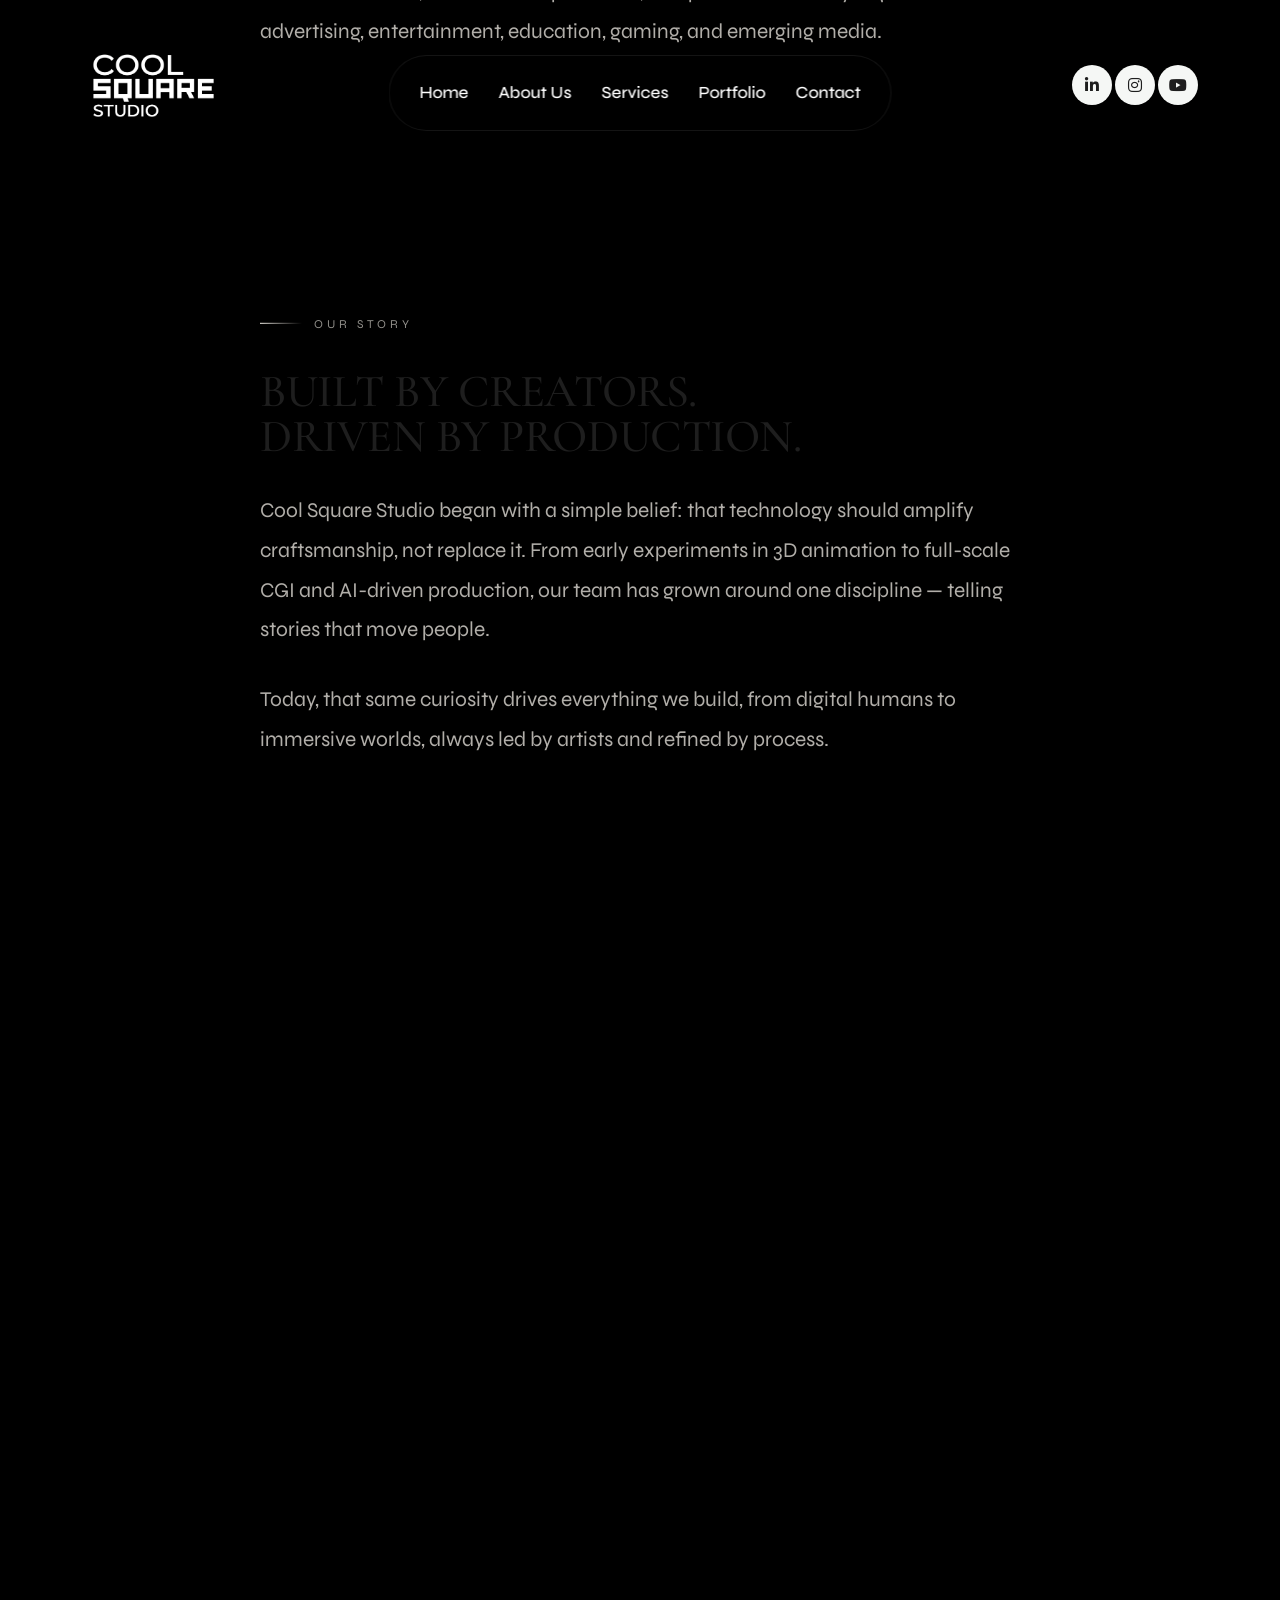
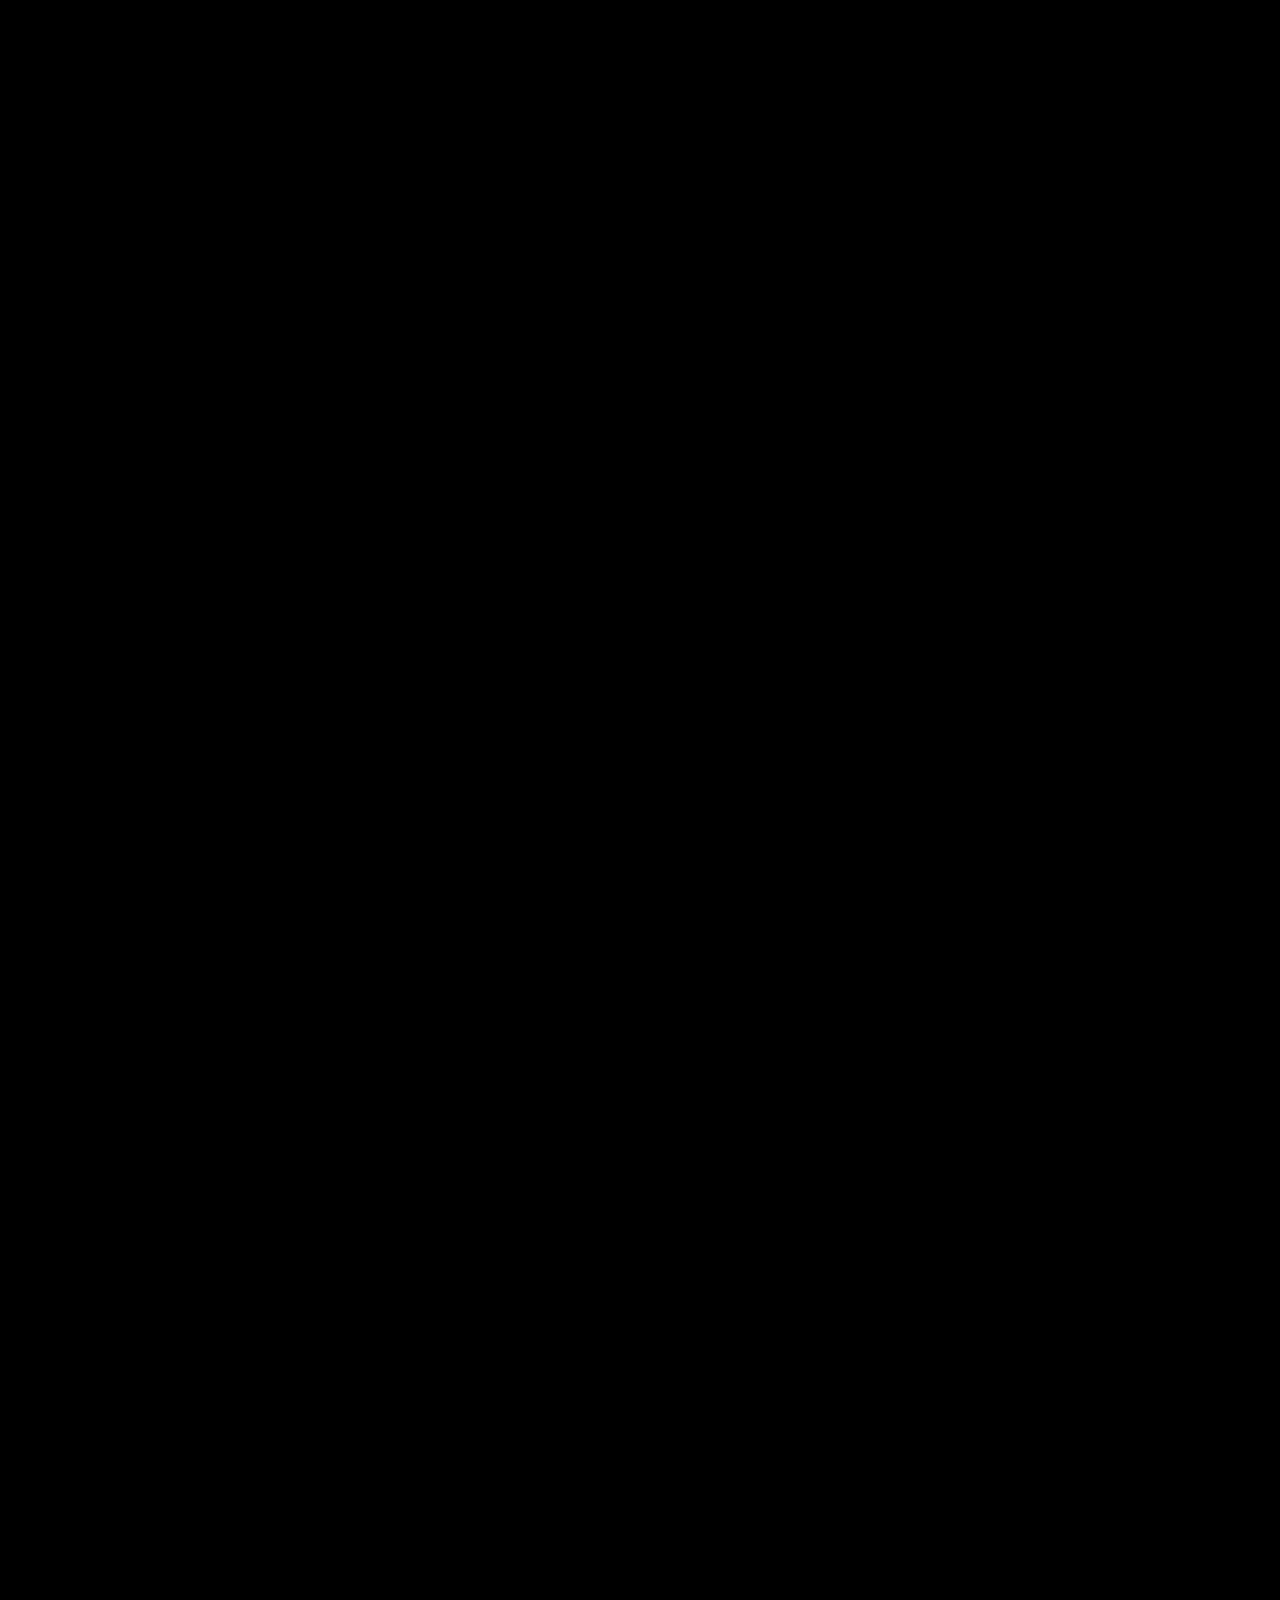
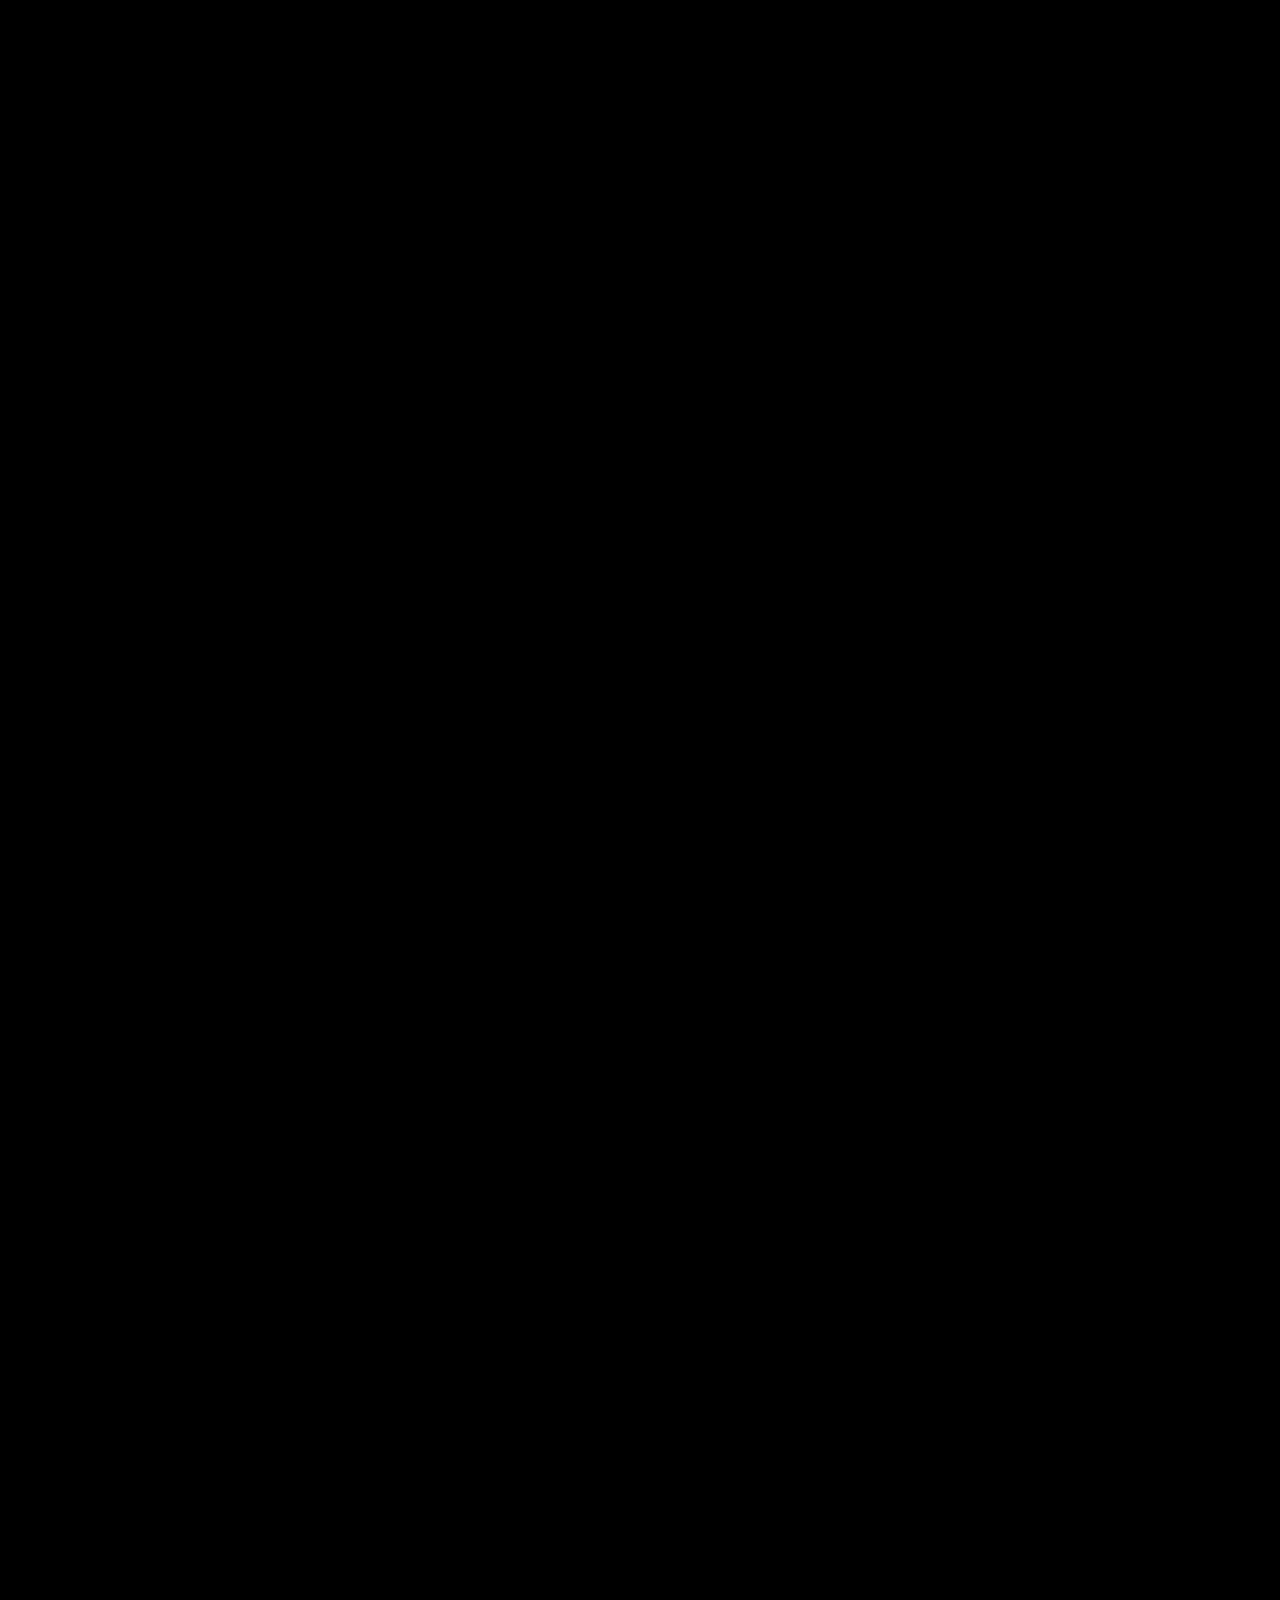
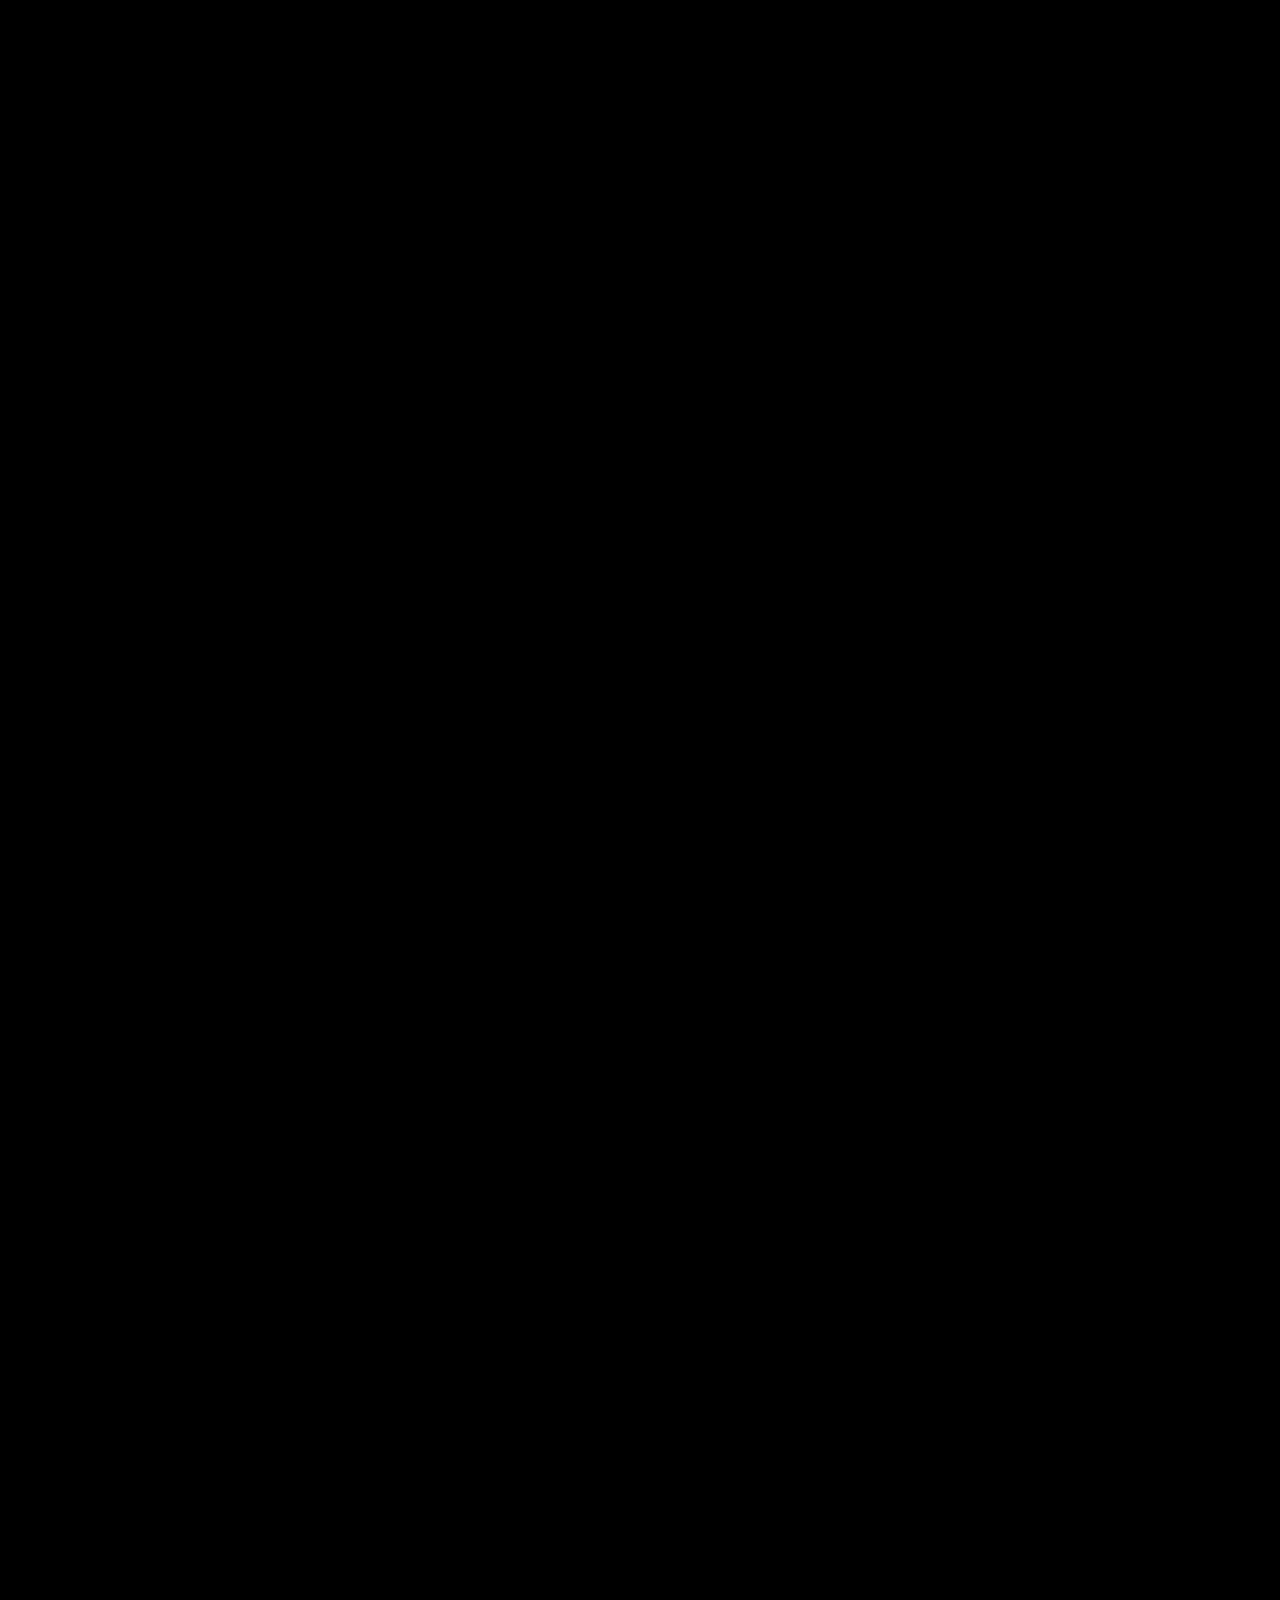
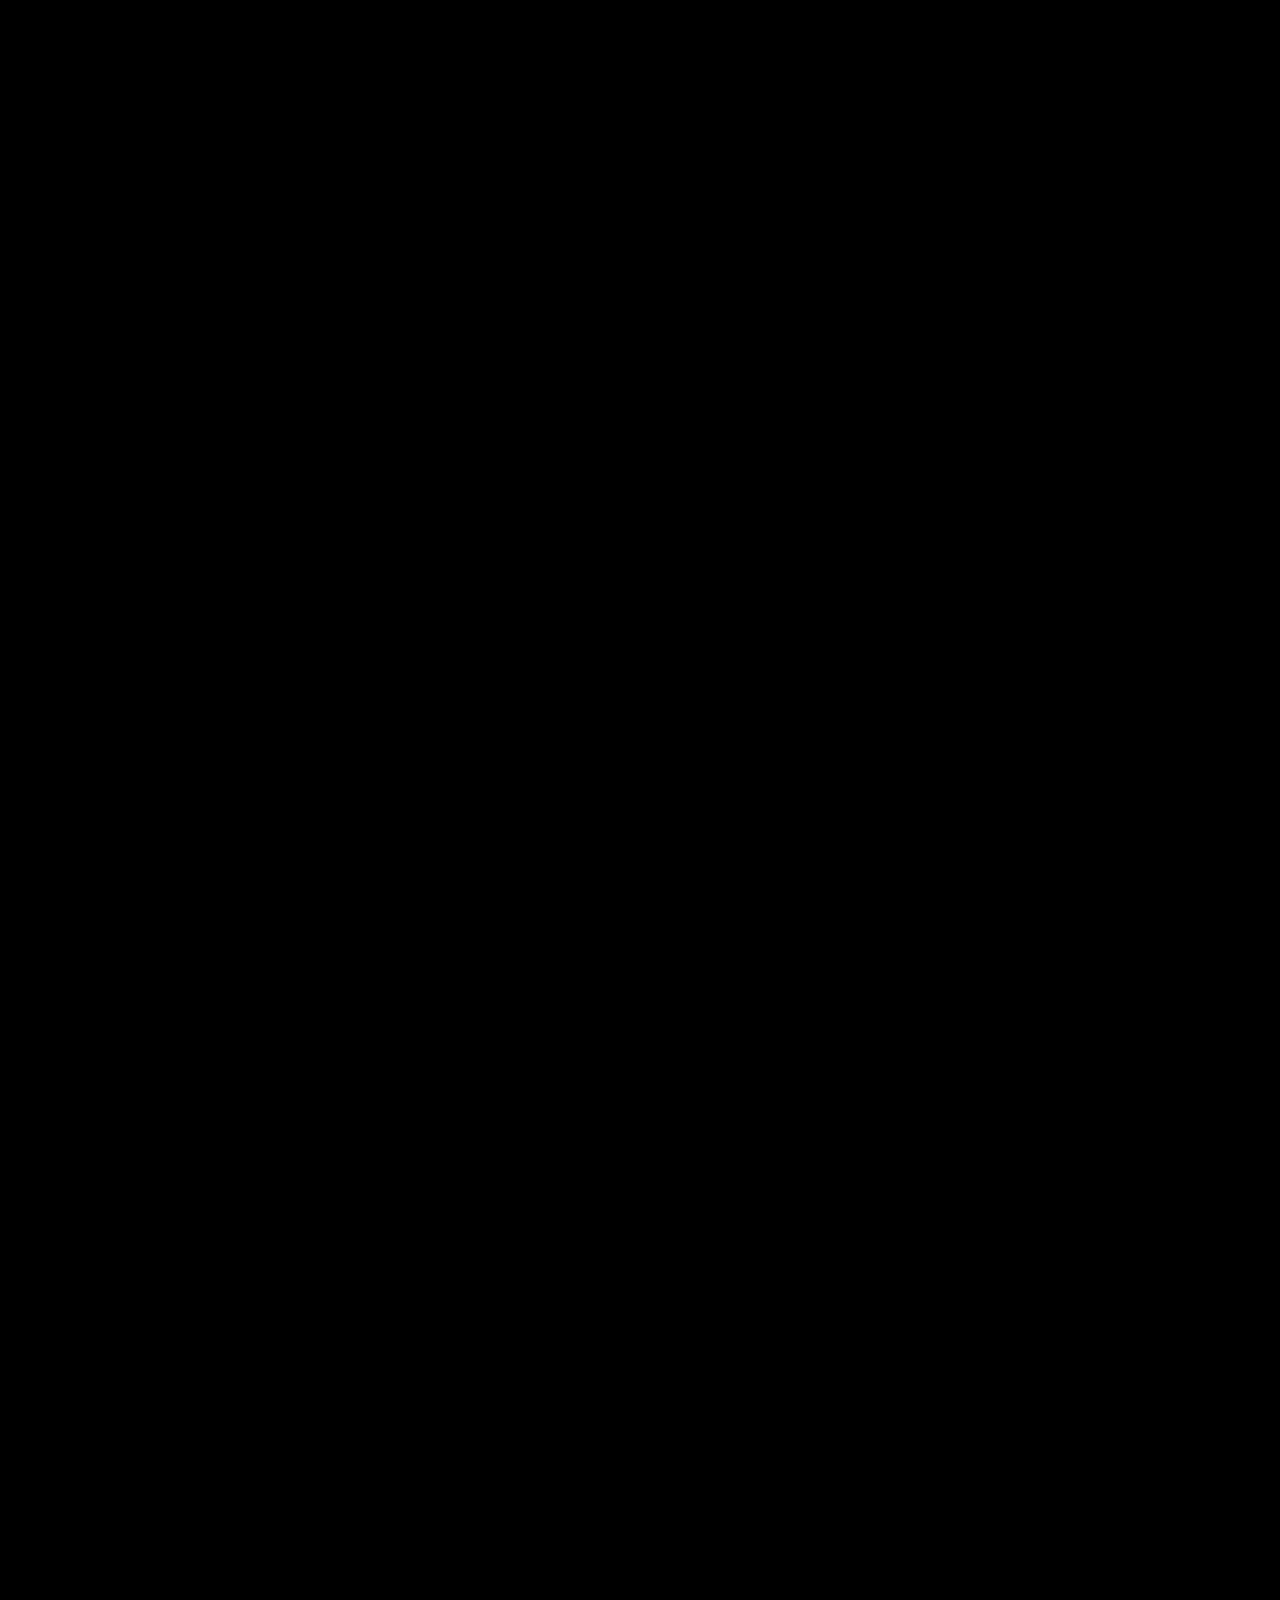
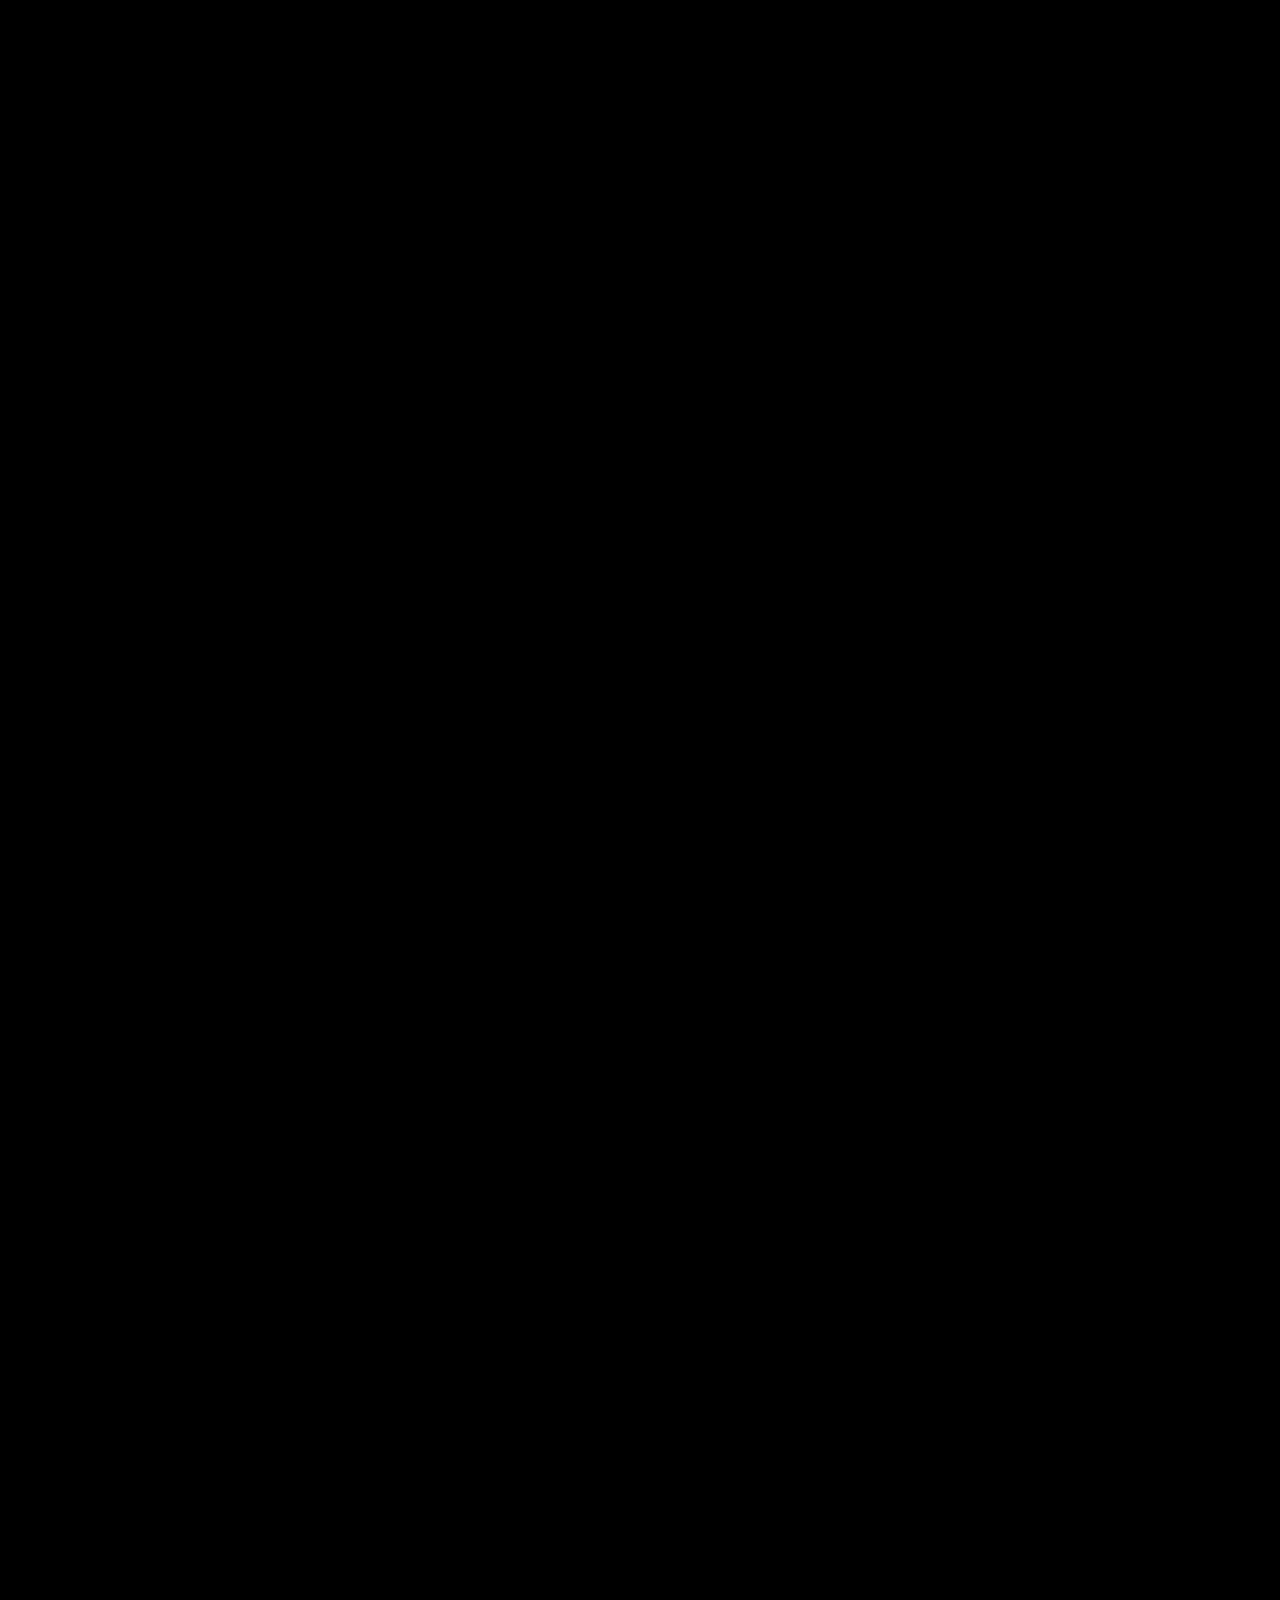
<file: about-us.html>
<!doctype html>
<html class="no-js" lang="en">

<head>
   <meta charset="utf-8">
   <meta http-equiv="x-ua-compatible" content="ie=edge">
   <title>About Our AI &amp; VFX Studio in Bangalore | Cool Square Studio</title>
   <meta name="description" content="Meet the Bangalore team at Cool Square Studio, producing AI films, VFX, CGI, animation and immersive creative work for brands and media.">
   <meta name="keywords" content="AI studio, VFX, video production, AI filmmaking, XR, immersive content, COOL SQUARE STUDIO">
   <meta name="author" content="COOL SQUARE STUDIO">
   <meta name="viewport" content="width=device-width, initial-scale=1">
   <link rel="canonical" href="https://coolsquarestudio.com/about-us.html">
   <meta property="og:type" content="website">
   <meta property="og:title" content="About Cool Square Studio | AI &amp; VFX Team in Bangalore">
   <meta property="og:description" content="Meet the creative team behind Cool Square Studio's AI, VFX, CGI and immersive productions.">
   <meta property="og:url" content="https://coolsquarestudio.com/about-us.html">
   <meta property="og:image" content="https://coolsquarestudio.com/assets/images/CGI.jpeg">
   <meta property="og:image:alt" content="Creative work by Cool Square Studio">
   <meta property="og:site_name" content="Cool Square Studio">
   <meta name="twitter:card" content="summary_large_image">
   <meta name="twitter:title" content="About Cool Square Studio | AI &amp; VFX Team in Bangalore">
   <meta name="twitter:description" content="Meet the creative team behind Cool Square Studio's AI, VFX, CGI and immersive productions.">
   <meta name="twitter:image" content="https://coolsquarestudio.com/assets/images/CGI.jpeg">

   <script type="application/ld+json">
      {
         "@context": "https://schema.org",
         "@type": "Organization",
         "@id": "https://coolsquarestudio.com/#organization",
         "name": "COOL SQUARE STUDIO",
         "url": "https://coolsquarestudio.com/",
         "logo": "https://coolsquarestudio.com/CoolSquare_Logo.png",
         "sameAs": [
            "https://www.linkedin.com/company/coolsquarestudio/",
            "https://www.instagram.com/coolsquarestudio/",
            "https://www.youtube.com/@AICreativeCompany"
         ],
         "address": {
            "@type": "PostalAddress",
            "addressLocality": "Bangalore",
            "addressCountry": "IN"
         },
         "contactPoint": {
            "@type": "ContactPoint",
            "contactType": "business enquiries",
            "email": "hello@coolsquarestudio.com"
         }
      }
   </script>

   <link rel="icon" type="image/x-icon" href="/favicon.ico">

   <!-- CSS here -->
   <link rel="stylesheet" href="assets/css/bootstrap.css">
   <link rel="stylesheet" href="assets/css/animate.css">
   <link rel="stylesheet" href="assets/css/swiper-bundle.css">
   <link rel="stylesheet" href="assets/css/slick.css">
   <link rel="stylesheet" href="assets/css/magnific-popup.css">
   <link rel="stylesheet" href="assets/css/font-awesome-pro.css">
   <link rel="stylesheet" href="assets/css/spacing.css">
   <link rel="stylesheet" href="assets/css/custom-animation.css">
   <link rel="stylesheet" href="assets/css/main.css">

   <style>
      /* =========================================================
         ABOUT PAGE — CINEMATIC STUDIO EXPERIENCE
         Scoped under .cs-about to avoid touching global site styles.
      ========================================================= */
      html, body { max-width: 100%; overflow-x: hidden; }

      .cs-about {
         background: #050505;
         color: #f5f1ea;
         overflow: hidden;
      }

      .cs-about section { position: relative; }

      .cs-about .wrap {
         width: min(1280px, calc(100% - 48px));
         margin: 0 auto;
         position: relative;
         z-index: 2;
      }

      .cs-about .cs-pad { padding: 150px 0; }
      .cs-about .cs-pad-sm { padding: 90px 0; }

      .cs-about .eyebrow {
         display: inline-flex;
         align-items: center;
         gap: 12px;
         font-size: 12px;
         letter-spacing: 0.32em;
         text-transform: uppercase;
         color: rgba(245, 241, 234, 0.6);
         margin-bottom: 22px;
      }

      .cs-about .eyebrow::before {
         content: "";
         width: 42px;
         height: 1px;
         background: linear-gradient(90deg, #f5f1ea, transparent);
      }

      .cs-about .headline {
         font-family: "Cormorant Garamond", "Bodoni Moda", "Playfair Display", serif;
         font-weight: 500;
         font-size: clamp(42px, 6vw, 96px);
         line-height: 0.98;
         letter-spacing: -0.01em;
         text-transform: uppercase;
         margin: 0 0 24px;
         opacity: 1;
      }

      .cs-about .copy {
         max-width: 620px;
         color: rgba(245, 241, 234, 0.72);
         line-height: 1.9;
         font-size: 16px;
      }

      .cs-about .copy.centered { max-width: 760px; margin-left: auto; margin-right: auto; text-align: center; }

      /* reveal-on-scroll */
      .cs-about .reveal {
         opacity: 0;
         transform: translateY(32px);
         transition: opacity 0.9s cubic-bezier(.16,.84,.44,1), transform 0.9s cubic-bezier(.16,.84,.44,1);
      }
      .cs-about .reveal.is-visible { opacity: 1; transform: translateY(0); }
      .cs-about .headline.reveal,
      .cs-about .reveal:has(> .headline) { opacity: 1; }
      .cs-about .reveal-delay-1.is-visible { transition-delay: .08s; }
      .cs-about .reveal-delay-2.is-visible { transition-delay: .16s; }
      .cs-about .reveal-delay-3.is-visible { transition-delay: .24s; }
      .cs-about .reveal-delay-4.is-visible { transition-delay: .32s; }

      /* ---------------------------------------------------------
         SECTION 01 — HERO
      --------------------------------------------------------- */
      .cs-hero {
         position: relative;
         min-height: 100vh;
         display: flex;
         align-items: center;
         justify-content: center;
         padding: 200px 0 120px;
         background: radial-gradient(circle at 50% 0%, #12161c 0%, #050505 62%);
         text-align: center;
         overflow: hidden;
      }

      .cs-hero-video-bg {
         position: absolute;
         inset: 0;
         width: 100%;
         height: 100%;
         z-index: 0;
         overflow: hidden;
      }

      .cs-hero-video-bg video {
         position: absolute;
         top: 50%;
         left: 50%;
         width: 100%;
         height: 100%;
         min-width: 100%;
         min-height: 100%;
         object-fit: cover;
         transform: translate(-50%, -50%);
         opacity: 0.25;
      }

      .cs-hero-video-bg::after {
         content: "";
         position: absolute;
         inset: 0;
         background:
            radial-gradient(circle at 50% 42%, rgba(0,0,0,0.18) 0%, rgba(0,0,0,0.4) 55%, rgba(0,0,0,0.55) 100%),
            linear-gradient(180deg, rgba(0,0,0,0.32) 0%, rgba(0,0,0,0.22) 35%, rgba(0,0,0,0.42) 100%),
            rgba(0, 0, 0, 0.28);
      }

      .cs-hero-content {
         position: relative;
         z-index: 2;
         transform: translate3d(var(--mx, 0px), var(--my, 0px), 0);
         transition: transform 0.5s ease-out;
      }

      .cs-hero .headline {
         font-size: clamp(44px, 8.5vw, 128px);
         color: #f8f8f8;
         text-shadow: 0 2px 24px rgba(0, 0, 0, 0.55), 0 0 60px rgba(255, 255, 255, 0.08);
      }

      .cs-hero .copy {
         margin: 0 auto;
         color: rgba(255, 255, 255, 0.86);
      }

      /* ---------------------------------------------------------
         CONTENT FRAME SYSTEM (reusable for all future media)
      --------------------------------------------------------- */
      .cs-frame {
         position: relative;
         border-radius: 26px;
         border: 1px solid rgba(245, 241, 234, 0.14);
         background: linear-gradient(150deg, rgba(255,255,255,0.06), rgba(255,255,255,0.015));
         box-shadow: 0 30px 80px rgba(0,0,0,0.35);
         overflow: hidden;
         min-height: 360px;
         display: flex;
         flex-direction: column;
         justify-content: flex-end;
         padding: 26px;
         transition: transform 0.4s ease, border-color 0.4s ease, box-shadow 0.4s ease;
         transform-style: preserve-3d;
         will-change: transform;
      }

      .cs-frame.tall { min-height: 560px; }
      .cs-frame.short { min-height: 260px; }

      .cs-frame .cs-frame-bg {
         position: absolute;
         inset: 0;
         background-size: cover;
         background-position: center;
         opacity: 0.5;
         transition: transform 8s ease, opacity 0.6s ease;
         transform: scale(1.02);
      }

      .cs-frame:hover .cs-frame-bg { transform: scale(1.08); opacity: 0.62; }

      .cs-frame .cs-frame-photo {
         position: absolute;
         inset: 0;
         width: 100%;
         height: 100%;
         object-fit: cover;
         object-position: center;
         opacity: 1;
         transition: transform 8s ease;
         transform: scale(1.02);
      }

      .cs-frame:hover .cs-frame-photo { transform: scale(1.08); }

      .cs-frame::after {
         content: "";
         position: absolute;
         inset: 0;
         background: linear-gradient(180deg, rgba(5,5,5,0) 30%, rgba(5,5,5,0.92) 100%);
      }

      .cs-frame::before {
         content: "";
         position: absolute;
         inset: -1px;
         background: linear-gradient(120deg, transparent 0%, rgba(255,255,255,0.2) 48%, transparent 100%);
         transform: translateX(-120%);
         animation: cs-shimmer 6.5s linear infinite;
         pointer-events: none;
         z-index: 3;
      }

      .cs-frame:hover {
         transform: translateY(-8px);
         border-color: rgba(245, 241, 234, 0.32);
         box-shadow: 0 40px 110px rgba(0,0,0,0.45);
      }

      .cs-frame-label {
         position: relative;
         z-index: 2;
         display: flex;
         align-items: center;
         gap: 10px;
         font-size: 11px;
         letter-spacing: 0.26em;
         text-transform: uppercase;
         color: rgba(245, 241, 234, 0.72);
         margin-bottom: 14px;
      }

      .cs-frame-label .dot {
         width: 8px;
         height: 8px;
         border-radius: 50%;
         background: radial-gradient(circle at 30% 30%, #ffffff, rgba(255,255,255,0.35));
         box-shadow: 0 0 14px rgba(255,255,255,0.6);
      }

      .cs-frame h3 {
         position: relative;
         z-index: 2;
         font-size: clamp(20px, 2vw, 28px);
         margin: 0 0 6px;
         color: #ffffff;
      }

      .cs-frame p {
         position: relative;
         z-index: 2;
         margin: 0;
         color: rgba(245, 241, 234, 0.68);
         font-size: 14px;
      }

      .cs-frame .cs-frame-meta {
         position: relative;
         z-index: 2;
         display: flex;
         gap: 18px;
         margin-top: 14px;
         font-size: 12px;
         letter-spacing: 0.05em;
         color: rgba(245, 241, 234, 0.6);
      }

      .cs-frame .cs-play {
         position: relative;
         z-index: 2;
         width: 62px;
         height: 62px;
         border-radius: 50%;
         border: 1px solid rgba(245, 241, 234, 0.35);
         background: rgba(255,255,255,0.06);
         backdrop-filter: blur(8px);
         display: flex;
         align-items: center;
         justify-content: center;
         color: #fff;
         margin-bottom: 18px;
         align-self: flex-start;
         transition: transform 0.35s ease, background 0.35s ease;
      }

      .cs-frame:hover .cs-play { transform: scale(1.08); background: rgba(255,255,255,0.14); }

      @keyframes cs-shimmer {
         0% { transform: translateX(-120%); }
         100% { transform: translateX(120%); }
      }

      /* ---------------------------------------------------------
         SECTION 02 — STUDIO INTRO
      --------------------------------------------------------- */
      .cs-intro-grid {
         max-width: 760px;
         margin: 0 auto;
      }

      .cs-intro-logo { width: min(210px, 60vw); margin-bottom: 30px; opacity: 0.95; }

      .cs-intro-grid h2 { font-size: clamp(32px, 3.6vw, 49px); margin-bottom: 32px; }

      /* ---------------------------------------------------------
         SECTION 03 — STORY
      --------------------------------------------------------- */
      .cs-story-grid {
         max-width: 760px;
         margin: 0 auto;
      }

      .cs-story-grid .eyebrow { margin-bottom: 32px; }

      .cs-story-grid h2.headline { margin-bottom: 32px; }

      .cs-intro-grid .copy,
      .cs-story-grid .copy {
         max-width: 760px;
         font-size: 21px;
         line-height: 1.9;
         margin-top: 24px;
      }

      .cs-intro-grid .copy + .copy,
      .cs-story-grid .copy + .copy {
         margin-top: 30px;
      }

      @media (max-width: 991px) {
         .cs-intro-grid .copy,
         .cs-story-grid .copy { font-size: 19px; }
      }

      @media (max-width: 768px) {
         .cs-intro-grid .copy,
         .cs-story-grid .copy { font-size: 17px; }
      }

      /* ---------------------------------------------------------
         SECTION 04 — VALUE CARDS
      --------------------------------------------------------- */
      .cs-card-grid {
         display: grid;
         grid-template-columns: repeat(4, minmax(0, 1fr));
         gap: 20px;
      }

      .cs-value-card {
         position: relative;
         padding: 32px 26px;
         border-radius: 22px;
         border: 1px solid rgba(245, 241, 234, 0.12);
         background: linear-gradient(150deg, rgba(255,255,255,0.06), rgba(255,255,255,0.015));
         overflow: hidden;
         transition: transform 0.4s ease, border-color 0.4s ease, box-shadow 0.4s ease;
      }

      .cs-value-card::before {
         content: "";
         position: absolute;
         inset: 0;
         border-radius: inherit;
         padding: 1px;
         background: linear-gradient(120deg, rgba(255,255,255,0.5), transparent 40%, transparent 60%, rgba(255,255,255,0.35));
         -webkit-mask: linear-gradient(#000 0 0) content-box, linear-gradient(#000 0 0);
         -webkit-mask-composite: xor;
         mask-composite: exclude;
         opacity: 0;
         transition: opacity 0.4s ease;
      }

      .cs-value-card:hover {
         transform: translateY(-8px);
         border-color: rgba(245, 241, 234, 0.3);
         box-shadow: 0 24px 60px rgba(0,0,0,0.3);
      }

      .cs-value-card:hover::before { opacity: 1; }

      .cs-value-card .num {
         font-family: "Cormorant Garamond", serif;
         font-size: 40px;
         color: rgba(245, 241, 234, 0.35);
         display: block;
         margin-bottom: 18px;
      }

      .cs-value-card h3 { font-size: 18px; margin-bottom: 10px; color: #fff; }
      .cs-value-card p { color: rgba(245, 241, 234, 0.66); font-size: 14px; line-height: 1.75; margin: 0; }

      /* ---------------------------------------------------------
         SECTION 05 — SERVICE CARDS
      --------------------------------------------------------- */
      .cs-service-grid {
         display: grid;
         grid-template-columns: repeat(4, minmax(0, 1fr));
         gap: 16px;
      }

      .cs-service-card {
         position: relative;
         isolation: isolate;
         padding: 28px;
         min-height: 140px;
         border-radius: 18px;
         border: 1px solid rgba(245, 241, 234, 0.12);
         background: #0a0a0a;
         display: flex;
         align-items: flex-start;
         font-size: 16px;
         letter-spacing: 0.01em;
         color: #fff;
         overflow: hidden;
         transition: transform 0.35s ease, border-color 0.35s ease;
      }

      .cs-service-card .cs-service-bg {
         position: absolute;
         inset: 0;
         z-index: 0;
         background-size: cover;
         background-position: center;
         background-repeat: no-repeat;
         border-radius: inherit;
         transition: transform 0.35s ease;
      }

      .cs-service-card .cs-service-overlay {
         position: absolute;
         inset: 0;
         z-index: 1;
         background: rgba(0, 0, 0, 0.68);
         border-radius: inherit;
      }

      .cs-service-card .accent {
         position: absolute;
         top: 24px;
         left: 24px;
         width: 8px;
         height: 8px;
         border-radius: 50%;
         background: rgba(245, 241, 234, 0.8);
         z-index: 2;
      }

      .cs-service-card .cs-service-title {
         position: relative;
         z-index: 2;
         display: block;
         margin-top: 18px;
         font-size: clamp(18px, 1.4vw, 22px);
         font-weight: 600;
         line-height: 1.25;
         letter-spacing: -0.02em;
         color: #fff;
         text-shadow: 0 2px 8px rgba(0, 0, 0, 0.45);
      }

      .cs-service-card:hover {
         transform: translateY(-6px) scale(1.02);
         border-color: rgba(245, 241, 234, 0.32);
      }

      .cs-service-card:hover .cs-service-bg {
         transform: scale(1.05);
      }

      /* Immersive Experiences card: image is framed higher up (stage/crowd),
         so keep top of the composition visible instead of centering the crop,
         and use a gentler hover zoom to avoid pushing content further out of frame. */
      .cs-service-card--immersive .cs-service-bg {
         background-position: top center;
      }

      .cs-service-card--immersive:hover .cs-service-bg {
         transform: scale(1.02);
      }

      /* ---------------------------------------------------------
         SECTION 08 — RAW / FINAL SPLIT
      --------------------------------------------------------- */
      .cs-split {
         display: grid;
         grid-template-columns: 1fr 1fr;
         border-radius: 26px;
         overflow: hidden;
         border: 1px solid rgba(245, 241, 234, 0.14);
      }

      .cs-split > div {
         position: relative;
         min-height: 380px;
         padding: 30px;
         display: flex;
         align-items: flex-end;
         background-size: cover;
         background-position: center;
      }

      .cs-split > div::after {
         content: "";
         position: absolute;
         inset: 0;
         background: linear-gradient(180deg, rgba(5,5,5,0) 40%, rgba(5,5,5,0.92) 100%);
      }

      .cs-split .raw { border-right: 1px solid rgba(245, 241, 234, 0.14); }

      .cs-split span {
         position: relative;
         z-index: 2;
         font-size: 13px;
         letter-spacing: 0.3em;
         text-transform: uppercase;
         color: rgba(245, 241, 234, 0.85);
      }

      /* ---------------------------------------------------------
         SECTION 09 — WHY CARDS (icon grid)
      --------------------------------------------------------- */
      .cs-icon-grid {
         display: grid;
         grid-template-columns: repeat(3, minmax(0, 1fr));
         gap: 20px;
      }

      .cs-icon-card {
         padding: 30px 26px;
         border-radius: 20px;
         border: 1px solid rgba(245, 241, 234, 0.12);
         background: linear-gradient(150deg, rgba(255,255,255,0.05), rgba(255,255,255,0.01));
         transition: transform 0.35s ease, border-color 0.35s ease;
      }

      .cs-icon-card:hover { transform: translateY(-6px); border-color: rgba(245, 241, 234, 0.3); }

      .cs-icon-card .icon {
         width: 46px;
         height: 46px;
         border-radius: 14px;
         display: flex;
         align-items: center;
         justify-content: center;
         border: 1px solid rgba(245, 241, 234, 0.2);
         background: rgba(255,255,255,0.05);
         margin-bottom: 20px;
         color: #f5f1ea;
         font-size: 18px;
      }

      .cs-icon-card h3 { font-size: 16px; margin-bottom: 8px; color: #fff; }
      .cs-icon-card p { color: rgba(245, 241, 234, 0.66); font-size: 14px; line-height: 1.7; margin: 0; }

      /* ---------------------------------------------------------
         SECTION 11 — VISION STATEMENT
      --------------------------------------------------------- */
      .cs-vision {
         text-align: center;
      }

      .cs-vision .headline { font-size: clamp(32px, 5vw, 64px); }
      .cs-vision .accent-line { color: #f5f1ea; }

      /* ---------------------------------------------------------
         SECTION 14 — 3D PRINT GALLERY
      --------------------------------------------------------- */
      .cs-gallery-grid {
         display: grid;
         grid-template-columns: repeat(3, minmax(0, 1fr));
         gap: 18px;
      }

      .cs-gallery-card {
         position: relative;
         min-height: 260px;
         border-radius: 20px;
         border: 1px solid rgba(245, 241, 234, 0.12);
         background: linear-gradient(150deg, rgba(255,255,255,0.06), rgba(255,255,255,0.015));
         overflow: hidden;
         transition: transform 0.35s ease, border-color 0.35s ease, box-shadow 0.35s ease;
      }

      .cs-gallery-card:hover {
         transform: translateY(-6px);
         border-color: rgba(245, 241, 234, 0.3);
         box-shadow: 0 24px 60px rgba(0,0,0,0.3);
      }

      .cs-gallery-img {
         position: absolute;
         inset: 0;
         width: 100%;
         height: 100%;
         object-fit: cover;
         object-position: center;
         display: block;
         transition: transform 0.6s ease;
      }

      .cs-gallery-card:hover .cs-gallery-img {
         transform: scale(1.06);
      }

      /* ---------------------------------------------------------
         SECTION 15 — LEADERSHIP
      --------------------------------------------------------- */
      .cs-leadership-header {
         max-width: 760px;
         margin: 0 auto;
         text-align: center;
      }

      .cs-leadership-header .eyebrow { justify-content: center; }
      .cs-leadership-header .copy { margin-right: auto; margin-left: auto; }

      .cs-leadership-grid {
         display: grid;
         grid-template-columns: repeat(3, minmax(0, 1fr));
         gap: 24px;
         max-width: 1300px;
         margin: 64px auto 0;
      }

      .cs-leadership-card {
         overflow: hidden;
         border: 1px solid rgba(245, 241, 234, 0.12);
         border-radius: 24px;
         background: linear-gradient(150deg, rgba(255, 255, 255, 0.06), rgba(255, 255, 255, 0.015));
         box-shadow: 0 18px 45px rgba(0, 0, 0, 0.2);
         transition: transform 0.35s ease, border-color 0.35s ease, box-shadow 0.35s ease;
      }

      .cs-leadership-card:hover {
         transform: translateY(-8px);
         border-color: rgba(245, 241, 234, 0.3);
         box-shadow: 0 28px 60px rgba(0, 0, 0, 0.32);
      }

      .cs-leadership-portrait {
         aspect-ratio: 1;
         overflow: hidden;
         border-radius: 20px;
         margin: 14px 14px 0;
      }

      .cs-leadership-portrait img {
         display: block;
         width: 100%;
         height: 100%;
         object-fit: cover;
         object-position: center;
         transition: transform 0.35s ease;
      }

      .cs-leadership-card:hover .cs-leadership-portrait img { transform: scale(1.05); }

      .cs-leadership-content { padding: 24px 26px 28px; }

      .cs-leadership-name {
         margin: 0 0 9px;
         color: rgba(245, 241, 234, 0.9);
         font-size: 28px;
         font-weight: 600;
         line-height: 1.1;
         transition: color 0.35s ease;
      }

      .cs-leadership-card:hover .cs-leadership-name { color: #ffffff; }

      .cs-leadership-role {
         margin: 0 0 15px;
         color: rgba(245, 241, 234, 0.62);
         font-size: 15px;
         font-weight: 600;
         letter-spacing: 0.08em;
         line-height: 1.4;
         text-transform: uppercase;
         transition: color 0.35s ease;
      }

      .cs-leadership-card:hover .cs-leadership-role { color: #f5f1ea; }

      .cs-leadership-summary {
         display: -webkit-box;
         overflow: hidden;
         margin: 0;
         color: rgba(245, 241, 234, 0.62);
         font-size: 15px;
         line-height: 1.65;
         line-clamp: 2;
         -webkit-box-orient: vertical;
         -webkit-line-clamp: 2;
      }

      .cs-leadership-reveal {
         opacity: 0;
         filter: blur(12px);
         transform: translateY(50px);
         transition: opacity 0.7s ease var(--reveal-delay, 0s), transform 0.7s ease var(--reveal-delay, 0s), filter 0.7s ease var(--reveal-delay, 0s);
      }

      .cs-leadership-reveal.is-visible {
         opacity: 1;
         filter: blur(0);
         transform: translateY(0);
      }

      /* ---------------------------------------------------------
         SECTION 16 — CTA
      --------------------------------------------------------- */
      .cs-cta {
         text-align: center;
         padding: 100px 40px;
         border-radius: 36px;
         border: 1px solid rgba(245, 241, 234, 0.14);
         background: radial-gradient(circle at 50% 0%, rgba(255,255,255,0.08), rgba(255,255,255,0.01) 60%);
      }

      .cs-cta .headline { font-size: clamp(34px, 5vw, 64px); }

      .cs-btn {
         display: inline-flex;
         align-items: center;
         gap: 12px;
         padding: 18px 40px;
         border-radius: 999px;
         background: #f5f1ea;
         color: #050505;
         font-weight: 600;
         font-size: 13px;
         letter-spacing: 0.22em;
         text-transform: uppercase;
         margin-top: 34px;
         transition: transform 0.35s ease, box-shadow 0.35s ease;
      }

      .cs-btn:hover {
         transform: translateY(-4px);
         box-shadow: 0 20px 50px rgba(245, 241, 234, 0.25);
         color: #050505;
      }

      /* ---------------------------------------------------------
         RESPONSIVE
      --------------------------------------------------------- */
      @media (max-width: 991px) {
         .cs-split { grid-template-columns: 1fr; }

         .cs-card-grid,
         .cs-service-grid { grid-template-columns: repeat(2, minmax(0, 1fr)); }

         .cs-icon-grid { grid-template-columns: repeat(2, minmax(0, 1fr)); }

         .cs-gallery-grid { grid-template-columns: 1fr; }

         .cs-leadership-grid { grid-template-columns: repeat(2, minmax(0, 1fr)); }

         .cs-service-card .cs-service-title { font-size: 17px; }
      }

      @media (max-width: 768px) {
         .cs-about .cs-pad { padding: 90px 0; }
         .cs-about .cs-pad-sm { padding: 60px 0; }
         .cs-hero { padding: 150px 0 90px; min-height: auto; }
         .cs-card-grid,
         .cs-service-grid,
         .cs-icon-grid { grid-template-columns: 1fr; }
         .cs-split { grid-template-columns: 1fr; }
         .cs-service-card .cs-service-title { font-size: 15px; }

         .cs-leadership-grid { grid-template-columns: 1fr; gap: 18px; margin-top: 48px; }
         .cs-leadership-content { padding: 22px 22px 26px; }
         .cs-leadership-name { font-size: 26px; }
      }

      .tp-header-3-social {
         display: flex;
         align-items: center;
         justify-content: flex-end;
         gap: 5px;
      }

      .tp-header-3-social a {
         margin-left: 0;
      }
   </style>
</head>

<body id="body" class="tp-smooth-scroll">
   <!--[if lte IE 9]>
      <p class="browserupgrade">You are using an <strong>outdated</strong> browser. Please <a href="https://browsehappy.com/">upgrade your browser</a> to improve your experience and security.</p>
      <![endif]-->


   <!-- pre loader area start -->
   <div id="loading" class="preloader-wrap">
      <div class="preloader-2 text-center">
         <span class="line line-1"></span>
         <span class="line line-2"></span>
         <span class="line line-3"></span>
         <span class="line line-4"></span>
         <span class="line line-5"></span>
         <span class="line line-6"></span>
         <span class="line line-7"></span>
         <span class="line line-8"></span>
         <span class="line line-9"></span>
         <div class="loader-text">Loading ...</div>
      </div>
   </div>
   <!-- pre loader area end -->

   <!-- back to top start -->
   <div class="back-to-top-wrapper">
      <button id="back_to_top" type="button" class="back-to-top-btn">
         <svg width="12" height="7" viewBox="0 0 12 7" fill="none" xmlns="http://www.w3.org/2000/svg">
            <path d="M11 6L6 1L1 6" stroke="currentColor" stroke-width="1.5" stroke-linecap="round"
               stroke-linejoin="round" />
         </svg>
      </button>
   </div>
   <!-- back to top end -->

   <!-- tp-offcanvus-area-end -->
   <div class="tp-offcanvas-area">
      <div class="tp-offcanvas-wrapper">
         <div class="tp-offcanvas-top d-flex align-items-center justify-content-between">
                       <div class="tp-offcanvas-logo">
               <a href="index.html">
                  <img class="logo-1" src="CoolSquare_Logo.png" alt="COOL SQUARE STUDIO studio logo">
                  <img class="logo-2" src="CoolSquare_Logo.png" alt="COOL SQUARE STUDIO studio logo">
               </a>
            </div>
            <div class="tp-offcanvas-close">
               <button class="tp-offcanvas-close-btn">
                  <svg width="37" height="38" viewBox="0 0 37 38" fill="none" xmlns="http://www.w3.org/2000/svg">
                     <path d="M9.19141 9.80762L27.5762 28.1924" stroke="currentColor" stroke-width="1.5"
                        stroke-linecap="round" stroke-linejoin="round" />
                     <path d="M9.19141 28.1924L27.5762 9.80761" stroke="currentColor" stroke-width="1.5"
                        stroke-linecap="round" stroke-linejoin="round" />
                  </svg>
               </button>
            </div>
         </div>
         <div class="tp-offcanvas-main">
           
            <div class="tp-main-menu-mobile d-xl-none"></div>
             
            <div class="tp-offcanvas-contact">
               <h3 class="tp-offcanvas-title sm">Information</h3>

               <ul>
                   <li><a href="mailto:hello@coolsquarestudio.com">hello@coolsquarestudio.com</a></li>
                </ul>
            </div>
            
         </div>
      </div>
   </div>
   <div class="body-overlay"></div>
   <!-- tp-offcanvus-area-end -->

    

   <header>

      <!-- header top area start -->
      <div id="header-sticky" class="tp-header-3-area mt-35 z-index-5">
            <span class="menu-bg"></span>
            <div class="container container-1740">
               <div class="row align-items-center">
                  <div class="col-xl-3 col-lg-6 col-md-6 col-6">
                     <div class="tp-header-logo tp-header-3-logo">
                        <a class="logo-1" href="index.html"><img src="CoolSquare_Logo.png" alt="COOL SQUARE STUDIO studio logo"></a>
                        <a class="logo-2" href="index.html"><img src="CoolSquare_Logo.png" alt="COOL SQUARE STUDIO studio logo"></a>
                     </div>
                  </div>
                  <div class="col-xl-6 col-lg-6 d-none d-xl-block">
                     <div class="tp-header-3-menu-wrap text-center">
                        <div class="tp-header-3-menu-box d-inline-flex align-items-center justify-content-between">
                           <div class="tp-header-3-menu header-main-menu">
                              <nav class="tp-main-menu-content">
                                 <ul>
                                    <li class="has-dropdown">
                                       <a href="index.html">Home</a>
                                       
                                    </li>
                                    <li class="has-dropdown">
                                       <a href="about-us.html">About Us</a> 
                                    </li>
                                    <li class="has-dropdown">
                                       <a href="services.html">Services</a>
                                       
                                    </li>
                                    <li class="has-dropdown">
                                       <a href="portfolio.html">Portfolio</a>
                                       
                                    </li>
                                    <li class="has-dropdown">
                                       <a href="contact.html">Contact</a>
                                       
                                    </li>
                                     
                                 </ul>
                              </nav>
                           </div>
                           <div class="tp-header-3-cart p-relative">
                               
                           </div>
                        </div>
                     </div>
                  </div>
                  <div class="col-xl-3 col-lg-6 col-md-6 col-6">
                     <div class="tp-header-3-right d-flex align-items-center justify-content-end">
                        <div class="tp-header-3-social d-none d-sm-block">
                           <a href="https://www.linkedin.com/company/coolsquarestudio/" target="_blank" rel="noopener noreferrer" aria-label="LinkedIn"><i class="fa-brands fa-linkedin-in"></i></a>
                           <a href="https://www.instagram.com/coolsquarestudio/" target="_blank" rel="noopener noreferrer" aria-label="Instagram"><i class="fa-brands fa-instagram"></i></a>
                           <a href="https://www.youtube.com/@AICreativeCompany" target="_blank" rel="noopener noreferrer"><i class="fa-brands fa-youtube"></i></a>
                        </div>
                        <button class="tp-header-3-bar tp-offcanvas-open-btn d-xl-none"><i class="fa-solid fa-bars"></i></button>
                     </div>
                  </div>
               </div>
            </div>
      </div>
      <!-- header top area end -->

   </header>

   <div id="smooth-wrapper">
      <div id="smooth-content">

         <main class="cs-about">

            <!-- ============ SECTION 01 — HERO ============ -->
            <section class="cs-hero">
               <div class="cs-hero-video-bg">
                  <video autoplay muted loop playsinline preload="auto">
                     <source src="assets/video/Coolsquare_Logo.mp4" type="video/mp4">
                  </video>
               </div>
               <div class="wrap cs-hero-content" id="csHeroContent">
                  <h1 class="headline reveal is-visible">We don't just create content.<br>We build digital worlds.</h1>
                  <p class="copy centered reveal is-visible reveal-delay-1">Creative production powered by storytelling, technology, and craftsmanship.</p>
               </div>
            </section>

            <!-- ============ SECTION 02 — STUDIO INTRO ============ -->
            <section class="cs-pad">
               <div class="wrap cs-intro-grid">
                  <div class="reveal">
                     <img class="cs-intro-logo" src="CoolSquare_Logo.png" alt="Cool Square Studio logo">
                     <h2>Creative Production.<br>Powered by Technology.</h2>
                     <p class="copy">Cool Square Studio is a creative production company specializing in Digital Humans, 3D Animation, Character &amp; Creature Creation, CGI, VFX, AI Production, Immersive Experiences, Educational Content, Video Restoration, and Custom 3D Printing.</p>
                     <p class="copy">We combine artistic creativity with advanced production technologies to create cinematic visuals, interactive experiences, and production-ready digital content for advertising, entertainment, education, gaming, and emerging media.</p>
                  </div>
               </div>
            </section>

            <!-- ============ SECTION 03 — OUR STORY ============ -->
            <section class="cs-pad-sm">
               <div class="wrap cs-story-grid">
                  <div class="reveal">
                     <div class="eyebrow">Our Story</div>
                     <h2 class="headline" style="font-size:clamp(32px,3.6vw,49px)">Built by Creators.<br>Driven by Production.</h2>
                     <p class="copy">Cool Square Studio began with a simple belief: that technology should amplify craftsmanship, not replace it. From early experiments in 3D animation to full-scale CGI and AI-driven production, our team has grown around one discipline — telling stories that move people.</p>
                     <p class="copy">Today, that same curiosity drives everything we build, from digital humans to immersive worlds, always led by artists and refined by process.</p>
                  </div>
               </div>
            </section>

            <!-- ============ SECTION 04 — VALUE CARDS ============ -->
            <section class="cs-pad-sm">
               <div class="wrap">
                  <div class="eyebrow reveal">Studio Values</div>
                  <div class="cs-card-grid">
                     <div class="cs-value-card reveal"><span class="num">01</span><h3>Creativity First</h3><p>Great ideas lead every production.</p></div>
                     <div class="cs-value-card reveal reveal-delay-1"><span class="num">02</span><h3>Production Matters</h3><p>Strong pipelines create exceptional work.</p></div>
                     <div class="cs-value-card reveal reveal-delay-2"><span class="num">03</span><h3>Collaboration</h3><p>The best work comes from people.</p></div>
                     <div class="cs-value-card reveal reveal-delay-3"><span class="num">04</span><h3>Innovation</h3><p>Technology empowers creativity.</p></div>
                  </div>
               </div>
            </section>

            <!-- ============ SECTION 05 — WHAT WE CREATE ============ -->
            <section class="cs-pad-sm">
               <div class="wrap">
                  <div class="eyebrow reveal">What We Create</div>
                  <h2 class="headline reveal" style="font-size:clamp(32px,4.2vw,58px)">Ideas Come In Many Forms.<br>So Do We.</h2>
                  <div class="cs-service-grid" style="margin-top:48px">
                     <div class="cs-service-card reveal"><span class="cs-service-bg" style="background-image:url('assets/images/Digital_Humans.jpeg');"></span><span class="cs-service-overlay"></span><span class="accent"></span><span class="cs-service-title">Digital Humans</span></div>
                     <div class="cs-service-card reveal reveal-delay-1"><span class="cs-service-bg" style="background-image:url('assets/images/CGI.jpeg');"></span><span class="cs-service-overlay"></span><span class="accent"></span><span class="cs-service-title">CGI</span></div>
                     <div class="cs-service-card reveal reveal-delay-2"><span class="cs-service-bg" style="background-image:url('assets/images/VFX.jpeg');"></span><span class="cs-service-overlay"></span><span class="accent"></span><span class="cs-service-title">VFX</span></div>
                     <div class="cs-service-card reveal reveal-delay-3"><span class="cs-service-bg" style="background-image:url('assets/images/Animation.png');"></span><span class="cs-service-overlay"></span><span class="accent"></span><span class="cs-service-title">Animation</span></div>
                     <div class="cs-service-card reveal"><span class="cs-service-bg" style="background-image:url('assets/images/GENERATIVE_AI.jpeg');"></span><span class="cs-service-overlay"></span><span class="accent"></span><span class="cs-service-title">AI Production</span></div>
                     <div class="cs-service-card cs-service-card--immersive reveal reveal-delay-1"><span class="cs-service-bg" style="background-image:url('assets/img/home-03/portfolio/Immersive_01.jpg');"></span><span class="cs-service-overlay"></span><span class="accent"></span><span class="cs-service-title">Immersive Experiences</span></div>
                     <div class="cs-service-card reveal reveal-delay-2"><span class="cs-service-bg" style="background-image:url('assets/images/Educational.jpeg');"></span><span class="cs-service-overlay"></span><span class="accent"></span><span class="cs-service-title">Educational Content</span></div>
                     <div class="cs-service-card reveal reveal-delay-3"><span class="cs-service-bg" style="background-image:url('assets/images/3D_printing.jpeg');"></span><span class="cs-service-overlay"></span><span class="accent"></span><span class="cs-service-title">3D Printing</span></div>
                  </div>
               </div>
            </section>

            <!-- ============ SECTION 08 — VFX BREAKDOWN ============ -->
            <section class="cs-pad-sm">
               <div class="wrap">
                  <div class="eyebrow reveal">VFX Breakdown</div>
                  <div class="cs-split reveal" style="margin-top:32px">
                     <div class="raw" style="background-image:url('assets/images/CGI_RAW.jpeg')"><span>Raw</span></div>
                     <div class="final" style="background-image:url('assets/images/CGI_FINAL.jpeg')"><span>Final</span></div>
                  </div>
               </div>
            </section>

            <!-- ============ SECTION 09 — WHY CLIENTS WORK WITH US ============ -->
            <section class="cs-pad-sm">
               <div class="wrap">
                  <div class="eyebrow reveal">Why Clients Work With Us</div>
                  <div class="cs-icon-grid" style="margin-top:32px">
                     <div class="cs-icon-card reveal"><div class="icon"><i class="fa-solid fa-clapperboard"></i></div><h3>Production First</h3><p>Clear pipelines guide every deliverable from day one.</p></div>
                     <div class="cs-icon-card reveal reveal-delay-1"><div class="icon"><i class="fa-solid fa-compass-drafting"></i></div><h3>Creative Direction</h3><p>A singular visual point of view across every frame.</p></div>
                     <div class="cs-icon-card reveal reveal-delay-2"><div class="icon"><i class="fa-solid fa-comments"></i></div><h3>Reliable Communication</h3><p>Transparent updates throughout production.</p></div>
                     <div class="cs-icon-card reveal reveal-delay-3"><div class="icon"><i class="fa-solid fa-microchip"></i></div><h3>Technical Excellence</h3><p>Precision tools paired with artistic craft.</p></div>
                     <div class="cs-icon-card reveal"><div class="icon"><i class="fa-solid fa-diagram-project"></i></div><h3>Scalable Pipelines</h3><p>Systems built to grow with ambitious projects.</p></div>
                     <div class="cs-icon-card reveal reveal-delay-1"><div class="icon"><i class="fa-solid fa-gem"></i></div><h3>Consistent Quality</h3><p>Every delivery held to the same high standard.</p></div>
                  </div>
               </div>
            </section>

            <!-- ============ SECTION 10 — ANIMATION REEL ============ -->
            <section class="cs-pad-sm">
               <div class="wrap">
                  <div class="cs-frame tall reveal">
                     <img class="cs-frame-photo" src="assets/images/Animation.jpeg" alt="Animation reel showcase">
                  </div>
               </div>
            </section>

            <!-- ============ SECTION 11 — OUR VISION ============ -->
            <section class="cs-pad">
               <div class="wrap cs-vision">
                  <div class="eyebrow reveal" style="justify-content:center">Our Vision</div>
                  <h2 class="headline reveal">THE FUTURE ISN'T AI.<br><span class="accent-line">THE FUTURE IS</span><br>CREATIVE PRODUCTION<br><span class="accent-line">POWERED BY INTELLIGENT TECHNOLOGY.</span></h2>
                  <p class="copy centered reveal reveal-delay-1">Intelligent technology extends the imagination when it is guided by human craft.</p>
               </div>
            </section>

            <!-- ============ SECTION 12 — UNREAL ENGINE ============ -->
            <section class="cs-pad-sm">
               <div class="wrap">
                  <div class="cs-frame tall reveal">
                     <img class="cs-frame-photo" src="assets/images/Unreal_Engine.jpeg" alt="Unreal Engine realtime virtual production">
                     <div class="cs-frame-label"><span class="dot"></span>Unreal Engine</div>
                     <div class="cs-frame-meta"><span>Environment</span><span>Lighting</span><span>Realtime</span></div>
                  </div>
               </div>
            </section>

            <!-- ============ SECTION 14 — 3D PRINT GALLERY ============ -->
            <section class="cs-pad-sm">
               <div class="wrap">
                  <div class="eyebrow reveal">3D Print Gallery</div>
                  <div class="cs-gallery-grid" style="margin-top:32px">
                     <div class="cs-gallery-card reveal"><img class="cs-gallery-img" src="assets/images/3D_printed_01.jpeg" alt="3D printed model 1"></div>
                     <div class="cs-gallery-card reveal reveal-delay-1"><img class="cs-gallery-img" src="assets/images/3D_printed_02.jpeg" alt="3D printed model 2"></div>
                     <div class="cs-gallery-card reveal reveal-delay-2"><img class="cs-gallery-img" src="assets/images/3D_printed_03.jpeg" alt="3D printed model 3"></div>
                  </div>
               </div>
            </section>

            <!-- ============ SECTION 15 — LEADERSHIP ============ -->
            <section class="cs-pad">
               <div class="wrap">
                  <div class="cs-leadership-header">
                                 <div class="eyebrow reveal">Leadership</div>
                                 <h2 class="headline reveal">The Minds Behind Cool Square Studio</h2>
                                 <p class="copy reveal reveal-delay-1">A multidisciplinary team shaping the future of AI-driven storytelling.</p>
                              </div>

                              <div class="cs-leadership-grid">
                                 <article class="cs-leadership-card cs-leadership-reveal" style="--reveal-delay: 0s">
                                    <div class="cs-leadership-portrait"><img src="assets/images/Rateesh Raveendran.png" alt="Ratheesh Raveendran, Founder"></div>
                                    <div class="cs-leadership-content"><h3 class="cs-leadership-name">Ratheesh Raveendran</h3><p class="cs-leadership-role">Founder</p><p class="cs-leadership-summary">Driving the vision and long-term growth of Cool Square Studio.</p></div>
                                 </article>
                                 <article class="cs-leadership-card cs-leadership-reveal" style="--reveal-delay: 0.1s">
                                    <div class="cs-leadership-portrait"><img src="assets/images/Manjunathan Subramanian.png" alt="Manjunathan Subramani, Chief Operating Officer"></div>
                                    <div class="cs-leadership-content"><h3 class="cs-leadership-name">Manjunathan Subramani</h3><p class="cs-leadership-role">Chief Operating Officer</p><p class="cs-leadership-summary">Leading operations with decades of administrative and organizational expertise.</p></div>
                                 </article>
                                 <article class="cs-leadership-card cs-leadership-reveal" style="--reveal-delay: 0.2s">
                                    <div class="cs-leadership-portrait"><img src="assets/images/Tamil Selvi.png" alt="Tamil Selvi, Head of Business Strategy"></div>
                                    <div class="cs-leadership-content"><h3 class="cs-leadership-name">Tamil Selvi</h3><p class="cs-leadership-role">Head of Business Strategy</p><p class="cs-leadership-summary">Developing strategic partnerships and driving sustainable business growth.</p></div>
                                 </article>
                                 <article class="cs-leadership-card cs-leadership-reveal" style="--reveal-delay: 0.3s">
                                    <div class="cs-leadership-portrait"><img src="assets/images/Anish Mohan.png" alt="Anish Mohan, Consultant CG and 3D Supervisor"></div>
                                    <div class="cs-leadership-content"><h3 class="cs-leadership-name">Anish Mohan</h3><p class="cs-leadership-role">Consultant CG &amp; 3D Supervisor</p><p class="cs-leadership-summary">Guiding creative excellence with nearly two decades of CG and VFX expertise.</p></div>
                                 </article>
                                 <article class="cs-leadership-card cs-leadership-reveal" style="--reveal-delay: 0.4s">
                                    <div class="cs-leadership-portrait"><img src="assets/images/Giriprasath.jpg" alt="Giriprasath, Head of AI Filmmaking and Innovation"></div>
                                    <div class="cs-leadership-content"><h3 class="cs-leadership-name">Giriprasath</h3><p class="cs-leadership-role">Head of AI Filmmaking &amp; Innovation</p><p class="cs-leadership-summary">Redefining cinematic storytelling through AI-powered innovation.</p></div>
                                 </article>
                                 <article class="cs-leadership-card cs-leadership-reveal" style="--reveal-delay: 0.5s">
                                    <div class="cs-leadership-portrait"><img src="assets/images/Priya K.png" alt="Priya Krishnamurthy, Executive Producer"></div>
                                    <div class="cs-leadership-content"><h3 class="cs-leadership-name">Priya Krishnamurthy</h3><p class="cs-leadership-role">Executive Producer</p><p class="cs-leadership-summary">Overseeing productions from concept to final delivery with precision.</p></div>
                                 </article>
                                 <article class="cs-leadership-card cs-leadership-reveal" style="--reveal-delay: 0.6s">
                                    <div class="cs-leadership-portrait"><img src="assets/images/Prameetha Gopinath.png" alt="Prameeta G, Marketing and Brand Communications Executive"></div>
                                    <div class="cs-leadership-content"><h3 class="cs-leadership-name">Prameeta G</h3><p class="cs-leadership-role">Marketing &amp; Brand Communications Executive</p><p class="cs-leadership-summary">Building meaningful brand experiences through creative digital marketing.</p></div>
                                 </article>
                              </div>
                  </div>
               </div>
            </section>
            <!-- Legacy team content removed
            <section class="cs-pad-sm">
               <div class="wrap">
                  <div class="eyebrow reveal">Meet the Team</div>
                  <h2 class="headline reveal">Meet the Team Behind Cool Square</h2>
                  <p class="copy reveal reveal-delay-1">Our strength comes from experienced artists, producers, strategists, and innovators working together to transform ideas into world-class digital productions.</p>

                  <div class="cs-team-grid">
                     <article class="cs-team-card reveal">
                        <div class="cs-team-portrait"><img src="assets/images/Anish Mohan.png" alt="Anish Mohan, Consultant CG and 3D Supervisor"></div>
                        <div class="cs-team-content">
                           <h3 class="cs-team-name">Anish Mohan</h3>
                           <p class="cs-team-role">Consultant CG &amp; 3D Supervisor</p>
                           <div class="cs-team-badges"><span class="cs-team-badge">CG</span><span class="cs-team-badge">3D</span><span class="cs-team-badge">VFX</span><span class="cs-team-badge">Supervision</span></div>
                           <div class="cs-team-bio">
                              <p>Anish brings more than 20 years of experience in computer graphics, visual effects, asset creation, and 3D production. His career spans leading studios including The Mill, Rhythm &amp; Hues, Deluxe Animation, PhantomFX, Cirqus Studios, and Viskefi. At Cool Square, he translates creative briefs into robust production strategies, guiding CG, 3D visualization, rapid prototyping, and 3D printing initiatives. His blend of artistic direction and technical precision helps teams deliver ambitious visual work with clarity, innovation, and exceptional finish. He keeps every production focused and accountable.</p>
                           </div>
                        </div>
                     </article>

                     <article class="cs-team-card reverse reveal reveal-delay-1">
                        <div class="cs-team-portrait"><img src="assets/images/Giriprasath.jpg" alt="Giriprasath S, AI Creative Head"></div>
                        <div class="cs-team-content">
                           <h3 class="cs-team-name">Giriprasath S</h3>
                           <p class="cs-team-role">AI Creative Head</p>
                           <div class="cs-team-badges"><span class="cs-team-badge">AI</span><span class="cs-team-badge">VFX</span><span class="cs-team-badge">Creative Direction</span><span class="cs-team-badge">Film</span></div>
                           <div class="cs-team-bio">
                              <p>Giriprasath leads Cool Square's AI creative vision, combining cinematic storytelling, visual effects expertise, and generative tools to build production-ready work. With more than a decade in creative production, his experience includes MPC Advertising, DNEG, The Mill, Jellyfish Pictures, and Zealous Studio. He develops AI-powered workflows from early concept and visual design through generated imagery and cinematic video, balancing new technology with enduring filmmaking principles. His focus is original, scalable work that meets the highest creative and technical standards. He keeps storytelling central to every decision.</p>
                           </div>
                        </div>
                     </article>

                     <article class="cs-team-card reveal reveal-delay-2">
                        <div class="cs-team-portrait"><img src="assets/images/Priya K.png" alt="Priya Krishnamurthy, Senior VFX and AI Producer"></div>
                        <div class="cs-team-content">
                           <h3 class="cs-team-name">Priya Krishnamurthy</h3>
                           <p class="cs-team-role">Senior VFX &amp; AI Producer</p>
                           <div class="cs-team-badges"><span class="cs-team-badge">Production</span><span class="cs-team-badge">VFX</span><span class="cs-team-badge">AI</span><span class="cs-team-badge">Strategy</span></div>
                           <div class="cs-team-bio">
                              <p>Priya brings over a decade of leadership across high-end visual effects, animation, and AI-driven production. Her background includes MPC, DNEG, Method Studios, TAG, Outpost VFX, and Mimic Productions, managing complex work in feature film, advertising, immersive experiences, and emerging AI workflows. At Cool Square, she pairs strategic planning with meticulous production leadership to turn ambitious ideas into seamless deliveries. Her collaborative approach keeps teams aligned, operations efficient, and every project focused on creative excellence and client success. She brings calm structure to demanding schedules.</p>
                           </div>
                        </div>
                     </article>

                     <article class="cs-team-card reverse reveal reveal-delay-3">
                        <div class="cs-team-portrait"><img src="assets/images/Prameetha Gopinath.png" alt="Prameetha Gopinath, Marketing and Brand Communications"></div>
                        <div class="cs-team-content">
                           <h3 class="cs-team-name">Prameetha Gopinath</h3>
                           <p class="cs-team-role">Marketing &amp; Brand Communications</p>
                           <div class="cs-team-badges"><span class="cs-team-badge">Marketing</span><span class="cs-team-badge">Brand</span><span class="cs-team-badge">Social</span><span class="cs-team-badge">Research</span></div>
                           <div class="cs-team-bio">
                              <p>Prameetha brings a digital-first perspective to Cool Square's marketing and brand communication. She supports content planning, market research, social engagement, and brand initiatives that help the studio connect meaningfully with clients and audiences. Working closely with leadership and creative teams, she turns insight into clear, relevant communication while helping showcase the company's work across platforms. Her curiosity, collaborative energy, and grounding in marketing research make her a valuable voice as Cool Square continues to grow globally. She brings a thoughtful voice to every campaign.</p>
                           </div>
                        </div>
                     </article>

                     <article class="cs-team-card reveal reveal-delay-4">
                        <div class="cs-team-portrait"><img src="assets/images/Tamil Selvi.png" alt="Tamil Selvi, Business Strategy and Operations Head"></div>
                        <div class="cs-team-content">
                           <h3 class="cs-team-name">Tamil Selvi</h3>
                           <p class="cs-team-role">Business Strategy &amp; Operations Head</p>
                           <div class="cs-team-badges"><span class="cs-team-badge">Strategy</span><span class="cs-team-badge">Operations</span><span class="cs-team-badge">Finance</span><span class="cs-team-badge">Client Success</span></div>
                           <div class="cs-team-bio">
                              <p>Tamil brings over 15 years of experience across business operations, finance, procurement, and strategic planning. She guides client onboarding, clarifies business objectives, and helps each engagement begin with a strong operational foundation. At Cool Square, Tamil aligns commercial planning, internal processes, and cross-functional delivery to create clear ways of working and lasting client relationships. Her practical, people-first leadership brings together strategy and execution, enabling the studio to grow with confidence while delivering thoughtful creative and technology solutions. She builds confidence at every stage.</p>
                           </div>
                        </div>
                     </article>
                  </div>
               </div>
            </section>

            -->
            <!-- ============ SECTION 16 — CTA ============ -->
            <section class="cs-pad">
               <div class="wrap">
                  <div class="cs-cta reveal">
                     <h2 class="headline">Let's Build Something Extraordinary.</h2>
                     <p class="copy centered">Whether you're creating a commercial, digital human, animated film, immersive experience, educational platform, or AI-powered production, we're ready to transform ambitious ideas into unforgettable visual experiences.</p>
                     <a class="cs-btn" href="contact.html">Start Your Project<i class="fa-solid fa-arrow-right"></i></a>
                  </div>
               </div>
            </section>

         </main>

          <footer>

         
<!-- footer area start -->
<div class="tp-footer-3-area dark-bg pt-120">
   <div class="container-fluid">
      <div class="row">

         <div class="col-xl-3 col-lg-6 col-md-6 mb-60 px-5">
            <div class="tp-footer-3-widget tp-footer-3-column">
               <img src="CoolSquare_Logo.png" style="width:120px; height:auto; display:block;" alt="COOL SQUARE STUDIO studio logo">
               <p class="tp-footer-3-description">
                  Cool Square Studio is a creative production studio specializing in 3D Animation, Digital Humans, Character & Creature Creation, Commercial CGI, Visual Effects (VFX), AI Filmmaking, Immersive Experiences, Video Restoration, and Custom 3D Solutions.
               </p>
            </div>
         </div>

         <div class="col-xl-3 col-lg-6 col-md-6 mb-60 px-5">
            <div class="tp-footer-3-widget tp-footer-3-column">
               <h4 class="tp-footer-3-title">INDUSTRIES WE SERVE</h4>
               <div class="tp-footer-3-industry-list">
                  <p class="tp-footer-3-industry-item">Advertising Agencies</p>
                  <p class="tp-footer-3-industry-item">Film &amp; OTT Studios</p>
                  <p class="tp-footer-3-industry-item">Gaming Companies</p>
                  <p class="tp-footer-3-industry-item">Music Labels</p>
                  <p class="tp-footer-3-industry-item">Education</p>
                  <p class="tp-footer-3-industry-item">Museums &amp; Cultural Institutions</p>
                  <p class="tp-footer-3-industry-item">Architecture &amp; Real Estate</p>
                  <p class="tp-footer-3-industry-item">Product &amp; Consumer Brands</p>
               </div>
            </div>
         </div>

         <div class="col-xl-3 col-lg-6 col-md-6 mb-60 px-5">
            <div class="tp-footer-3-widget tp-footer-3-column">
               <h4 class="tp-footer-3-title">COMPANY</h4>
               <ul>
                  <li><a href="index.html">Home</a></li>
                  <li><a href="services.html">Services</a></li>
                  <li><a href="portfolio.html">Portfolio</a></li>
                  <li><a href="about-us.html">About</a></li>
                  <li><a href="contact.html">Contact</a></li>
               </ul>
            </div>
         </div>

         <div class="col-xl-3 col-lg-6 col-md-6 mb-60 px-5">
            <div class="tp-footer-3-widget tp-footer-3-column">
               <h4 class="tp-footer-3-title">CONTACT</h4>
               <ul>
                  <li>Bangalore, India</li>
                  <li>hello@coolsquarestudio.com</li>
               </ul>

               <div class="tp-footer-3-social mt-20">
                  <a href="https://www.linkedin.com/company/coolsquarestudio/" target="_blank" rel="noopener noreferrer">
                     <i class="fa-brands fa-linkedin-in"></i>
                  </a>
                  <a href="https://www.instagram.com/coolsquarestudio/" target="_blank" rel="noopener noreferrer">
                     <i class="fa-brands fa-instagram"></i>
                  </a>
                  <a href="https://www.youtube.com/@AICreativeCompany" target="_blank" rel="noopener noreferrer">
                     <i class="fa-brands fa-youtube"></i>
                  </a>
               </div>
            </div>
         </div>

      </div>
   </div>
</div>

            <div class="tp-copyright-2-area tp-copyright-2-bdr-top dark-bg">
               <div class="container container-1480">
                  <div class="row align-items-center">
                     <div class="col-xl-12 col-lg-5">
                        <div class="  text-center text-lg-start">
                           <p style="text-align: center;">All rights reserved — 2026 © COOL SQUARE STUDIO</p>
                        </div>
                     </div>
                      
                  </div>
               </div>
            </div>
            <!-- footer area end -->

         </footer>
      </div>
   </div>



   <!-- JS here -->
   <script src="assets/js/vendor/jquery.js"></script>
   <script src="assets/js/bootstrap-bundle.js"></script>

   <script src="assets/js/gsap.js"></script>
   <script src="assets/js/gsap-scroll-to-plugin.js"></script>
   <script src="assets/js/gsap-scroll-smoother.js"></script>
   <script src="assets/js/gsap-scroll-trigger.js"></script>
   <script src="assets/js/gsap-split-text.js"></script>
   <script src="assets/js/chroma.min.js"></script>

   <script src='assets/js/three.js'></script>
   <script src='assets/js/tween-max.js'></script>
   <script src='assets/js/scroll-magic.js'></script>

   <script src="assets/js/range-slider.js"></script>
   <script src="assets/js/swiper-bundle.js"></script>
   <script src="assets/js/slick.js"></script>
   <script src="assets/js/magnific-popup.js"></script>
   <script src="assets/js/nice-select.js"></script>
   <script src="assets/js/purecounter.js"></script>
   <script src="assets/js/beforeafter.js"></script>
   <script src="assets/js/isotope-pkgd.js"></script>
   <script src="assets/js/imagesloaded-pkgd.js"></script>
   <script src="assets/js/ajax-form.js"></script>
   <script src="assets/js/webgl.js"></script>
   <script src="assets/js/main.js"></script>
   <script src="assets/js/tp-cursor.js"></script>
   <script>
      document.addEventListener('DOMContentLoaded', () => {
         const root = document.querySelector('.cs-about');
         if (!root) return;

         /* Reveal on scroll */
         const reveals = Array.from(root.querySelectorAll('.reveal:not(.is-visible), .cs-leadership-reveal:not(.is-visible)'));
         if (!('IntersectionObserver' in window)) {
            reveals.forEach((item) => item.classList.add('is-visible'));
            return;
         }

         const revealObserver = new IntersectionObserver((entries) => {
            entries.forEach((entry) => {
               if (entry.isIntersecting) {
                  entry.target.classList.add('is-visible');
                  revealObserver.unobserve(entry.target);
               }
            });
         }, { threshold: 0, rootMargin: '0px 0px -8% 0px' });
         reveals.forEach((item) => revealObserver.observe(item));

         /* Hero mouse parallax */
         const heroContent = document.getElementById('csHeroContent');
         if (heroContent && window.innerWidth > 768) {
            const hero = heroContent.closest('.cs-hero');
            hero.addEventListener('mousemove', (event) => {
               const rect = hero.getBoundingClientRect();
               const x = ((event.clientX - rect.left) / rect.width - 0.5) * 14;
               const y = ((event.clientY - rect.top) / rect.height - 0.5) * 10;
               heroContent.style.setProperty('--mx', `${x}px`);
               heroContent.style.setProperty('--my', `${y}px`);
            });
            hero.addEventListener('mouseleave', () => {
               heroContent.style.setProperty('--mx', '0px');
               heroContent.style.setProperty('--my', '0px');
            });
         }

         /* Content frame tilt on hover */
         const frames = Array.from(root.querySelectorAll('.cs-frame, .cs-value-card, .cs-icon-card'));
         frames.forEach((card) => {
            card.addEventListener('mousemove', (event) => {
               const rect = card.getBoundingClientRect();
               const x = ((event.clientX - rect.left) / rect.width - 0.5) * 6;
               const y = ((event.clientY - rect.top) / rect.height - 0.5) * 6;
               card.style.transform = `translateY(-8px) rotateX(${-y}deg) rotateY(${x}deg)`;
            });
            card.addEventListener('mouseleave', () => { card.style.transform = ''; });
         });
      });
   </script>
</body>

</html>
</file>
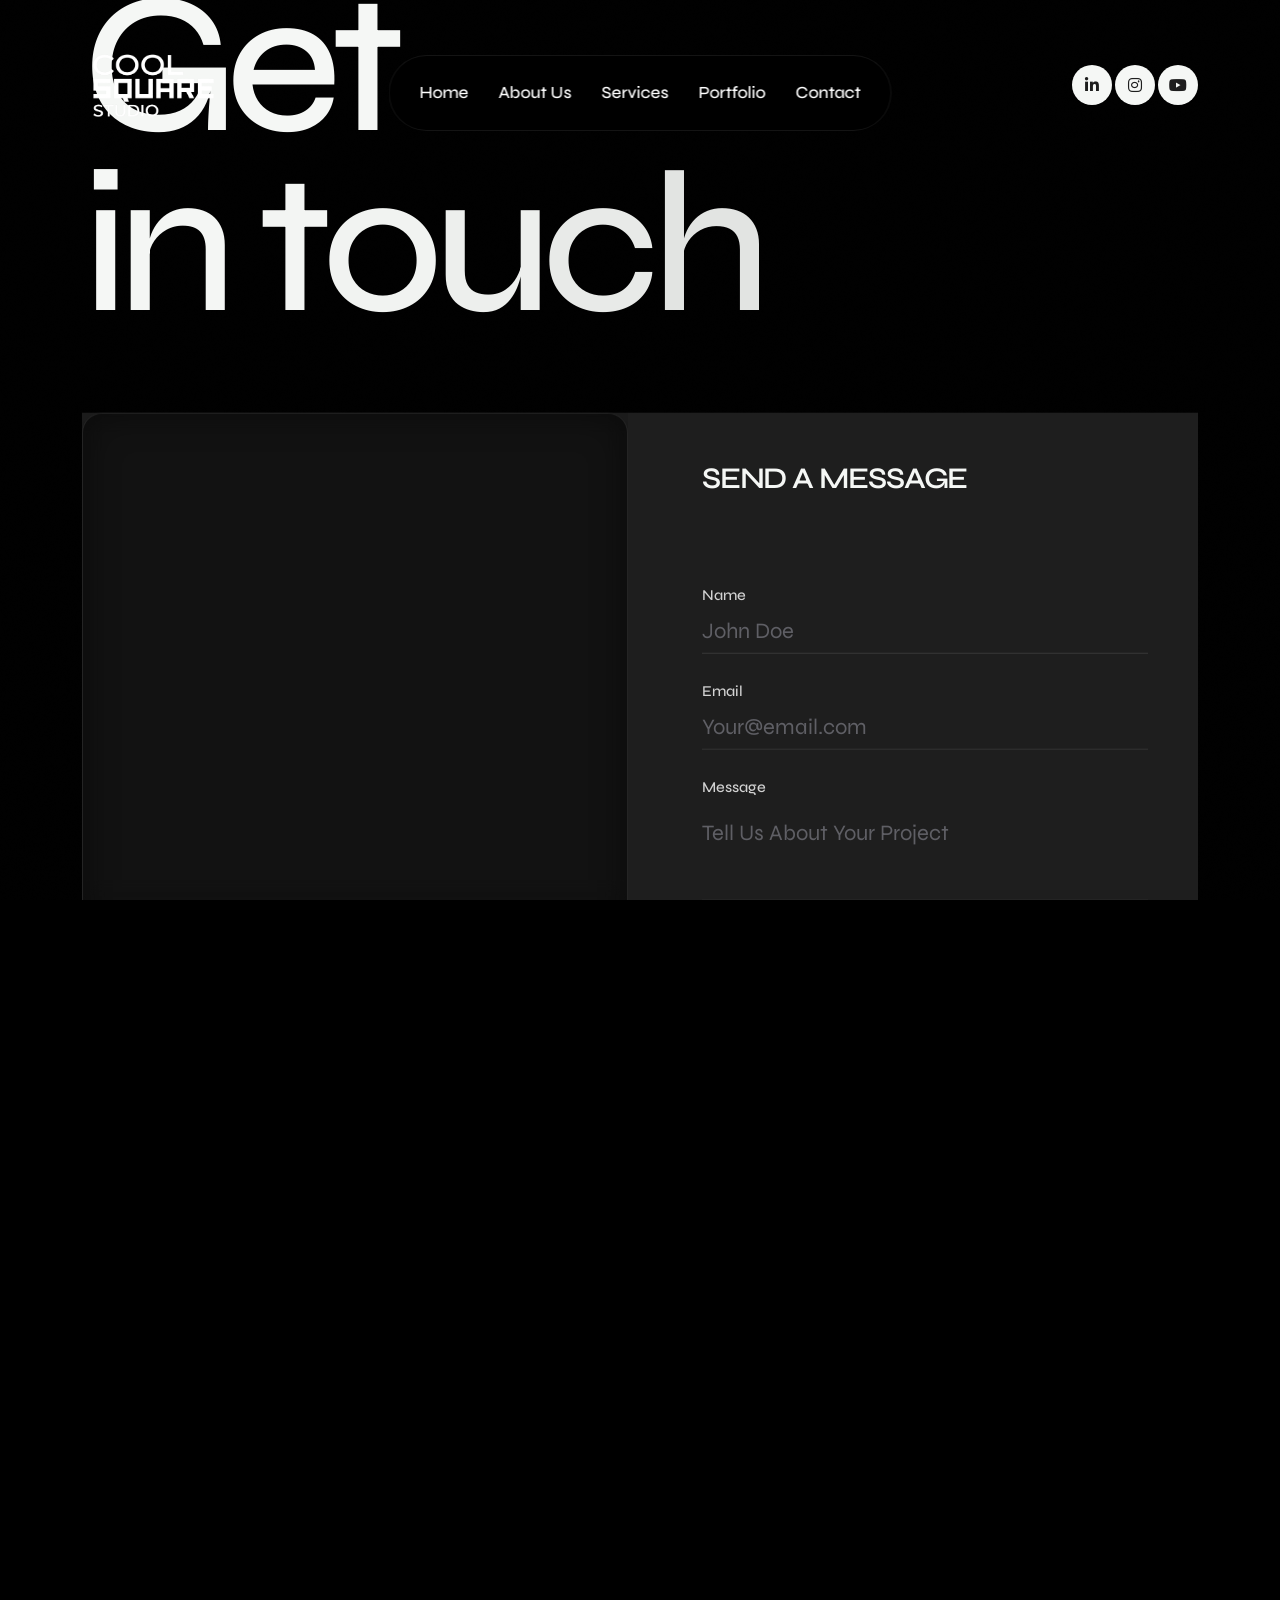
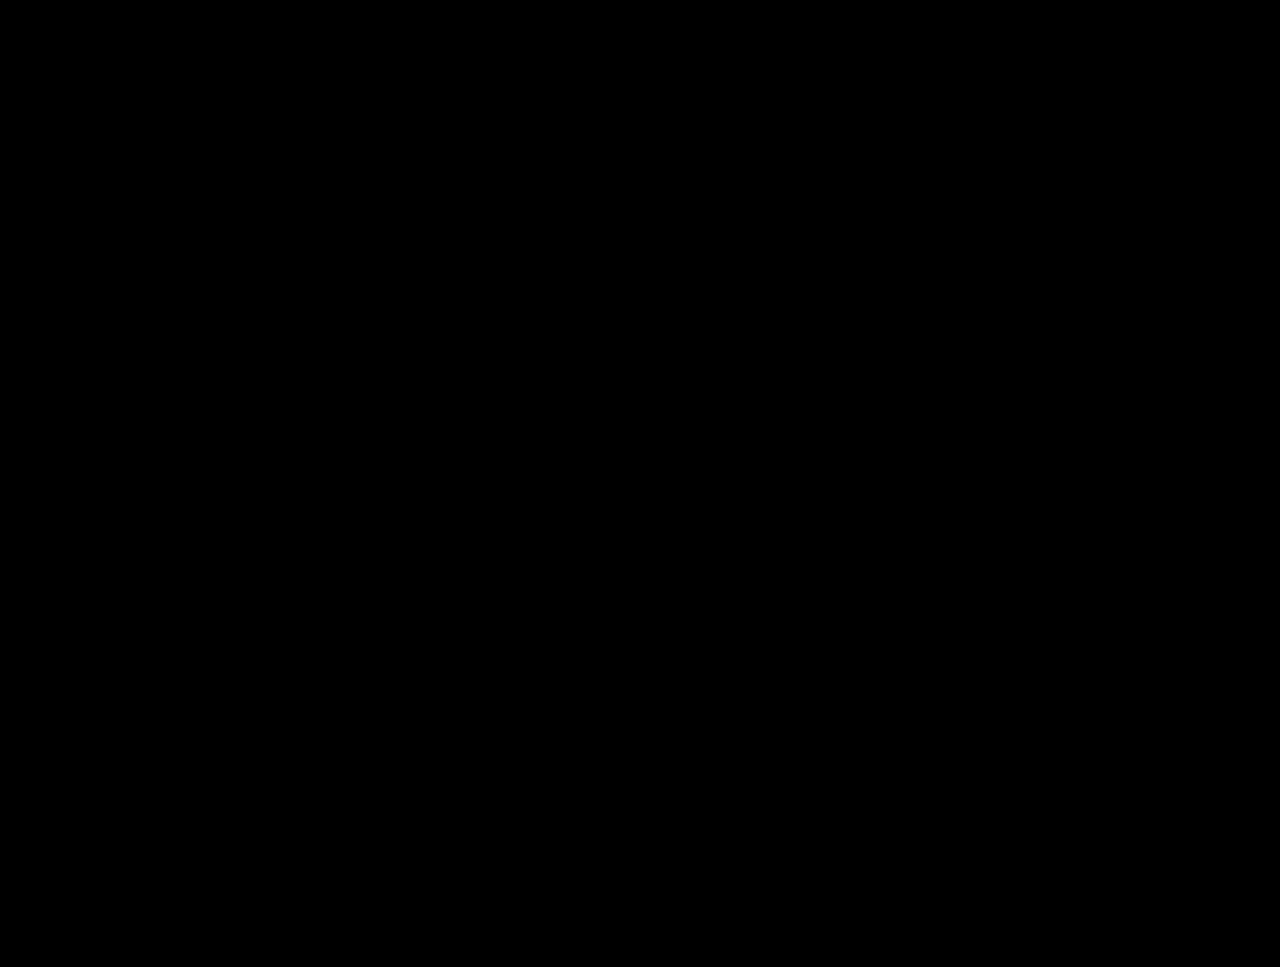
<file: contact.html>
<!doctype html>
<html class="no-js" lang="en">

<head>
   <meta charset="utf-8">
   <meta http-equiv="x-ua-compatible" content="ie=edge">
   <title>Contact Cool Square Studio | Start a Project</title>
   <meta name="description" content="Contact Cool Square Studio in Bangalore to discuss AI film production, VFX, CGI, animation or an immersive experience for your project.">
   <meta name="keywords" content="AI studio, VFX, video production, AI filmmaking, XR, immersive content, COOL SQUARE STUDIO">
   <meta name="author" content="COOL SQUARE STUDIO">
   <meta name="viewport" content="width=device-width, initial-scale=1">
   <link rel="canonical" href="https://coolsquarestudio.com/contact.html">
   <meta property="og:type" content="website">
   <meta property="og:title" content="Contact Cool Square Studio | Start an AI, VFX or CGI Project">
   <meta property="og:description" content="Talk to Cool Square Studio about AI production, visual effects, CGI, animation and immersive projects.">
   <meta property="og:url" content="https://coolsquarestudio.com/contact.html">
   <meta property="og:image" content="https://coolsquarestudio.com/CoolSquare_Logo.png">
   <meta property="og:image:alt" content="Cool Square Studio logo">
   <meta property="og:site_name" content="Cool Square Studio">
   <meta name="twitter:card" content="summary_large_image">
   <meta name="twitter:title" content="Contact Cool Square Studio | Start an AI, VFX or CGI Project">
   <meta name="twitter:description" content="Talk to Cool Square Studio about AI production, visual effects, CGI, animation and immersive projects.">
   <meta name="twitter:image" content="https://coolsquarestudio.com/CoolSquare_Logo.png">

   <script type="application/ld+json">
      {
         "@context": "https://schema.org",
         "@type": "Organization",
         "@id": "https://coolsquarestudio.com/#organization",
         "name": "COOL SQUARE STUDIO",
         "url": "https://coolsquarestudio.com/",
         "logo": "https://coolsquarestudio.com/CoolSquare_Logo.png",
         "sameAs": [
            "https://www.linkedin.com/company/coolsquarestudio/",
            "https://www.instagram.com/coolsquarestudio/",
            "https://www.youtube.com/@AICreativeCompany"
         ],
         "address": {
            "@type": "PostalAddress",
            "addressLocality": "Bangalore",
            "addressCountry": "IN"
         },
         "contactPoint": {
            "@type": "ContactPoint",
            "contactType": "business enquiries",
            "email": "hello@coolsquarestudio.com"
         }
      }
   </script>

   <link rel="icon" type="image/x-icon" href="/favicon.ico">

   <!-- CSS here -->
   <link rel="stylesheet" href="assets/css/bootstrap.css">
   <link rel="stylesheet" href="assets/css/animate.css">
   <link rel="stylesheet" href="assets/css/swiper-bundle.css">
   <link rel="stylesheet" href="assets/css/slick.css">
   <link rel="stylesheet" href="assets/css/magnific-popup.css">
   <link rel="stylesheet" href="assets/css/font-awesome-pro.css">
   <link rel="stylesheet" href="assets/css/spacing.css">
   <link rel="stylesheet" href="assets/css/custom-animation.css">
   <link rel="stylesheet" href="assets/css/main.css">

   <style>
      .tp-hero-content p,
      .tp-hero-content p span {
         line-height: 1.4;
         padding-bottom: 0.2em;
         overflow: visible;
      }

      .tp-header-3-social {
         display: flex;
         align-items: center;
         justify-content: flex-end;
         gap: 5px;
      }

      .tp-header-3-social a {
         margin-left: 0;
      }

      .ajax-response {
         min-height: 24px;
         margin-top: 12px;
         font-size: 14px;
      }

      .ajax-response.success {
         color: #9be7b4;
      }

      .ajax-response.error {
         color: #ff8f8f;
      }

      /* MAP FULL FIX */
      .contact-map {
         width: 100%;
         height: 100%;
         min-height: 500px;
         overflow: hidden;
      }

      .contact-map iframe {
         width: 100%;
         height: 100%;
         border: 0;
         display: block;
         transform: scale(1.02);
         transform-origin: center;
      }

      .cn-contactform-2-bg .row {
         display: flex;
         align-items: stretch;
      }

      .cn-contact-2-area .row {
         display: flex;
         align-items: stretch;
      }

      .cn-contact-2-area {
         display: flex;
         padding-bottom: 0 !important;
         margin-bottom: 0 !important;
      }

      .cn-contact-2-area .container {
         display: flex;
         align-items: stretch;
      }

      .cn-contact-2-area .col-xl-6,
      .cn-contact-2-area .col-lg-6 {
         padding-bottom: 0 !important;
      }

      .contact-map,
      .contact-form {
         height: auto;
         min-height: 500px;
      }

      .map-frame {
         position: relative;
         width: 100%;
         height: 100%;
         min-height: 500px;
         display: flex;
         line-height: 0;
         border-radius: 20px;
         overflow: hidden;
         background: rgba(0, 0, 0, 0.4);
         backdrop-filter: blur(10px);
         -webkit-backdrop-filter: blur(10px);
         box-shadow:
            0 20px 60px rgba(0, 0, 0, 0.6),
            inset 0 0 40px rgba(0, 0, 0, 0.4);
         border: 1px solid rgba(255, 255, 255, 0.08);
      }

      .map-frame iframe {
         width: 100%;
         height: 110%;
         display: block;
         flex: 1;
         border: none;
      }

      .cn-contactform-2-map,
      .cn-contactform-2-map iframe {
         height: 100% !important;
         min-height: 500px;
      }

      .cn-contactform-2-map,
      .cn-contact-2-map {
         height: auto;
         display: flex;
      }

      .cn-contact-2-map iframe {
         width: 100%;
         height: 100% !important;
         min-height: 100%;
         border: 0;
         display: block;
      }

      .cn-contactform-2-map .map-frame,
      .cn-contact-2-map .map-frame {
         width: 100%;
         height: 100%;
         flex: 1;
      }

      .tm-hero-ptb {
         padding-top: 140px;
         padding-bottom: 70px;
      }

      .contact-form,
      .cn-contact-2-form {
         height: 100%;
         display: flex;
         flex-direction: column;
         justify-content: center;
      }

      .contact-location-section {
         padding: 0 30px 90px;
      }

      .contact-location-frame {
         height: 70vh;
         overflow: hidden;
         border-radius: 24px;
         opacity: 0;
         transform: translateY(30px);
         animation: fadeUp 0.8s ease forwards;
      }

      .location-video {
         width: 100%;
         height: 100%;
         object-fit: cover;
         filter: none;
         opacity: 1;
         transition: transform 0.5s ease;
      }

      .contact-location-frame:hover .location-video {
         transform: scale(1.05);
      }

      @media (max-width: 767px) {
         .contact-location-section {
            padding: 0 15px 60px;
         }

         .contact-location-frame {
            height: 70vh;
            min-height: 420px;
         }
      }

      @keyframes fadeUp {
         to {
            opacity: 1;
            transform: translateY(0);
         }
      }

      html,
      body {
         max-width: 100%;
         overflow-x: hidden;
      }

      @media (max-width: 768px) {
         .container,
         .section,
         .service-section,
         .services-section {
            width: 100% !important;
            max-width: 100% !important;
            overflow: visible !important;
            padding-left: 16px;
            padding-right: 16px;
         }

         .row {
            margin-left: 0 !important;
            margin-right: 0 !important;
         }

         img {
            width: 100%;
            height: auto;
            object-fit: cover;
         }

         .section::before,
         .section::after,
         .services-section::before,
         .services-section::after {
            display: none !important;
            content: none !important;
            mask-image: none !important;
            -webkit-mask-image: none !important;
         }

         .contact-map,
         .map-frame {
            overflow: visible !important;
         }

         [class*="container-"] {
            width: 100% !important;
            max-width: 100% !important;
         }
      }
   </style>
</head>

<body>

   <!--[if lte IE 9]>
      <p class="browserupgrade">You are using an <strong>outdated</strong> browser. Please <a href="https://browsehappy.com/">upgrade your browser</a> to improve your experience and security.</p>
      <![endif]-->

   <!-- pre loader area start -->
   <div id="loading" class="preloader-wrap">
      <div class="preloader-2 text-center">
         <span class="line line-1"></span>
         <span class="line line-2"></span>
         <span class="line line-3"></span>
         <span class="line line-4"></span>
         <span class="line line-5"></span>
         <span class="line line-6"></span>
         <span class="line line-7"></span>
         <span class="line line-8"></span>
         <span class="line line-9"></span>
         <div class="loader-text">Loading ...</div>
      </div>
   </div>
   <!-- pre loader area end -->

   <!-- back to top start -->
   <div class="back-to-top-wrapper">
      <button id="back_to_top" type="button" class="back-to-top-btn">
         <svg width="12" height="7" viewBox="0 0 12 7" fill="none" xmlns="http://www.w3.org/2000/svg">
            <path d="M11 6L6 1L1 6" stroke="currentColor" stroke-width="1.5" stroke-linecap="round"
               stroke-linejoin="round" />
         </svg>
      </button>
   </div>
   <!-- back to top end -->

   <!-- tp-offcanvus-area-end -->
   <div class="tp-offcanvas-area">
      <div class="tp-offcanvas-wrapper">
         <div class="tp-offcanvas-top d-flex align-items-center justify-content-between">
                       <div class="tp-offcanvas-logo">
               <a href="index.html">
                  <img class="logo-1" src="CoolSquare_Logo.png" alt="COOL SQUARE STUDIO studio logo">
                  <img class="logo-2" src="CoolSquare_Logo.png" alt="COOL SQUARE STUDIO studio logo">
               </a>
            </div>
            <div class="tp-offcanvas-close">
               <button class="tp-offcanvas-close-btn">
                  <svg width="37" height="38" viewBox="0 0 37 38" fill="none" xmlns="http://www.w3.org/2000/svg">
                     <path d="M9.19141 9.80762L27.5762 28.1924" stroke="currentColor" stroke-width="1.5"
                        stroke-linecap="round" stroke-linejoin="round" />
                     <path d="M9.19141 28.1924L27.5762 9.80761" stroke="currentColor" stroke-width="1.5"
                        stroke-linecap="round" stroke-linejoin="round" />
                  </svg>
               </button>
            </div>
         </div>
         <div class="tp-offcanvas-main">
           
            <div class="tp-main-menu-mobile d-xl-none"></div>
             
            <div class="tp-offcanvas-contact">
               <h3 class="tp-offcanvas-title sm">Information</h3>

               <ul>
                   <li><a href="mailto:hello@coolsquarestudio.com">hello@coolsquarestudio.com</a></li>
                </ul>
            </div>
            
         </div>
      </div>
   </div>
   <div class="body-overlay"></div>
   <!-- tp-offcanvus-area-end -->

<header>

      <!-- header top area start -->
      <div id="header-sticky" class="tp-header-3-area mt-35 z-index-5">
            <span class="menu-bg"></span>
            <div class="container container-1740">
               <div class="row align-items-center">
                  <div class="col-xl-3 col-lg-6 col-md-6 col-6">
                     <div class="tp-header-logo tp-header-3-logo">
                        <a class="logo-1" href="index.html"><img src="CoolSquare_Logo.png" alt="COOL SQUARE STUDIO studio logo"></a>
                        <a class="logo-2" href="index.html"><img src="CoolSquare_Logo.png" alt="COOL SQUARE STUDIO studio logo"></a>
                     </div>
                  </div>
                  <div class="col-xl-6 col-lg-6 d-none d-xl-block">
                     <div class="tp-header-3-menu-wrap text-center">
                        <div class="tp-header-3-menu-box d-inline-flex align-items-center justify-content-between">
                           <div class="tp-header-3-menu header-main-menu">
                              <nav class="tp-main-menu-content">
                                 <ul>
                                    <li class="has-dropdown">
                                       <a href="index.html">Home</a>
                                       
                                    </li>
                                    <li class="has-dropdown">
                                       <a href="about-us.html">About Us</a> 
                                    </li>
                                    <li class="has-dropdown">
                                       <a href="services.html">Services</a>
                                       
                                    </li>
                                    <li class="has-dropdown">
                                       <a href="portfolio.html">Portfolio</a>
                                       
                                    </li>
                                    <li class="has-dropdown">
                                       <a href="contact.html">Contact</a>
                                       
                                    </li>
                                     
                                 </ul>
                              </nav>
                           </div>
                           <div class="tp-header-3-cart p-relative">
                               
                           </div>
                        </div>
                     </div>
                  </div>
                  <div class="col-xl-3 col-lg-6 col-md-6 col-6">
                     <div class="tp-header-3-right d-flex align-items-center justify-content-end">
                        <div class="tp-header-3-social d-none d-sm-block">
                           <a href="https://www.linkedin.com/company/coolsquarestudio/" target="_blank" rel="noopener noreferrer" aria-label="LinkedIn"><i class="fa-brands fa-linkedin-in"></i></a>
                           <a href="https://www.instagram.com/coolsquarestudio/" target="_blank" rel="noopener noreferrer" aria-label="Instagram"><i class="fa-brands fa-instagram"></i></a>
                           <a href="https://www.youtube.com/@AICreativeCompany" target="_blank" rel="noopener noreferrer"><i class="fa-brands fa-youtube"></i></a>
                        </div>
                        <button class="tp-header-3-bar tp-offcanvas-open-btn d-xl-none"><i class="fa-solid fa-bars"></i></button>
                     </div>
                  </div>
               </div>
            </div>
      </div>
      <!-- header top area end -->

   </header>
   

   <div id="smooth-wrapper">
      <div id="smooth-content">

         <div class="inner-bg" data-background="assets/img/home-01/team/team-details-bg.png">
            
            <main>
   
               <!-- hero area start -->
               <div class="tm-hero-area tm-hero-ptb p-relative">
                  <div class="container">
                     <div class="row">
                        <div class="col-xl-12">
                           <div class="tm-hero-content">
                              <span class="tm-hero-subtitle">COOL SQUARE STUDIO</span>
                               <h1 class="tm-hero-title-big tp-char-animation">Get <br> in touch</h1>
                           </div>
                        </div>
                     </div>
                  </div>
               </div>
               <!-- hero area end -->
   
               <!-- contact area start -->
               <div class="cn-contactform-area cn-contactform-style p-relative pb-80">
                  <div class="container container-1840">
                     <div class="cn-contactform-2-bg black-bg">
                        <div class="row">
                           <div class="col-xl-6">
                              <div class="cn-contactform-2-map tp-map">
                                 <div class="contact-map">
                                    <div class="map-frame">
                                       <iframe
                                         src="https://www.google.com/maps/embed?pb=!1m18!1m12!1m3!1d124811.32!2d77.5946!3d12.9716!2m3!1f0!2f0!3f0!3m2!1i1024!2i768!4f13.1!3m3!1m2!1s0x3bae1670c9b44e6d%3A0xf8dfc3e8517e4fe0!2sBengaluru%2C%20Karnataka!5e0!3m2!1sen!2sin!4v1"
                                         width="100%"
                                         height="100%"
                                         style="border:0;"
                                         allowfullscreen=""
                                         loading="lazy">
                                       </iframe>
                                    </div>
                                 </div>
                              </div>
                           </div>
                           <div class="col-xl-6">
                              <div class="cn-contactform-wrap contact-form">
                                 <h4 class="cn-contactform-2-title">Send a Message</h4>
                                 <form id="contact-form" action="mailto:hello@coolsquarestudio.com" method="POST" enctype="text/plain">
                                    <div class="cn-contactform-input mb-25">
                                       <label>Name</label>
                                       <input name="name" type="text" placeholder="John Doe" required>
                                    </div>
                                    <div class="cn-contactform-input mb-25">
                                       <label>Email</label>
                                       <input name="email" type="email" placeholder="Your@email.com" required>
                                    </div>
                                    <div class="cn-contactform-input mb-25">
                                       <label>Message</label>
                                       <textarea name="message" placeholder="Tell Us About Your Project" required></textarea>
                                    </div>
                                    <div class="cn-contactform-btn">
                                       <button class="tp-btn-black-md white-bg w-100" type="submit">Send Message</button>
                                       <p class="ajax-response mt-5" role="status" aria-live="polite"></p>
                                    </div>
                                 </form>
                              </div>
                           </div>
                        </div>
                     </div>
                  </div>
               </div>
               <!-- contact area end -->

               <!-- location video start -->
               <section class="contact-location-section">
                  <div class="contact-location-frame">
                     <video autoplay muted loop playsinline preload="auto" class="location-video" controlslist="nodownload nofullscreen noremoteplayback" disablepictureinpicture disableremoteplayback aria-label="Bangalore location video">
                        <source src="assets/video/Location.mp4" type="video/mp4">
                     </video>
                  </div>
               </section>
               <!-- location video end -->
   
   
            </main>
   
           <footer>

         
<!-- footer area start -->
<div class="tp-footer-3-area dark-bg pt-120">
   <div class="container-fluid">
      <div class="row">

         <div class="col-xl-3 col-lg-6 col-md-6 mb-60 px-5">
            <div class="tp-footer-3-widget tp-footer-3-column">
               <img src="CoolSquare_Logo.png" style="width:120px; height:auto; display:block;" alt="COOL SQUARE STUDIO studio logo">
               <p class="tp-footer-3-description">
                  Cool Square Studio is a creative production studio specializing in 3D Animation, Digital Humans, Character & Creature Creation, Commercial CGI, Visual Effects (VFX), AI Filmmaking, Immersive Experiences, Video Restoration, and Custom 3D Solutions.
               </p>
            </div>
         </div>

         <div class="col-xl-3 col-lg-6 col-md-6 mb-60 px-5">
            <div class="tp-footer-3-widget tp-footer-3-column">
               <h4 class="tp-footer-3-title">INDUSTRIES WE SERVE</h4>
               <div class="tp-footer-3-industry-list">
                  <p class="tp-footer-3-industry-item">Advertising Agencies</p>
                  <p class="tp-footer-3-industry-item">Film &amp; OTT Studios</p>
                  <p class="tp-footer-3-industry-item">Gaming Companies</p>
                  <p class="tp-footer-3-industry-item">Music Labels</p>
                  <p class="tp-footer-3-industry-item">Education</p>
                  <p class="tp-footer-3-industry-item">Museums &amp; Cultural Institutions</p>
                  <p class="tp-footer-3-industry-item">Architecture &amp; Real Estate</p>
                  <p class="tp-footer-3-industry-item">Product &amp; Consumer Brands</p>
               </div>
            </div>
         </div>

         <div class="col-xl-3 col-lg-6 col-md-6 mb-60 px-5">
            <div class="tp-footer-3-widget tp-footer-3-column">
               <h4 class="tp-footer-3-title">COMPANY</h4>
               <ul>
                  <li><a href="index.html">Home</a></li>
                  <li><a href="services.html">Services</a></li>
                  <li><a href="portfolio.html">Portfolio</a></li>
                  <li><a href="about-us.html">About</a></li>
                  <li><a href="contact.html">Contact</a></li>
               </ul>
            </div>
         </div>

         <div class="col-xl-3 col-lg-6 col-md-6 mb-60 px-5">
            <div class="tp-footer-3-widget tp-footer-3-column">
               <h4 class="tp-footer-3-title">CONTACT</h4>
               <ul>
                  <li>Bangalore, India</li>
                  <li>hello@coolsquarestudio.com</li>
               </ul>

               <div class="tp-footer-3-social mt-20">
                  <a href="https://www.linkedin.com/company/coolsquarestudio/" target="_blank" rel="noopener noreferrer">
                     <i class="fa-brands fa-linkedin-in"></i>
                  </a>
                  <a href="https://www.instagram.com/coolsquarestudio/" target="_blank" rel="noopener noreferrer">
                     <i class="fa-brands fa-instagram"></i>
                  </a>
                  <a href="https://www.youtube.com/@AICreativeCompany" target="_blank" rel="noopener noreferrer">
                     <i class="fa-brands fa-youtube"></i>
                  </a>
               </div>
            </div>
         </div>

      </div>
   </div>
</div>

            <div class="tp-copyright-2-area tp-copyright-2-bdr-top dark-bg">
               <div class="container container-1480">
                  <div class="row align-items-center">
                     <div class="col-xl-12 col-lg-5">
                        <div class="  text-center text-lg-start">
                           <p style="text-align: center;">All rights reserved — 2026 © COOL SQUARE STUDIO</p>
                        </div>
                     </div>
                      
                  </div>
               </div>
            </div>
            <!-- footer area end -->

         </footer>
         </div>
      </div>
   </div>
   


   <!-- JS here -->
   <script src="assets/js/vendor/jquery.js"></script>
   <script src="assets/js/bootstrap-bundle.js"></script>

   <script src="assets/js/gsap.js"></script>
   <script src="assets/js/gsap-scroll-to-plugin.js"></script>
   <script src="assets/js/gsap-scroll-smoother.js"></script>
   <script src="assets/js/gsap-scroll-trigger.js"></script>
   <script src="assets/js/gsap-split-text.js"></script>
   <script src="assets/js/chroma.min.js"></script>

   <script src='assets/js/three.js'></script>
   <script src='assets/js/tween-max.js'></script>
   <script src='assets/js/scroll-magic.js'></script>

   <script src="assets/js/range-slider.js"></script>
   <script src="assets/js/swiper-bundle.js"></script>
   <script src="assets/js/slick.js"></script>
   <script src="assets/js/magnific-popup.js"></script>
   <script src="assets/js/nice-select.js"></script>
   <script src="assets/js/purecounter.js"></script>
   <script src="assets/js/beforeafter.js"></script>
   <script src="assets/js/isotope-pkgd.js"></script>
   <script src="assets/js/imagesloaded-pkgd.js"></script>
   <script src="assets/js/webgl.js"></script>
   <script src="assets/js/main.js"></script>
   <script src="assets/js/tp-cursor.js"></script>
   <script>
      document.addEventListener('DOMContentLoaded', function () {
         var form = document.getElementById('contact-form');
         var responseMessage = document.querySelector('.ajax-response');

         if (!form || !responseMessage) {
            return;
         }

         form.addEventListener('submit', async function (event) {
            event.preventDefault();

            responseMessage.textContent = '';
            responseMessage.classList.remove('success', 'error');

            try {
               var response = await fetch(form.action, {
                  method: 'POST',
                  body: new FormData(form),
                  headers: {
                     Accept: 'application/json'
                  }
               });

               if (!response.ok) {
                  throw new Error('Submission failed');
               }

               responseMessage.classList.add('success');
               responseMessage.textContent = 'Message sent successfully';
               form.reset();
            } catch (error) {
               responseMessage.classList.remove('success');
               responseMessage.classList.add('error');
               responseMessage.textContent = 'Oops! An error occurred and your message could not be sent.';
            }
         });
      });
   </script>


</body>

</html>
</file>
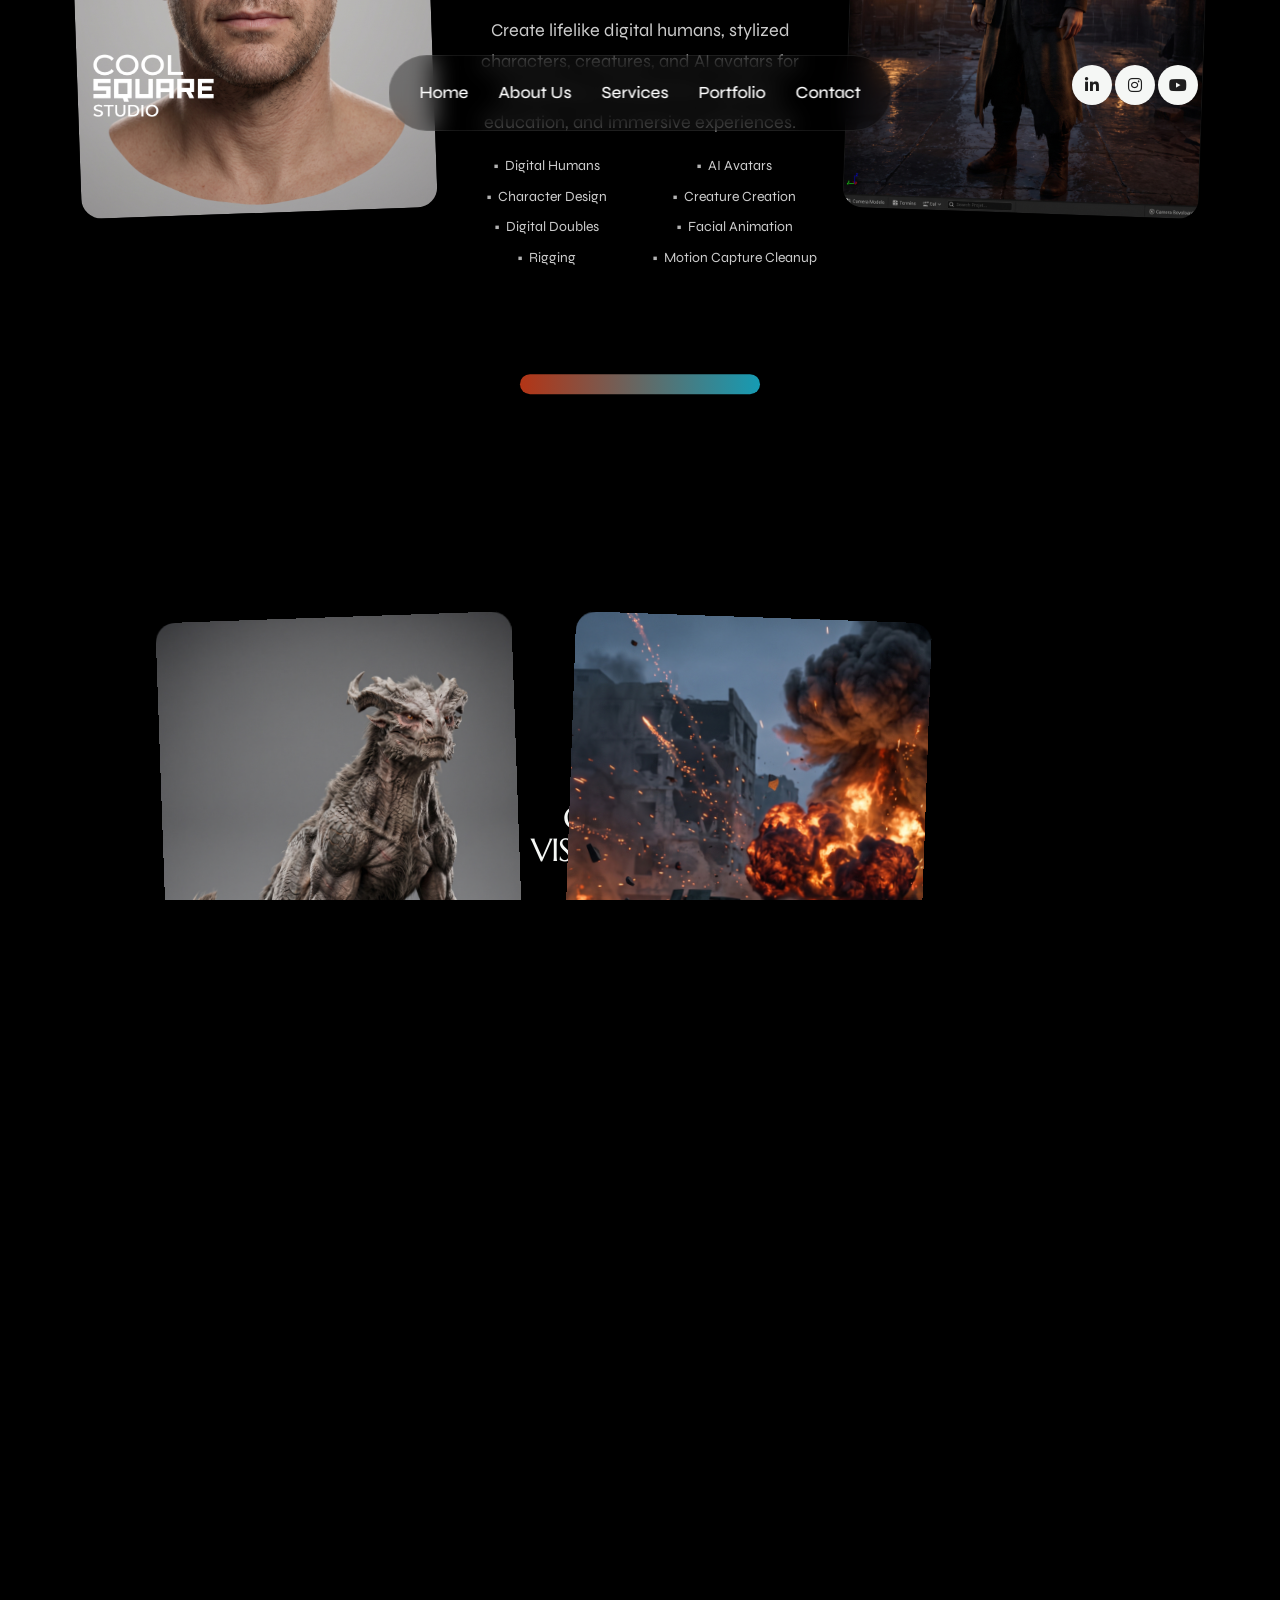
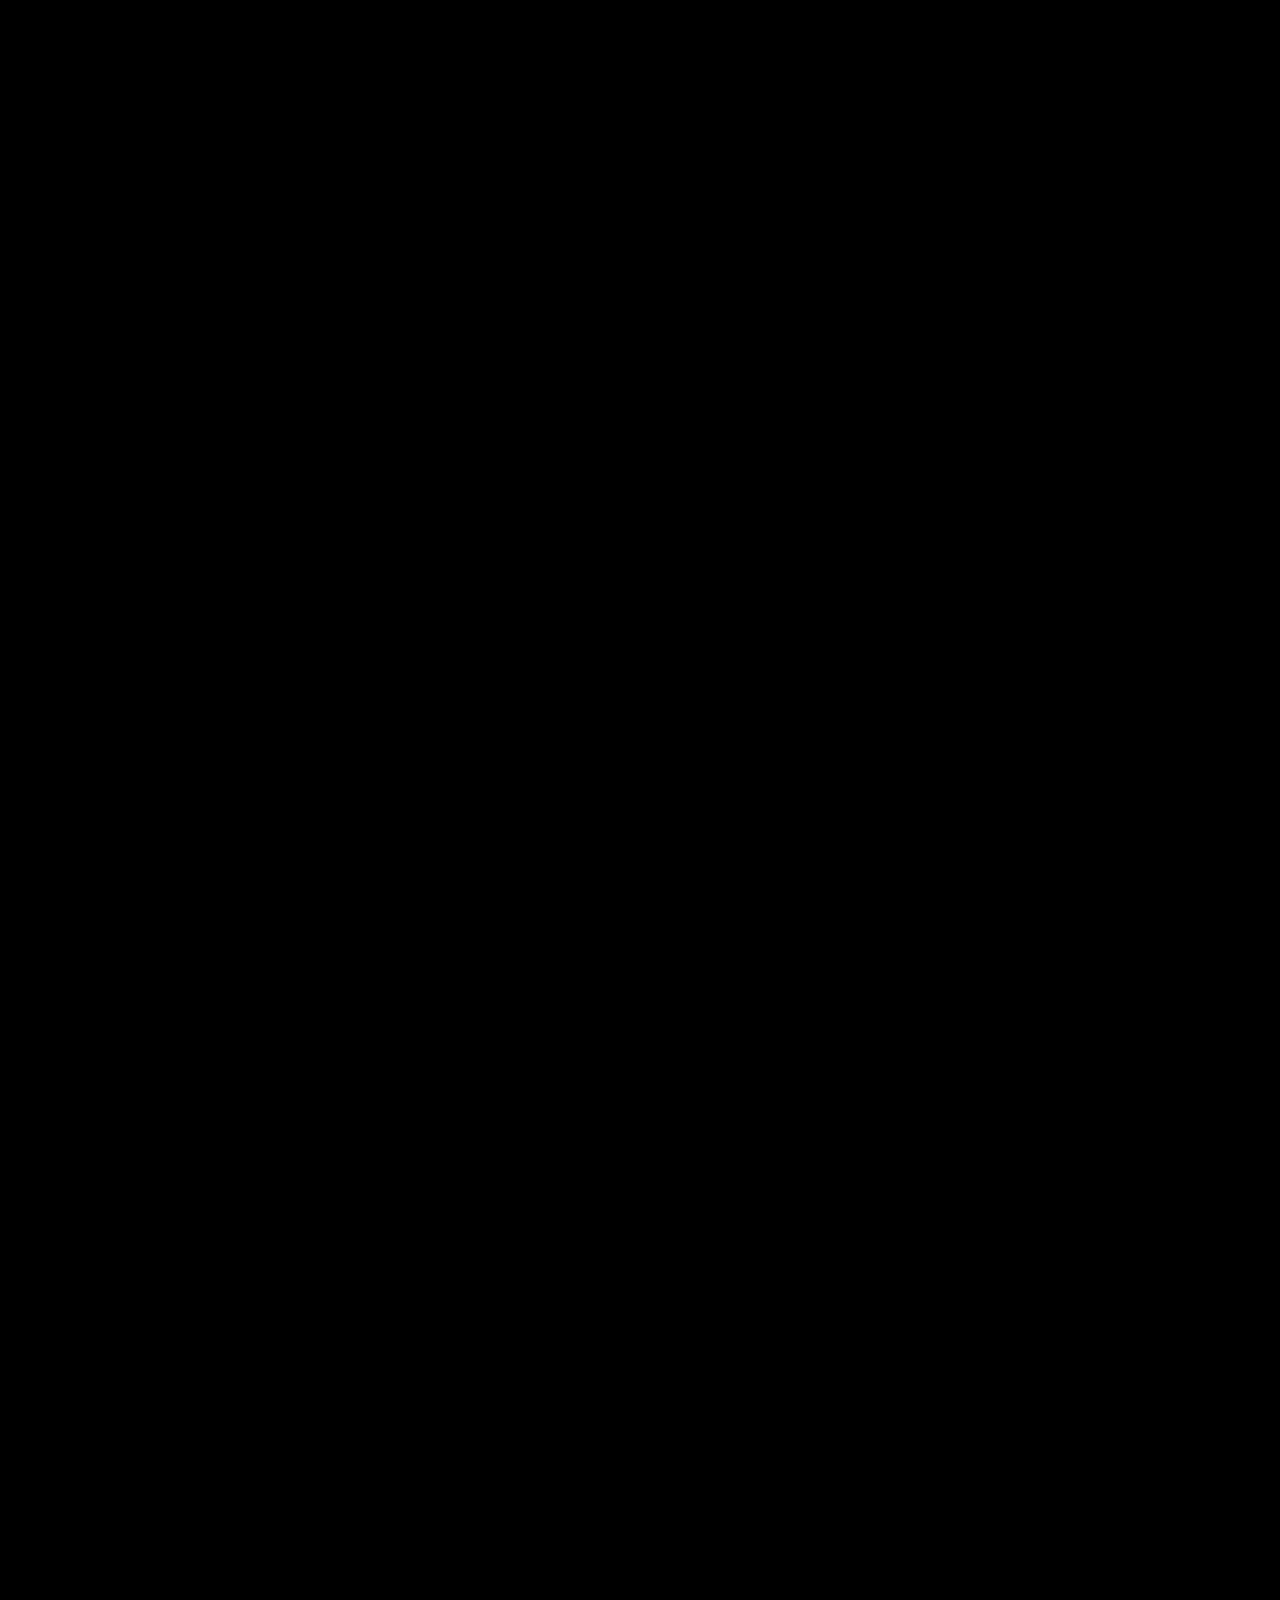
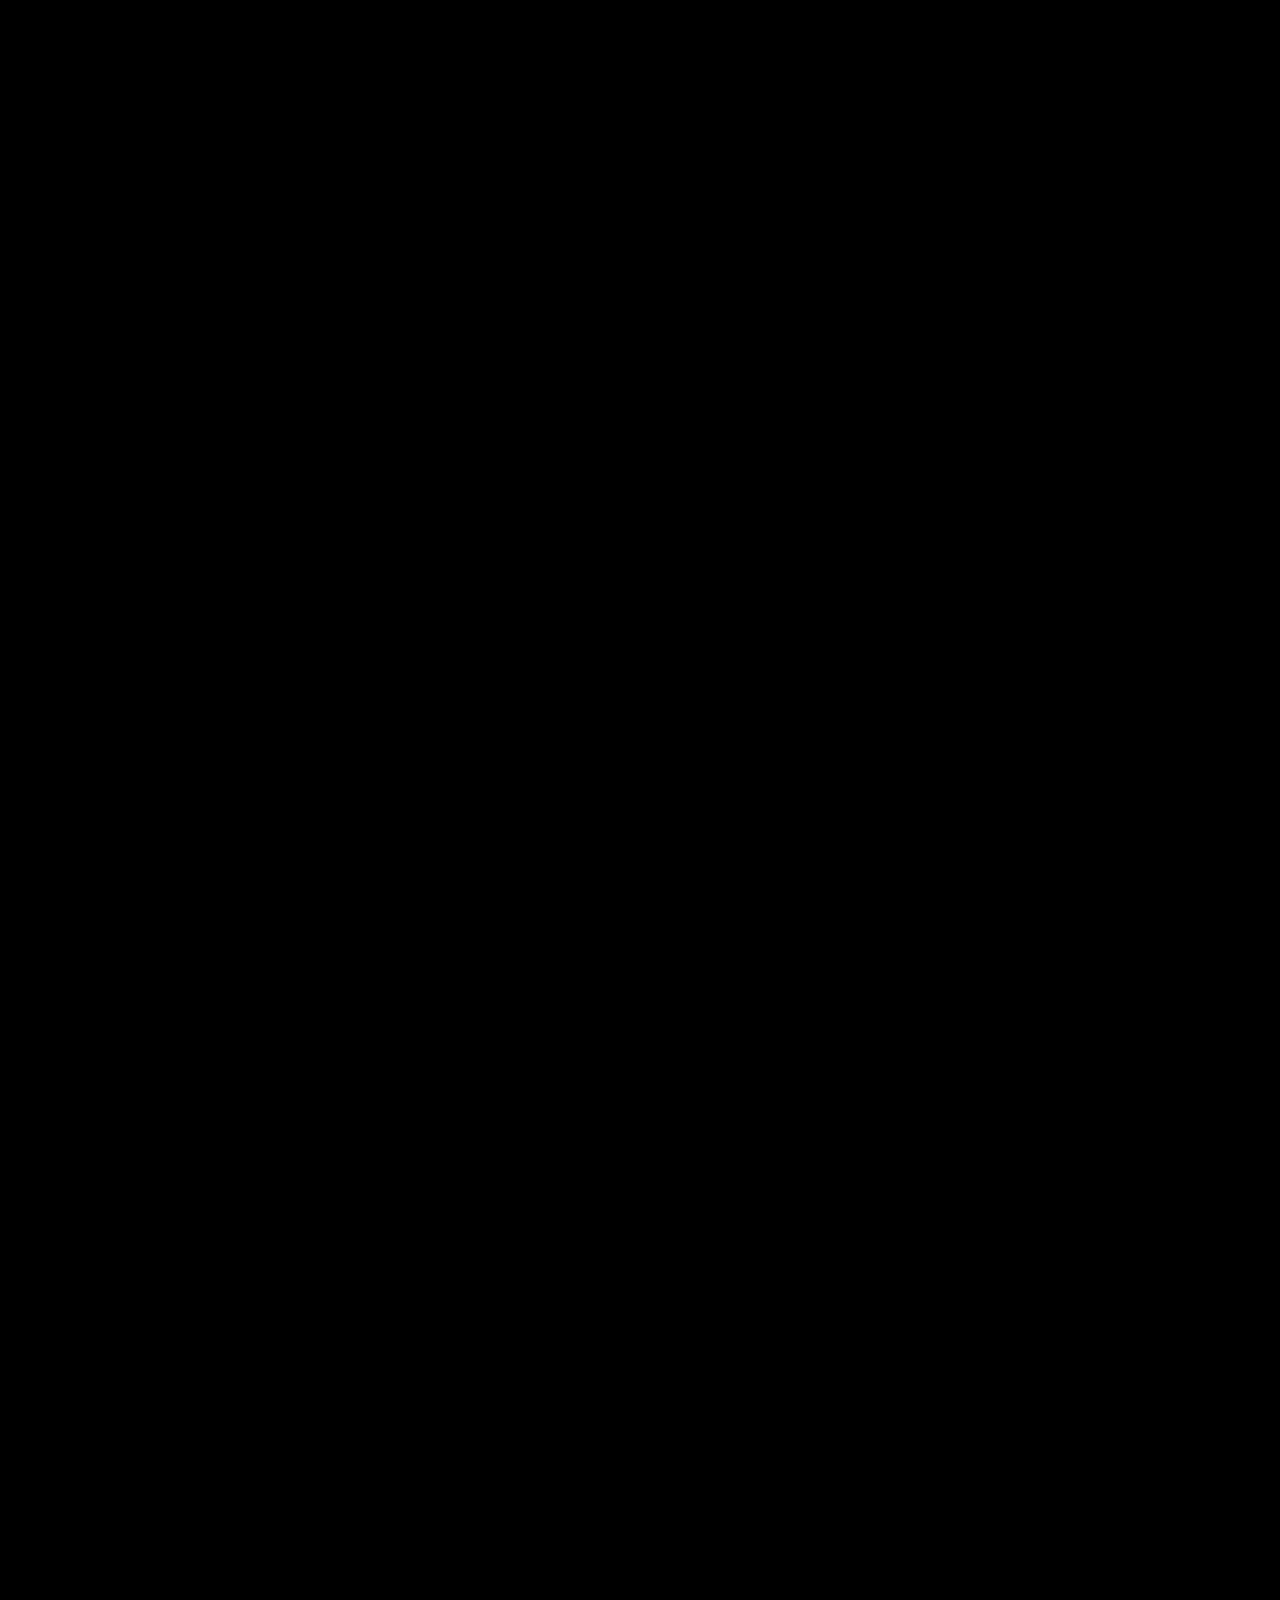
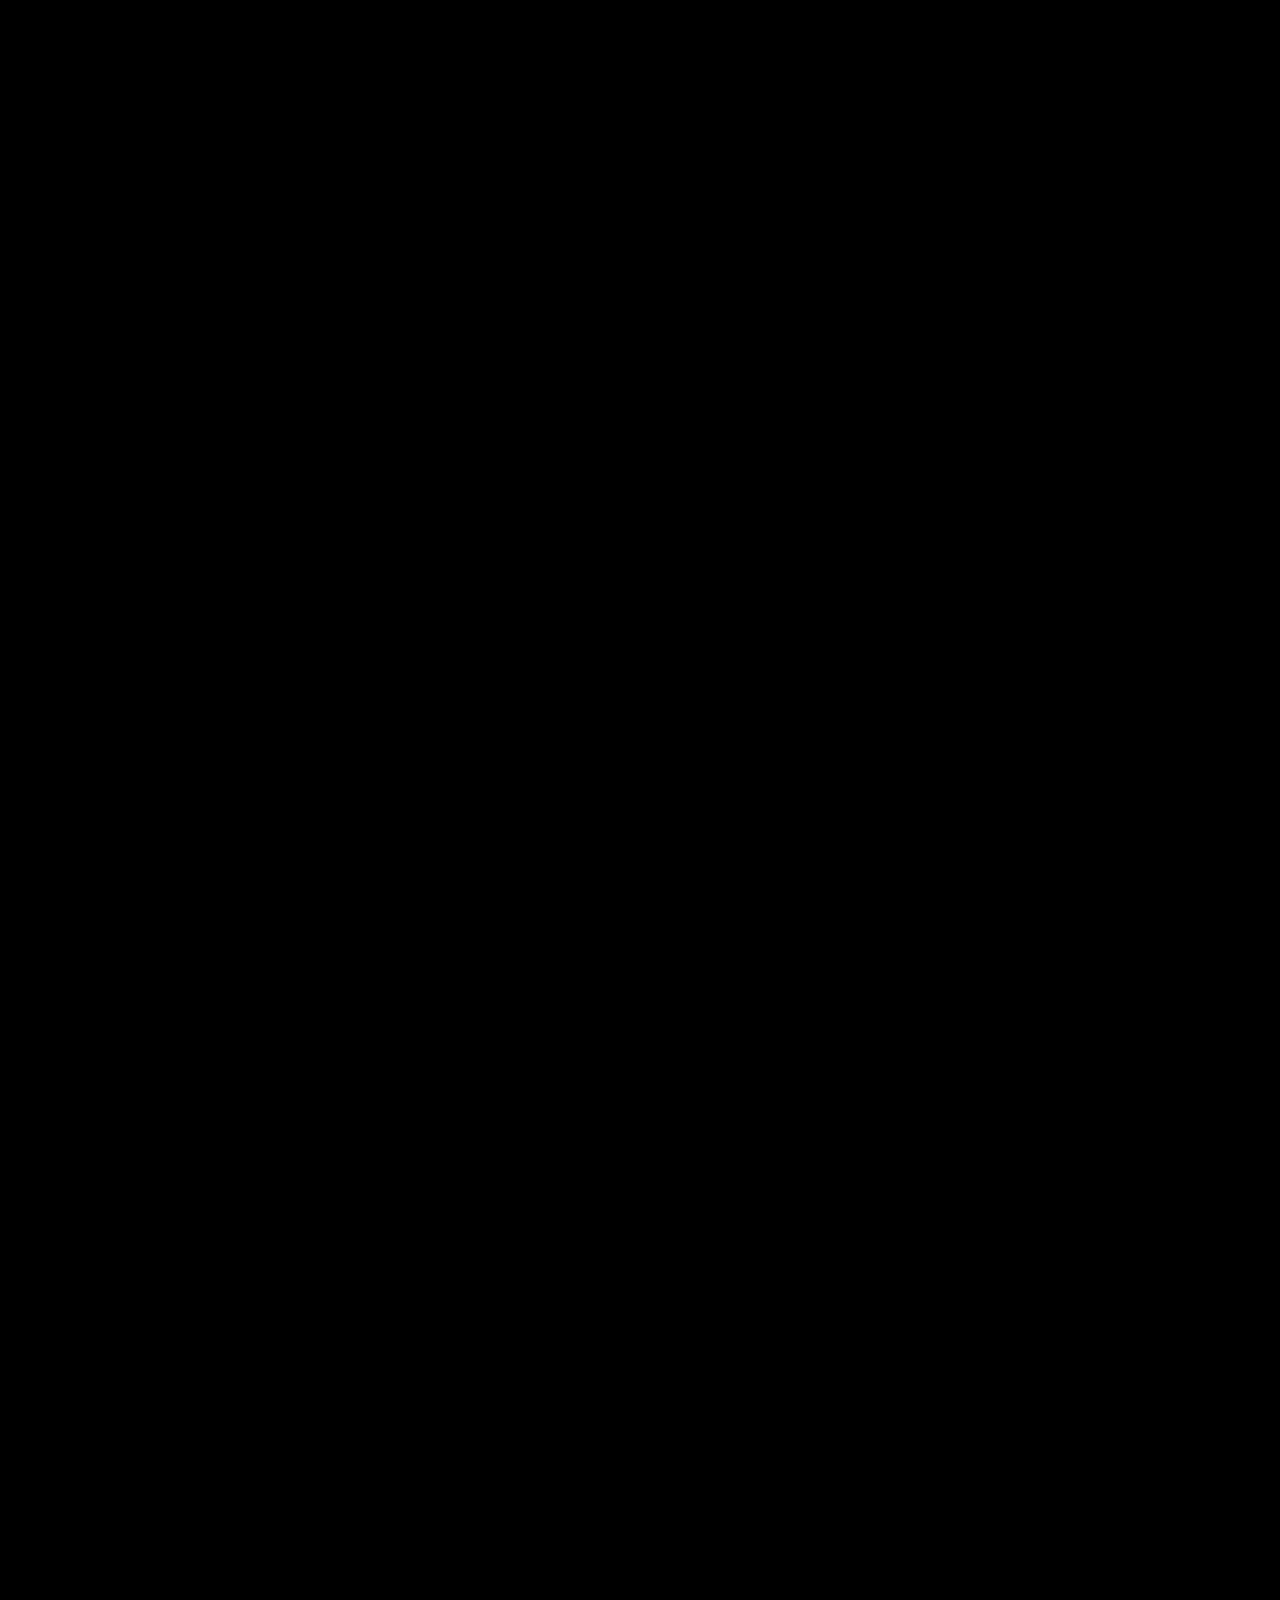
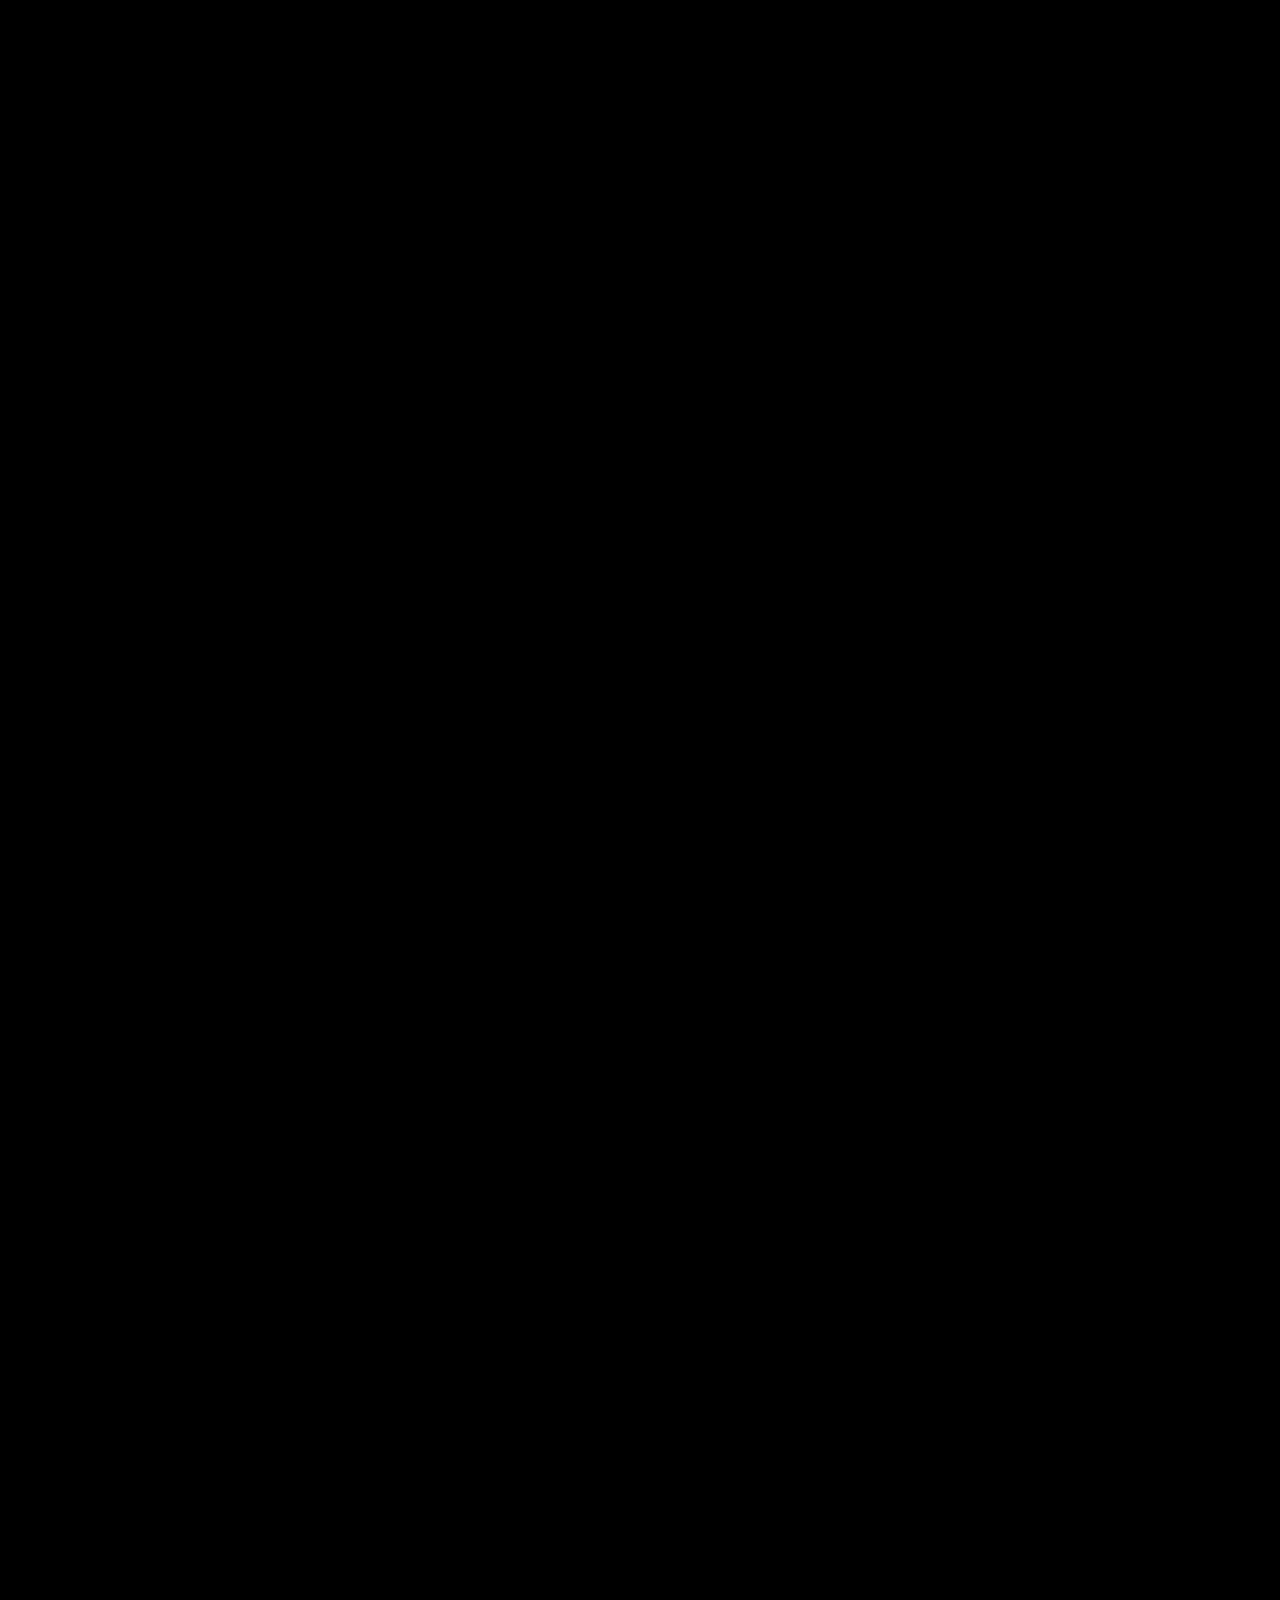
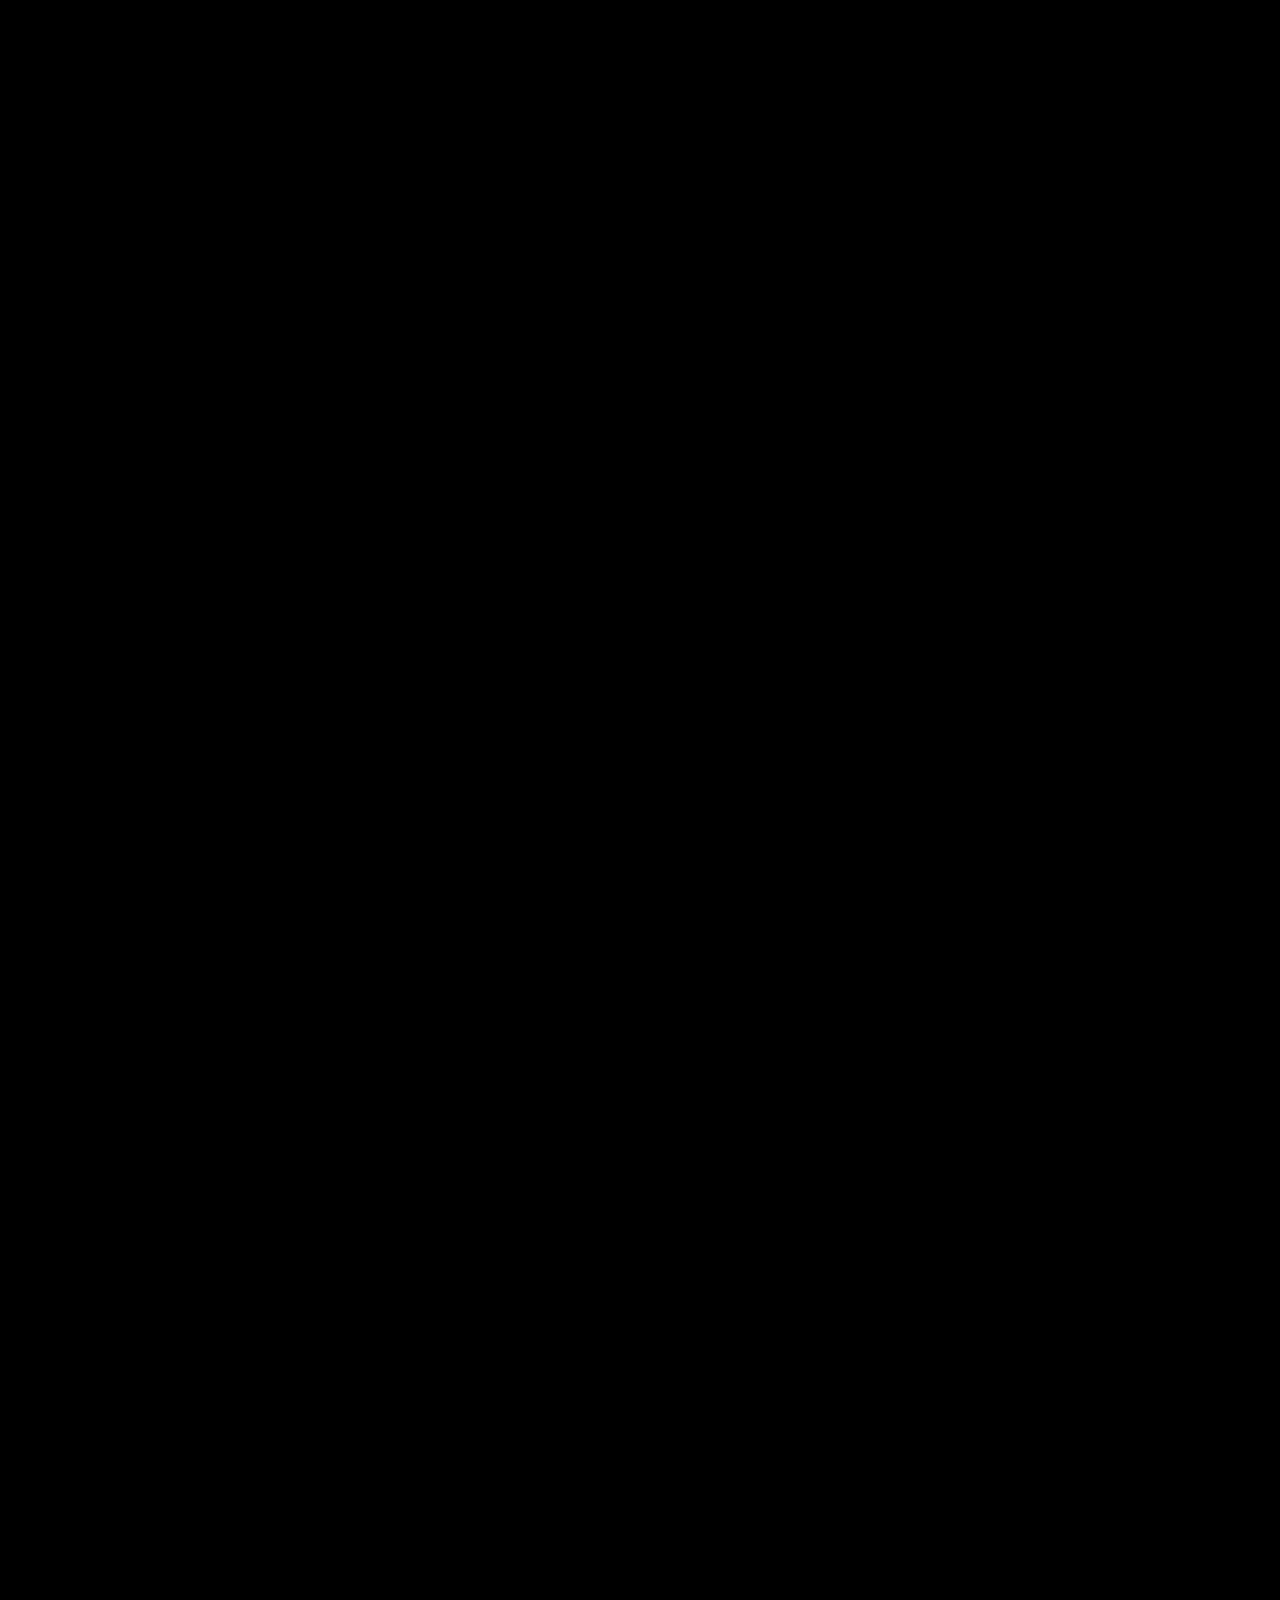
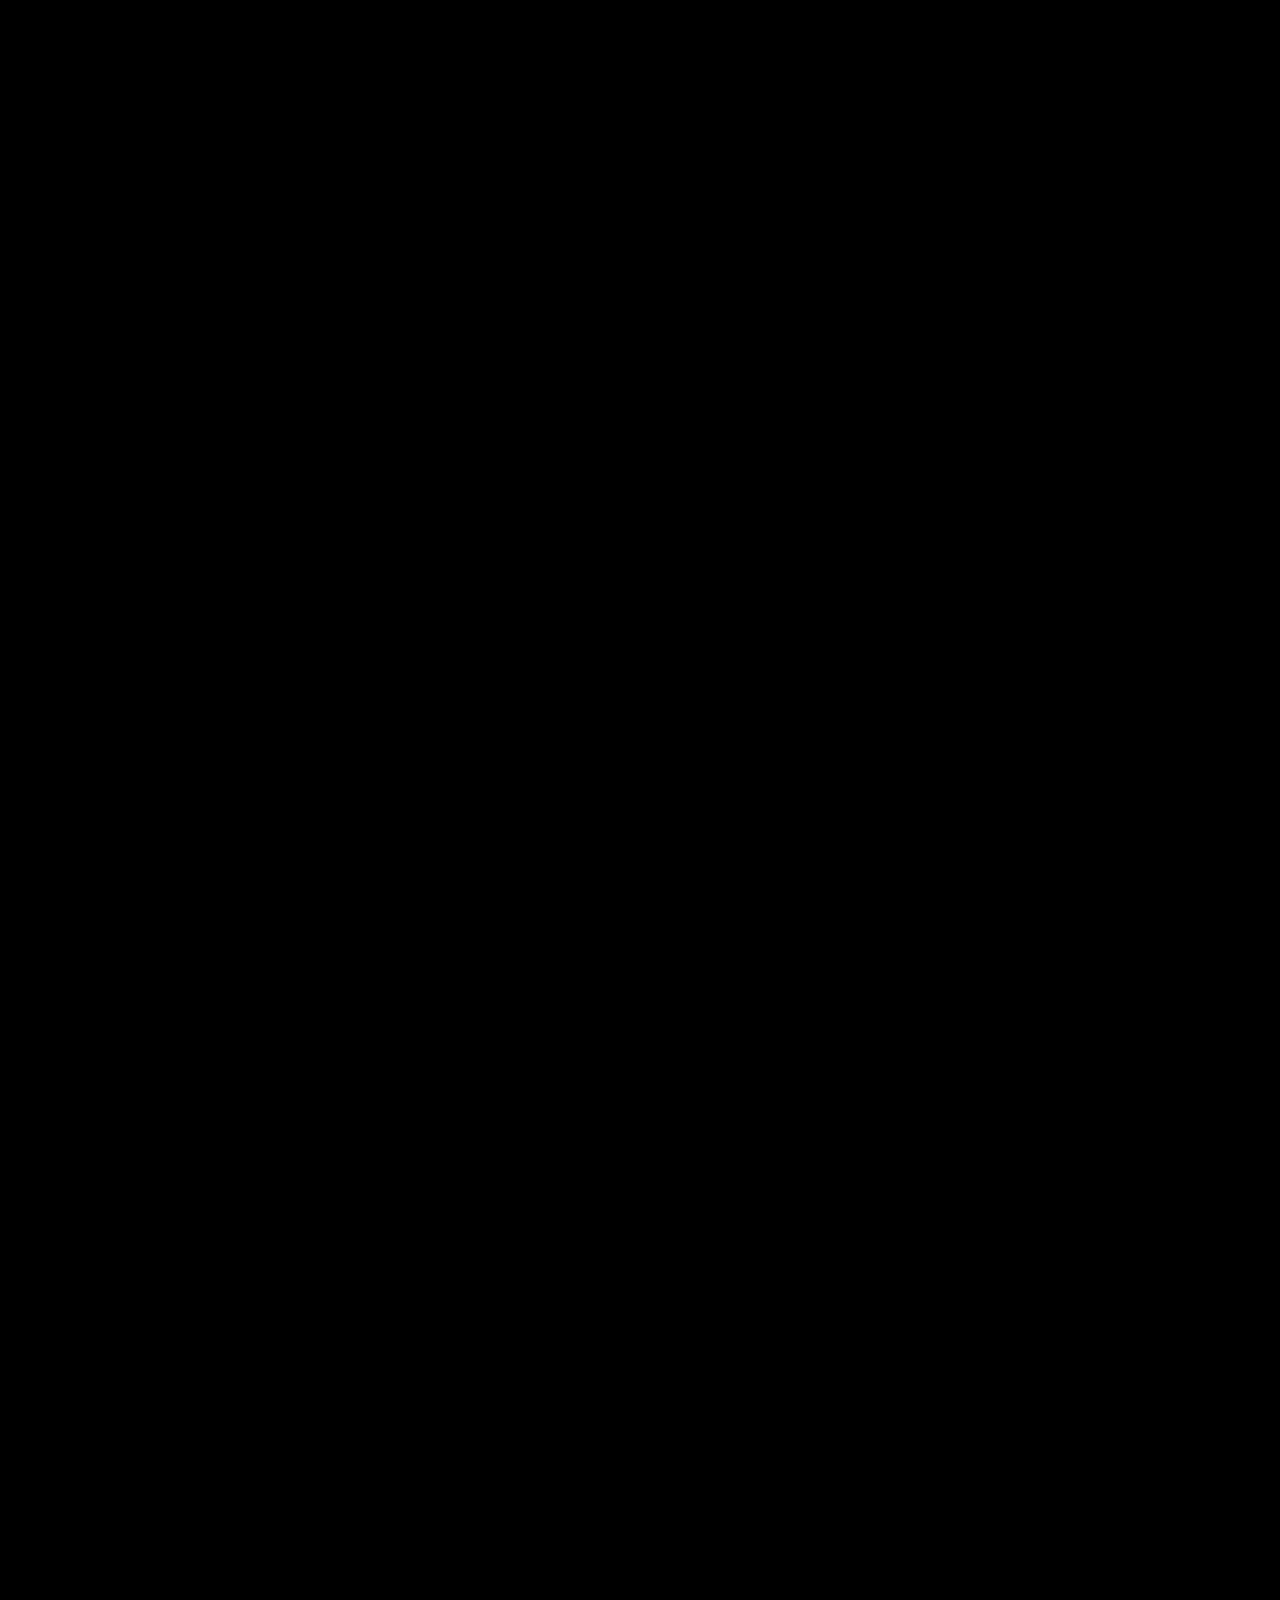
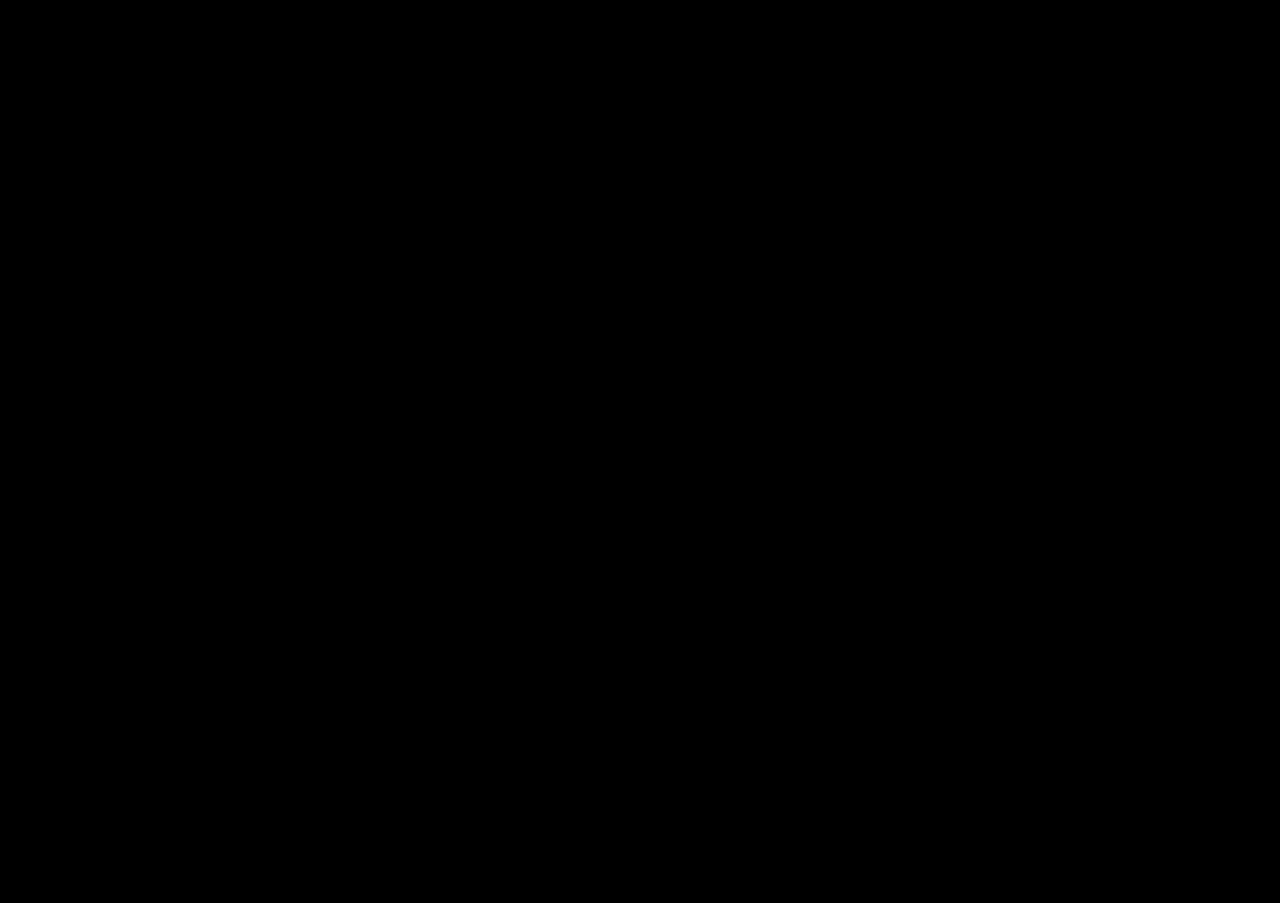
<file: services.html>
<!doctype html>
<html class="no-js" lang="en">

<head>
   <meta charset="utf-8">
   <meta http-equiv="x-ua-compatible" content="ie=edge">
   <title>AI, CGI &amp; VFX Services in Bangalore | Cool Square Studio</title>
   <meta name="description" content="Explore AI film production, CGI, VFX, digital humans and 3D animation from Cool Square Studio in Bangalore. See our services and selected work.">
   <meta name="author" content="COOL SQUARE STUDIO">
   <meta name="viewport" content="width=device-width, initial-scale=1">
   <link rel="canonical" href="https://coolsquarestudio.com/services.html">
   <meta property="og:type" content="website">
   <meta property="og:title" content="AI, CGI &amp; VFX Services in Bangalore | Cool Square Studio">
   <meta property="og:description" content="AI film production, CGI, VFX, digital humans and 3D animation from Cool Square Studio in Bangalore.">
   <meta property="og:url" content="https://coolsquarestudio.com/services.html">
   <meta property="og:image" content="https://coolsquarestudio.com/assets/images/VFX.jpeg">
   <meta property="og:image:alt" content="Visual effects work by Cool Square Studio">
   <meta property="og:site_name" content="Cool Square Studio">
   <meta name="twitter:card" content="summary_large_image">
   <meta name="twitter:title" content="AI, CGI &amp; VFX Services in Bangalore | Cool Square Studio">
   <meta name="twitter:description" content="AI film production, CGI, VFX, digital humans and 3D animation from Cool Square Studio in Bangalore.">
   <meta name="twitter:image" content="https://coolsquarestudio.com/assets/images/VFX.jpeg">

   <script type="application/ld+json">
      {
         "@context": "https://schema.org",
         "@type": "Organization",
         "@id": "https://coolsquarestudio.com/#organization",
         "name": "COOL SQUARE STUDIO",
         "url": "https://coolsquarestudio.com/",
         "logo": "https://coolsquarestudio.com/CoolSquare_Logo.png",
         "sameAs": [
            "https://www.linkedin.com/company/coolsquarestudio/",
            "https://www.instagram.com/coolsquarestudio/",
            "https://www.youtube.com/@AICreativeCompany"
         ],
         "address": {
            "@type": "PostalAddress",
            "addressLocality": "Bangalore",
            "addressCountry": "IN"
         },
         "contactPoint": {
            "@type": "ContactPoint",
            "contactType": "business enquiries",
            "email": "hello@coolsquarestudio.com"
         }
      }
   </script>

   <link rel="icon" type="image/x-icon" href="/favicon.ico">

   <!-- CSS here -->
   <link rel="stylesheet" href="assets/css/bootstrap.css">
   <link rel="stylesheet" href="assets/css/animate.css">
   <link rel="stylesheet" href="assets/css/swiper-bundle.css">
   <link rel="stylesheet" href="assets/css/slick.css">
   <link rel="stylesheet" href="assets/css/magnific-popup.css">
   <link rel="stylesheet" href="assets/css/font-awesome-pro.css">
   <link rel="stylesheet" href="assets/css/spacing.css">
   <link rel="stylesheet" href="assets/css/custom-animation.css">
   <link rel="stylesheet" href="assets/css/main.css">
   <style>
      .tp-hero-content p,
      .tp-hero-content p span {
         line-height: 1.4;
         padding-bottom: 0.2em;
         overflow: visible;
      }

      /* FORCE FULL BLACK BACKGROUND */

      html,
      body {
         background: #000 !important;
      }

      /* All possible wrappers */
      section,
      .services-section,
      .projects-section,
      .main-wrapper,
      .page-wrapper {
         background: #000 !important;
         background-image: none !important;
      }

      .services-section::before,
      .services-section::after {
         display: none !important;
      }

      .container,
      .wrapper,
      .content {
         background: transparent !important;
      }

      .tp-header-3-social {
         display: flex;
         align-items: center;
         justify-content: flex-end;
         gap: 5px;
      }

      .tp-header-3-social a {
         margin-left: 0;
      }

      html,
      body {
         max-width: 100%;
         overflow-x: hidden;
      }

      @media (max-width: 768px) {
         .container,
         .section,
         .service-section,
         .services-section {
            width: 100% !important;
            max-width: 100% !important;
            overflow: visible !important;
            padding-left: 16px;
            padding-right: 16px;
         }

         .row {
            margin-left: 0 !important;
            margin-right: 0 !important;
         }

         img {
            width: 100%;
            height: auto;
            object-fit: cover;
         }

         .section::before,
         .section::after,
         .services-section::before,
         .services-section::after,
         .portfolio-curved-wrapper::before,
         .portfolio-curved-wrapper::after {
            display: none !important;
            content: none !important;
            mask-image: none !important;
            -webkit-mask-image: none !important;
         }

         .portfolio-curved-wrapper,
         .tp-project-3-wrap,
         .services-section,
         .projects-section {
            overflow: visible !important;
         }

         [class*="container-"] {
            width: 100% !important;
            max-width: 100% !important;
         }
      }

   </style>
</head>

<body id="body" class="tp-smooth-scroll">
   <!--[if lte IE 9]>
      <p class="browserupgrade">You are using an <strong>outdated</strong> browser. Please <a href="https://browsehappy.com/">upgrade your browser</a> to improve your experience and security.</p>
      <![endif]-->


   <!-- pre loader area start -->
   <div id="loading" class="preloader-wrap">
      <div class="preloader-2 text-center">
         <span class="line line-1"></span>
         <span class="line line-2"></span>
         <span class="line line-3"></span>
         <span class="line line-4"></span>
         <span class="line line-5"></span>
         <span class="line line-6"></span>
         <span class="line line-7"></span>
         <span class="line line-8"></span>
         <span class="line line-9"></span>
         <div class="loader-text">Loading ...</div>
      </div>
   </div>
   <!-- pre loader area end -->

   <!-- back to top start -->
   <div class="back-to-top-wrapper">
      <button id="back_to_top" type="button" class="back-to-top-btn">
         <svg width="12" height="7" viewBox="0 0 12 7" fill="none" xmlns="http://www.w3.org/2000/svg">
            <path d="M11 6L6 1L1 6" stroke="currentColor" stroke-width="1.5" stroke-linecap="round"
               stroke-linejoin="round" />
         </svg>
      </button>
   </div>
   <!-- back to top end -->

   <!-- tp-offcanvus-area-end -->
  <div class="tp-offcanvas-area">
      <div class="tp-offcanvas-wrapper">
         <div class="tp-offcanvas-top d-flex align-items-center justify-content-between">
                       <div class="tp-offcanvas-logo">
               <a href="index.html">
                  <img class="logo-1" src="CoolSquare_Logo.png" alt="COOL SQUARE STUDIO studio logo">
                  <img class="logo-2" src="CoolSquare_Logo.png" alt="COOL SQUARE STUDIO studio logo">
               </a>
            </div>
            <div class="tp-offcanvas-close">
               <button class="tp-offcanvas-close-btn">
                  <svg width="37" height="38" viewBox="0 0 37 38" fill="none" xmlns="http://www.w3.org/2000/svg">
                     <path d="M9.19141 9.80762L27.5762 28.1924" stroke="currentColor" stroke-width="1.5"
                        stroke-linecap="round" stroke-linejoin="round" />
                     <path d="M9.19141 28.1924L27.5762 9.80761" stroke="currentColor" stroke-width="1.5"
                        stroke-linecap="round" stroke-linejoin="round" />
                  </svg>
               </button>
            </div>
         </div>
         <div class="tp-offcanvas-main">
           
            <div class="tp-main-menu-mobile d-xl-none"></div>
             
            <div class="tp-offcanvas-contact">
               <h3 class="tp-offcanvas-title sm">Information</h3>

               <ul>
                   <li><a href="mailto:hello@coolsquarestudio.com">hello@coolsquarestudio.com</a></li>
                </ul>
            </div>
            
         </div>
      </div>
   </div>
   <div class="body-overlay"></div>
   <!-- tp-offcanvus-area-end -->

    

   <header>

      <!-- header top area start -->
      <div id="header-sticky" class="tp-header-3-area mt-35 z-index-5">
            <span class="menu-bg"></span>
            <div class="container container-1740">
               <div class="row align-items-center">
                  <div class="col-xl-3 col-lg-6 col-md-6 col-6">
                     <div class="tp-header-logo tp-header-3-logo">
                        <a class="logo-1" href="index.html"><img src="CoolSquare_Logo.png" alt="COOL SQUARE STUDIO studio logo"></a>
                        <a class="logo-2" href="index.html"><img src="CoolSquare_Logo.png" alt="COOL SQUARE STUDIO studio logo"></a>
                     </div>
                  </div>
                  <div class="col-xl-6 col-lg-6 d-none d-xl-block">
                     <div class="tp-header-3-menu-wrap text-center">
                        <div class="tp-header-3-menu-box d-inline-flex align-items-center justify-content-between">
                           <div class="tp-header-3-menu header-main-menu">
                              <nav class="tp-main-menu-content">
                                 <ul>
                                    <li class="has-dropdown">
                                       <a href="index.html">Home</a>
                                       
                                    </li>
                                    <li class="has-dropdown">
                                       <a href="about-us.html">About Us</a> 
                                    </li>
                                    <li class="has-dropdown">
                                       <a href="services.html">Services</a>
                                       
                                    </li>
                                    <li class="has-dropdown">
                                       <a href="portfolio.html">Portfolio</a>
                                       
                                    </li>
                                    <li class="has-dropdown">
                                       <a href="contact.html">Contact</a>
                                       
                                    </li>
                                     
                                 </ul>
                              </nav>
                           </div>
                           <div class="tp-header-3-cart p-relative">
                               
                           </div>
                        </div>
                     </div>
                  </div>
                  <div class="col-xl-3 col-lg-6 col-md-6 col-6">
                     <div class="tp-header-3-right d-flex align-items-center justify-content-end">
                        <div class="tp-header-3-social d-none d-sm-block">
                           <a href="https://www.linkedin.com/company/coolsquarestudio/" target="_blank" rel="noopener noreferrer" aria-label="LinkedIn"><i class="fa-brands fa-linkedin-in"></i></a>
                           <a href="https://www.instagram.com/coolsquarestudio/" target="_blank" rel="noopener noreferrer" aria-label="Instagram"><i class="fa-brands fa-instagram"></i></a>
                           <a href="https://www.youtube.com/@AICreativeCompany" target="_blank" rel="noopener noreferrer"><i class="fa-brands fa-youtube"></i></a>
                        </div>
                        <button class="tp-header-3-bar tp-offcanvas-open-btn d-xl-none"><i class="fa-solid fa-bars"></i></button>
                     </div>
                  </div>
               </div>
            </div>
      </div>
      <!-- header top area end -->

   </header>

   <div id="smooth-wrapper">
      <div id="smooth-content">

         <main>

            

           <!-- project area start -->
            <div class="portfolio-curved-wrapper">
            <section class="tp-project-3-area pt-130 black-bg portfolio-section">
               <div class="container container-1720">
                  <div class="row justify-content-center">
                     <div class="col-xl-7">
                        <div class="tp-project-3-title-box p-relative mb-150">
                            <h1 class="tp-section-title-200 tp_reveal_anim">
                               Our <span>Services</span>
                            </h1>
                           
                        </div>
                     </div>
                  </div>
               <div class="row">
                  <div class="col-xl-8 col-lg-9">
                     <p class="service-page-intro">Cool Square Studio is a creative production studio in Bangalore, India. We create 3D animation, digital humans, CGI, visual effects and AI-led films for brands and media teams.</p>
                  </div>
               </div>
               <div class="row">
                     <div class="col-xl-12">
                        <div class="tp-project-3-wrap">
                           <div class="row">
                              <div class="col-xl-4 col-lg-4 col-md-6">
                                 <div class="tp-project-3-thumb pro-img-1">
                                    <img src="assets/img/home-03/portfolio/Characters.jpeg" alt="Digital human character model">
                                 </div>
                              </div>
                              <div class="col-xl-4 col-lg-4 col-md-12 order-1 order-lg-0">
                                 <div class="tp-project-3-content text-center">
                                    <span class="tp-project-3-meta"></span>
                                    <h2 id="service-digital-humans" class="tp-project-3-title-sm">DIGITAL HUMANS & CHARACTERS</h2>
                                    <p class="service-card-description">Create lifelike digital humans, stylized characters, creatures, and AI avatars for advertising, entertainment, gaming, education, and immersive experiences.</p>
                                    <ul class="service-card-list">
                                       <li>Digital Humans</li>
                                       <li>AI Avatars</li>
                                       <li>Character Design</li>
                                       <li>Creature Creation</li>
                                       <li>Digital Doubles</li>
                                       <li>Facial Animation</li>
                                       <li>Rigging</li>
                                       <li>Motion Capture Cleanup</li>
                                    </ul>
                                 </div>
                                 <div class="tp-project-3-border color-3 text-center">
                                    <span></span>
                                 </div>
                              </div>
                              <div class="col-xl-4 col-lg-4 col-md-6 order-0 order-lg-0">
                                 <div class="tp-project-3-thumb pro-img-2">
                                    <img src="assets/img/home-03/portfolio/meta_Human.jpeg" alt="MetaHuman Unreal Engine character">
                                 </div>
                              </div>
                           </div>
                        </div>
                        <div class="tp-project-3-wrap">
                           <div class="row">
                              <div class="col-xl-4 col-lg-4 col-md-6">
                                 <div class="tp-project-3-thumb pro-img-1">
                                    <img src="assets/img/home-03/portfolio/CGI_services.jpg" alt="CGI Computer Generated Imagery">
                                 </div>
                              </div>
                              <div class="col-xl-4 col-lg-4 col-md-12 order-1 order-lg-0">
                                 <div class="tp-project-3-content text-center">
                                    <span class="tp-project-3-meta"></span>
                                    <h2 id="service-cgi-vfx" class="tp-project-3-title-sm">CGI, VFX & VISUALIZATION</h2>
                                    <p class="service-card-description">Cinematic CGI and visual effects for commercials, films, music videos, products, and virtual production.</p>
                                    <ul class="service-card-list">
                                       <li>Commercial CGI</li>
                                       <li>Visual Effects (VFX)</li>
                                       <li>Product Visualization</li>
                                       <li>Automotive CGI</li>
                                       <li>Architectural Visualization</li>
                                       <li>Green Screen Compositing</li>
                                       <li>Virtual Production</li>
                                       <li>Motion Graphics</li>
                                    </ul>
                                 </div>
                                 <div class="tp-project-3-border color-1 text-center">
                                    <span></span>
                                 </div>
                              </div>
                              <div class="col-xl-4 col-lg-4 col-md-6 order-0 order-lg-0">
                                 <div class="tp-project-3-thumb pro-img-2">
                                    <img src="assets/img/home-03/portfolio/VFX_services.jpg" alt="VFX Visual Effects breakdown">
                                 </div>
                              </div>
                           </div>
                        </div>
                        <div class="tp-project-3-wrap">
                           <div class="row">
                              <div class="col-xl-4 col-lg-4 col-md-6">
                                 <div class="tp-project-3-thumb pro-img-1">
                                    <img src="assets/img/home-03/portfolio/Animation_services.jpg" alt="3D animation production">
                                 </div>
                              </div>
                              <div class="col-xl-4 col-lg-4 col-md-12 order-1 order-lg-0">
                                 <div class="tp-project-3-content text-center">
                                    <span class="tp-project-3-meta"></span>
                                    <h2 id="service-3d-animation" class="tp-project-3-title-sm">3D ANIMATION</h2>
                                    <p class="service-card-description">High-end animation for brands, entertainment, education, and interactive media.</p>
                                    <ul class="service-card-list">
                                       <li>3D Animation</li>
                                       <li>Cartoon Animation</li>
                                       <li>Product Animation</li>
                                       <li>Character Animation</li>
                                       <li>Explainer Videos</li>
                                       <li>Educational Content</li>
                                       <li>Medical Animation</li>
                                       <li>Motion Graphics</li>
                                    </ul>
                                 </div>
                                 <div class="tp-project-3-border color-2 text-center">
                                    <span></span>
                                 </div>
                              </div>
                              <div class="col-xl-4 col-lg-4 col-md-6 order-0 order-lg-0">
                                 <div class="tp-project-3-thumb pro-img-2">
                                    <img src="assets/img/home-03/portfolio/Motion_Graphics.jpeg" alt="Motion graphics animation">
                                 </div>
                              </div>
                           </div>
                        </div>
                        <div class="tp-project-3-wrap">
                           <div class="row">
                              <div class="col-xl-4 col-lg-4 col-md-6">
                                 <div class="tp-project-3-thumb pro-img-1">
                                    <img src="assets/img/home-03/portfolio/port-1.jpg" alt="AI video production service">
                                 </div>
                              </div>
                              <div class="col-xl-4 col-lg-4 col-md-12 order-1 order-lg-0">
                                 <div class="tp-project-3-content text-center">
                                    <span class="tp-project-3-meta"></span>
                                    <h2 id="service-ai-production" class="tp-project-3-title-sm">AI PRODUCTION STUDIO</h2>
                                    <p class="service-card-description">Production-ready AI workflows that combine creativity with structured pipelines for consistent, scalable results.</p>
                                    <ul class="service-card-list">
                                       <li>AI Video Production</li>
                                       <li>AI Commercials</li>
                                       <li>AI Avatars</li>
                                       <li>AI Lip Sync</li>
                                       <li>AI Face Enhancement</li>
                                       <li>Video Restoration</li>
                                       <li>AI Upscaling</li>
                                       <li>AI Image Generation</li>
                                       <li>AI Workflow Development</li>
                                    </ul>
                                 </div>
                                 <div class="tp-project-3-border color-2 text-center">
                                    <span></span>
                                 </div>
                              </div>
                              <div class="col-xl-4 col-lg-4 col-md-6 order-0 order-lg-0">
                                 <div class="tp-project-3-thumb pro-img-2">
                                    <img src="assets/img/home-03/portfolio/port-2.jpg" alt="AI video production service">
                                 </div>
                              </div>
                           </div>
                        </div>
                        <div class="tp-project-3-wrap">
                           <div class="row">
                              <div class="col-xl-4 col-lg-4 col-md-6">
                                 <div class="tp-project-3-thumb pro-img-1">
                                    <img src="assets/img/home-03/portfolio/Immersive_01.jpg" alt="Immersive AR/VR experience" style="object-position: top center;">
                                 </div>
                              </div>
                              <div class="col-xl-4 col-lg-4 col-md-12 order-1 order-lg-0">
                                 <div class="tp-project-3-content text-center">
                                    <span class="tp-project-3-meta"></span>
                                    <h2 id="service-immersive" class="tp-project-3-title-sm">IMMERSIVE EXPERIENCES</h2>
                                    <p class="service-card-description">Interactive digital experiences that connect brands, products, and audiences through emerging technologies.</p>
                                    <ul class="service-card-list">
                                       <li>AR Experiences</li>
                                       <li>VR Experiences</li>
                                       <li>Virtual Showrooms</li>
                                       <li>Museum Installations</li>
                                       <li>Interactive Experiences</li>
                                       <li>Real-Time Content</li>
                                       <li>Digital Twins</li>
                                    </ul>
                                 </div>
                                 <div class="tp-project-3-border color-3 text-center">
                                    <span></span>
                                 </div>
                              </div>
                              <div class="col-xl-4 col-lg-4 col-md-6 order-0 order-lg-0">
                                 <div class="tp-project-3-thumb pro-img-2">
                                    <img src="assets/img/home-03/portfolio/port-4.jpg" alt="Immersive experience showcase" style="object-position: center center;">
                                 </div>
                              </div>
                           </div>
                        </div>
                        <div class="tp-project-3-wrap">
                           <div class="row">
                              <div class="col-xl-4 col-lg-4 col-md-6">
                                 <div class="tp-project-3-thumb pro-img-1">
                                    <img src="assets/img/home-03/portfolio/port-7.jpg" alt="Educational content production">
                                 </div>
                              </div>
                              <div class="col-xl-4 col-lg-4 col-md-12 order-1 order-lg-0">
                                 <div class="tp-project-3-content text-center">
                                    <span class="tp-project-3-meta"></span>
                                    <h2 id="service-education-post" class="tp-project-3-title-sm">EDUCATIONAL CONTENT & POST-PRODUCTION FINISHING</h2>
                                    <p class="service-card-description">Polished educational videos, post-production finishing, and refined motion content tailored for studios, educators, and brands.</p>
                                    <ul class="service-card-list">
                                       <li>Educational Content</li>
                                       <li>Post-Production Finishing</li>
                                       <li>Video Editing</li>
                                       <li>Color Grading</li>
                                       <li>Sound Design</li>
                                       <li>Motion Refinement</li>
                                    </ul>
                                 </div>
                                 <div class="tp-project-3-border color-3 text-center">
                                    <span></span>
                                 </div>
                              </div>
                              <div class="col-xl-4 col-lg-4 col-md-6 order-0 order-lg-0">
                                 <div class="tp-project-3-thumb pro-img-2">
                                    <img src="assets/img/home-03/portfolio/port-8.jpg" alt="Educational content production">
                                 </div>
                              </div>
                           </div>
                        </div>
                        <div class="tp-project-3-wrap">
                           <div class="row">
                              <div class="col-xl-4 col-lg-4 col-md-6">
                                 <div class="tp-project-3-thumb pro-img-1">
                                    <img src="assets/img/home-03/portfolio/3D_Printing.jpeg" alt="3D printing and fabrication">
                                 </div>
                              </div>
                              <div class="col-xl-4 col-lg-4 col-md-12 order-1 order-lg-0">
                                 <div class="tp-project-3-content text-center">
                                    <span class="tp-project-3-meta"></span>
                                    <h2 id="service-3d-printing" class="tp-project-3-title-sm">3D PRINTING & FABRICATION</h2>
                                    <p class="service-card-description">Transform digital creations into high-quality physical models and prototypes.</p>
                                    <ul class="service-card-list">
                                       <li>Custom Figurines</li>
                                       <li>Collectibles</li>
                                       <li>Product Prototypes</li>
                                       <li>Engineering Models</li>
                                       <li>Architectural Models</li>
                                       <li>Museum Replicas</li>
                                       <li>Resin Printing</li>
                                       <li>Functional Parts</li>
                                    </ul>
                                 </div>
                                 <div class="tp-project-3-border color-1 text-center">
                                    <span></span>
                                 </div>
                              </div>
                              <div class="col-xl-4 col-lg-4 col-md-6 order-0 order-lg-0">
                                 <div class="tp-project-3-thumb pro-img-2">
                                    <img src="assets/img/home-03/portfolio/Fabrication.jpeg" alt="3D fabrication workshop">
                                 </div>
                              </div>
                           </div>
                        </div>
                     </div>
                  </div>
               </div>
            </section>
            </div>
            <!-- project area end -->

         </main>

        <footer>

         
<!-- footer area start -->
<div class="tp-footer-3-area dark-bg pt-120">
   <div class="container-fluid">
      <div class="row">

         <div class="col-xl-3 col-lg-6 col-md-6 mb-60 px-5">
            <div class="tp-footer-3-widget tp-footer-3-column">
               <img src="CoolSquare_Logo.png" style="width:120px; height:auto; display:block;" alt="COOL SQUARE STUDIO studio logo">
               <p class="tp-footer-3-description">
                  Cool Square Studio is a creative production studio specializing in 3D Animation, Digital Humans, Character & Creature Creation, Commercial CGI, Visual Effects (VFX), AI Filmmaking, Immersive Experiences, Video Restoration, and Custom 3D Solutions.
               </p>
            </div>
         </div>

         <div class="col-xl-3 col-lg-6 col-md-6 mb-60 px-5">
            <div class="tp-footer-3-widget tp-footer-3-column">
               <h4 class="tp-footer-3-title">INDUSTRIES WE SERVE</h4>
               <div class="tp-footer-3-industry-list">
                  <p class="tp-footer-3-industry-item">Advertising Agencies</p>
                  <p class="tp-footer-3-industry-item">Film &amp; OTT Studios</p>
                  <p class="tp-footer-3-industry-item">Gaming Companies</p>
                  <p class="tp-footer-3-industry-item">Music Labels</p>
                  <p class="tp-footer-3-industry-item">Education</p>
                  <p class="tp-footer-3-industry-item">Museums &amp; Cultural Institutions</p>
                  <p class="tp-footer-3-industry-item">Architecture &amp; Real Estate</p>
                  <p class="tp-footer-3-industry-item">Product &amp; Consumer Brands</p>
               </div>
            </div>
         </div>

         <div class="col-xl-3 col-lg-6 col-md-6 mb-60 px-5">
            <div class="tp-footer-3-widget tp-footer-3-column">
               <h4 class="tp-footer-3-title">COMPANY</h4>
               <ul>
                  <li><a href="index.html">Home</a></li>
                  <li><a href="services.html">Services</a></li>
                  <li><a href="portfolio.html">Portfolio</a></li>
                  <li><a href="about-us.html">About</a></li>
                  <li><a href="contact.html">Contact</a></li>
               </ul>
            </div>
         </div>

         <div class="col-xl-3 col-lg-6 col-md-6 mb-60 px-5">
            <div class="tp-footer-3-widget tp-footer-3-column">
               <h4 class="tp-footer-3-title">CONTACT</h4>
               <ul>
                  <li>Bangalore, India</li>
                  <li>hello@coolsquarestudio.com</li>
               </ul>

               <div class="tp-footer-3-social mt-20">
                  <a href="https://www.linkedin.com/company/coolsquarestudio/" target="_blank" rel="noopener noreferrer">
                     <i class="fa-brands fa-linkedin-in"></i>
                  </a>
                  <a href="https://www.instagram.com/coolsquarestudio/" target="_blank" rel="noopener noreferrer">
                     <i class="fa-brands fa-instagram"></i>
                  </a>
                  <a href="https://www.youtube.com/@AICreativeCompany" target="_blank" rel="noopener noreferrer">
                     <i class="fa-brands fa-youtube"></i>
                  </a>
               </div>
            </div>
         </div>

      </div>
   </div>
</div>

            <div class="tp-copyright-2-area tp-copyright-2-bdr-top dark-bg">
               <div class="container container-1480">
                  <div class="row align-items-center">
                     <div class="col-xl-12 col-lg-5">
                        <div class="  text-center text-lg-start">
                           <p style="text-align: center;">All rights reserved — 2026 © COOL SQUARE STUDIO</p>
                        </div>
                     </div>
                      
                  </div>
               </div>
            </div>
            <!-- footer area end -->

         </footer>
      </div>
   </div>



   <!-- JS here -->
   <script src="assets/js/vendor/jquery.js"></script>
   <script src="assets/js/bootstrap-bundle.js"></script>

   <script src="assets/js/gsap.js"></script>
   <script src="assets/js/gsap-scroll-to-plugin.js"></script>
   <script src="assets/js/gsap-scroll-smoother.js"></script>
   <script src="assets/js/gsap-scroll-trigger.js"></script>
   <script src="assets/js/gsap-split-text.js"></script>
   <script src="assets/js/chroma.min.js"></script>

   <script src='assets/js/three.js'></script>
   <script src='assets/js/tween-max.js'></script>
   <script src='assets/js/scroll-magic.js'></script>

   <script src="assets/js/range-slider.js"></script>
   <script src="assets/js/swiper-bundle.js"></script>
   <script src="assets/js/slick.js"></script>
   <script src="assets/js/magnific-popup.js"></script>
   <script src="assets/js/nice-select.js"></script>
   <script src="assets/js/purecounter.js"></script>
   <script src="assets/js/beforeafter.js"></script>
   <script src="assets/js/isotope-pkgd.js"></script>
   <script src="assets/js/imagesloaded-pkgd.js"></script>
   <script src="assets/js/ajax-form.js"></script>
   <script src="assets/js/webgl.js"></script>
   <script src="assets/js/main.js"></script>
   <script src="assets/js/tp-cursor.js"></script>

</body>

</html>
</file>
<file: assets/css/spacing.css>
.mt-5{margin-top:5px !important}.mt-10{margin-top:10px}.mt-15{margin-top:15px}.mt-20{margin-top:20px}.mt-25{margin-top:25px}.mt-30{margin-top:30px}.mt-35{margin-top:35px}.mt-40{margin-top:40px}.mt-45{margin-top:45px}.mt-50{margin-top:50px}.mt-55{margin-top:55px}.mt-60{margin-top:60px}.mt-65{margin-top:65px}.mt-70{margin-top:70px}.mt-75{margin-top:75px}.mt-80{margin-top:80px}.mt-85{margin-top:85px}.mt-90{margin-top:90px}.mt-95{margin-top:95px}.mt-100{margin-top:100px}.mt-105{margin-top:105px}.mt-110{margin-top:110px}.mt-115{margin-top:115px}.mt-120{margin-top:120px}.mt-125{margin-top:125px}.mt-130{margin-top:130px}.mt-135{margin-top:135px}.mt-140{margin-top:140px}.mt-145{margin-top:145px}.mt-150{margin-top:150px}.mt-155{margin-top:155px}.mt-160{margin-top:160px}.mt-165{margin-top:165px}.mt-170{margin-top:170px}.mt-175{margin-top:175px}.mt-180{margin-top:180px}.mt-185{margin-top:185px}.mt-190{margin-top:190px}.mt-195{margin-top:195px}.mt-200{margin-top:200px}.mb-5{margin-bottom:5px !important}.mb-10{margin-bottom:10px}.mb-15{margin-bottom:15px}.mb-20{margin-bottom:20px}.mb-25{margin-bottom:25px}.mb-30{margin-bottom:30px}.mb-35{margin-bottom:35px}.mb-40{margin-bottom:40px}.mb-45{margin-bottom:45px}.mb-50{margin-bottom:50px}.mb-55{margin-bottom:55px}.mb-60{margin-bottom:60px}.mb-65{margin-bottom:65px}.mb-70{margin-bottom:70px}.mb-75{margin-bottom:75px}.mb-80{margin-bottom:80px}.mb-85{margin-bottom:85px}.mb-90{margin-bottom:90px}.mb-95{margin-bottom:95px}.mb-100{margin-bottom:100px}.mb-105{margin-bottom:105px}.mb-110{margin-bottom:110px}.mb-115{margin-bottom:115px}.mb-120{margin-bottom:120px}.mb-125{margin-bottom:125px}.mb-130{margin-bottom:130px}.mb-135{margin-bottom:135px}.mb-140{margin-bottom:140px}.mb-145{margin-bottom:145px}.mb-150{margin-bottom:150px}.mb-155{margin-bottom:155px}.mb-160{margin-bottom:160px}.mb-165{margin-bottom:165px}.mb-170{margin-bottom:170px}.mb-175{margin-bottom:175px}.mb-180{margin-bottom:180px}.mb-185{margin-bottom:185px}.mb-190{margin-bottom:190px}.mb-195{margin-bottom:195px}.mb-200{margin-bottom:200px}.ml-5{margin-left:5px}.ml-10{margin-left:10px}.ml-15{margin-left:15px}.ml-20{margin-left:20px}.ml-25{margin-left:25px}.ml-30{margin-left:30px}.ml-35{margin-left:35px}.ml-40{margin-left:40px}.ml-45{margin-left:45px}.ml-50{margin-left:50px}.ml-55{margin-left:55px}.ml-60{margin-left:60px}.ml-65{margin-left:65px}.ml-70{margin-left:70px}.ml-75{margin-left:75px}.ml-80{margin-left:80px}.ml-85{margin-left:85px}.ml-90{margin-left:90px}.ml-95{margin-left:95px}.ml-100{margin-left:100px}.ml-105{margin-left:105px}.ml-110{margin-left:110px}.ml-115{margin-left:115px}.ml-120{margin-left:120px}.ml-125{margin-left:125px}.ml-130{margin-left:130px}.ml-135{margin-left:135px}.ml-140{margin-left:140px}.ml-145{margin-left:145px}.ml-150{margin-left:150px}.ml-155{margin-left:155px}.ml-160{margin-left:160px}.ml-165{margin-left:165px}.ml-170{margin-left:170px}.ml-175{margin-left:175px}.ml-180{margin-left:180px}.ml-185{margin-left:185px}.ml-190{margin-left:190px}.ml-195{margin-left:195px}.ml-200{margin-left:200px}.mr-5{margin-right:5px}.mr-10{margin-right:10px}.mr-15{margin-right:15px}.mr-20{margin-right:20px}.mr-25{margin-right:25px}.mr-30{margin-right:30px}.mr-35{margin-right:35px}.mr-40{margin-right:40px}.mr-45{margin-right:45px}.mr-50{margin-right:50px}.mr-55{margin-right:55px}.mr-60{margin-right:60px}.mr-65{margin-right:65px}.mr-70{margin-right:70px}.mr-75{margin-right:75px}.mr-80{margin-right:80px}.mr-85{margin-right:85px}.mr-90{margin-right:90px}.mr-95{margin-right:95px}.mr-100{margin-right:100px}.mr-105{margin-right:105px}.mr-110{margin-right:110px}.mr-115{margin-right:115px}.mr-120{margin-right:120px}.mr-125{margin-right:125px}.mr-130{margin-right:130px}.mr-135{margin-right:135px}.mr-140{margin-right:140px}.mr-145{margin-right:145px}.mr-150{margin-right:150px}.mr-155{margin-right:155px}.mr-160{margin-right:160px}.mr-165{margin-right:165px}.mr-170{margin-right:170px}.mr-175{margin-right:175px}.mr-180{margin-right:180px}.mr-185{margin-right:185px}.mr-190{margin-right:190px}.mr-195{margin-right:195px}.mr-200{margin-right:200px}.pt-5{padding-top:5px !important}.pt-10{padding-top:10px}.pt-15{padding-top:15px}.pt-20{padding-top:20px}.pt-25{padding-top:25px}.pt-30{padding-top:30px}.pt-35{padding-top:35px}.pt-40{padding-top:40px}.pt-45{padding-top:45px}.pt-50{padding-top:50px}.pt-55{padding-top:55px}.pt-60{padding-top:60px}.pt-65{padding-top:65px}.pt-70{padding-top:70px}.pt-75{padding-top:75px}.pt-80{padding-top:80px}.pt-85{padding-top:85px}.pt-90{padding-top:90px}.pt-95{padding-top:95px}.pt-100{padding-top:100px}.pt-105{padding-top:105px}.pt-110{padding-top:110px}.pt-115{padding-top:115px}.pt-120{padding-top:120px}.pt-125{padding-top:125px}.pt-130{padding-top:130px}.pt-135{padding-top:135px}.pt-140{padding-top:140px}.pt-145{padding-top:145px}.pt-150{padding-top:150px}.pt-155{padding-top:155px}.pt-160{padding-top:160px}.pt-165{padding-top:165px}.pt-170{padding-top:170px}.pt-175{padding-top:175px}.pt-180{padding-top:180px}.pt-185{padding-top:185px}.pt-190{padding-top:190px}.pt-195{padding-top:195px}.pt-200{padding-top:200px}.pb-5{padding-bottom:5px !important}.pb-10{padding-bottom:10px}.pb-15{padding-bottom:15px}.pb-20{padding-bottom:20px}.pb-25{padding-bottom:25px}.pb-30{padding-bottom:30px}.pb-35{padding-bottom:35px}.pb-40{padding-bottom:40px}.pb-45{padding-bottom:45px}.pb-50{padding-bottom:50px}.pb-55{padding-bottom:55px}.pb-60{padding-bottom:60px}.pb-65{padding-bottom:65px}.pb-70{padding-bottom:70px}.pb-75{padding-bottom:75px}.pb-80{padding-bottom:80px}.pb-85{padding-bottom:85px}.pb-90{padding-bottom:90px}.pb-95{padding-bottom:95px}.pb-100{padding-bottom:100px}.pb-105{padding-bottom:105px}.pb-110{padding-bottom:110px}.pb-115{padding-bottom:115px}.pb-120{padding-bottom:120px}.pb-125{padding-bottom:125px}.pb-130{padding-bottom:130px}.pb-135{padding-bottom:135px}.pb-140{padding-bottom:140px}.pb-145{padding-bottom:145px}.pb-150{padding-bottom:150px}.pb-155{padding-bottom:155px}.pb-160{padding-bottom:160px}.pb-165{padding-bottom:165px}.pb-170{padding-bottom:170px}.pb-175{padding-bottom:175px}.pb-180{padding-bottom:180px}.pb-185{padding-bottom:185px}.pb-190{padding-bottom:190px}.pb-195{padding-bottom:195px}.pb-200{padding-bottom:200px}.pl-5{padding-left:5px}.pl-10{padding-left:10px}.pl-15{padding-left:15px}.pl-20{padding-left:20px}.pl-25{padding-left:25px}.pl-30{padding-left:30px}.pl-35{padding-left:35px}.pl-40{padding-left:40px}.pl-45{padding-left:45px}.pl-50{padding-left:50px}.pl-55{padding-left:55px}.pl-60{padding-left:60px}.pl-65{padding-left:65px}.pl-70{padding-left:70px}.pl-75{padding-left:75px}.pl-80{padding-left:80px}.pl-85{padding-left:85px}.pl-90{padding-left:90px}.pl-95{padding-left:95px}.pl-100{padding-left:100px}.pl-105{padding-left:105px}.pl-110{padding-left:110px}.pl-115{padding-left:115px}.pl-120{padding-left:120px}.pl-125{padding-left:125px}.pl-130{padding-left:130px}.pl-135{padding-left:135px}.pl-140{padding-left:140px}.pl-145{padding-left:145px}.pl-150{padding-left:150px}.pl-155{padding-left:155px}.pl-160{padding-left:160px}.pl-165{padding-left:165px}.pl-170{padding-left:170px}.pl-175{padding-left:175px}.pl-180{padding-left:180px}.pl-185{padding-left:185px}.pl-190{padding-left:190px}.pl-195{padding-left:195px}.pl-200{padding-left:200px}.pr-5{padding-right:5px}.pr-10{padding-right:10px}.pr-15{padding-right:15px}.pr-20{padding-right:20px}.pr-25{padding-right:25px}.pr-30{padding-right:30px}.pr-35{padding-right:35px}.pr-40{padding-right:40px}.pr-45{padding-right:45px}.pr-50{padding-right:50px}.pr-55{padding-right:55px}.pr-60{padding-right:60px}.pr-65{padding-right:65px}.pr-70{padding-right:70px}.pr-75{padding-right:75px}.pr-80{padding-right:80px}.pr-85{padding-right:85px}.pr-90{padding-right:90px}.pr-95{padding-right:95px}.pr-100{padding-right:100px}.pr-105{padding-right:105px}.pr-110{padding-right:110px}.pr-115{padding-right:115px}.pr-120{padding-right:120px}.pr-125{padding-right:125px}.pr-130{padding-right:130px}.pr-135{padding-right:135px}.pr-140{padding-right:140px}.pr-145{padding-right:145px}.pr-150{padding-right:150px}.pr-155{padding-right:155px}.pr-160{padding-right:160px}.pr-165{padding-right:165px}.pr-170{padding-right:170px}.pr-175{padding-right:175px}.pr-180{padding-right:180px}.pr-185{padding-right:185px}.pr-190{padding-right:190px}.pr-195{padding-right:195px}.pr-200{padding-right:200px}
</file>
<file: assets/css/custom-animation.css>
.animated {
	-webkit-animation-duration: 1s;
	animation-duration: 1s;
	-webkit-animation-fill-mode: both;
	animation-fill-mode: both;
  }

@-webkit-keyframes jump {
	0% {
		-webkit-transform: translate3d(0, 0, 0);
		transform: translate3d(0, 0, 0)
	}

	40% {
		-webkit-transform: translate3d(0, 50%, 0);
		transform: translate3d(0, 50%, 0)
	}

	100% {
		-webkit-transform: translate3d(0, 0, 0);
		transform: translate3d(0, 0, 0)
	}
}

@keyframes jump {
	0% {
		-webkit-transform: translate3d(0, 0, 0);
		transform: translate3d(0, 0, 0)
	}

	40% {
		-webkit-transform: translate3d(0, 50%, 0);
		transform: translate3d(0, 50%, 0)
	}

	100% {
		-webkit-transform: translate3d(0, 0, 0);
		transform: translate3d(0, 0, 0)
	}
}

@-webkit-keyframes jumpTwo {
	0% {
		-webkit-transform: translate3d(0, 0, 0);
		transform: translate3d(0, 0, 0)
	}

	40% {
		-webkit-transform: translate3d(0, 20px, 0);
		transform: translate3d(0, 20px, 0)
	}

	100% {
		-webkit-transform: translate3d(0, 0, 0);
		transform: translate3d(0, 0, 0)
	}
}

@keyframes jumpTwo {
	0% {
		-webkit-transform: translate3d(0, 0, 0);
		transform: translate3d(0, 0, 0)
	}

	40% {
		-webkit-transform: translate3d(0, 20px, 0);
		transform: translate3d(0, 40px, 0)
	}

	100% {
		-webkit-transform: translate3d(0, 0, 0);
		transform: translate3d(0, 0, 0)
	}
}

@-webkit-keyframes jumpThree {
	0% {
		-webkit-transform: translate3d(0, 0, 0);
		transform: translate3d(0, 0, 0)
	}

	40% {
		-webkit-transform: translate3d(0, -20px, 0);
		transform: translate3d(0, -20px, 0)
	}

	100% {
		-webkit-transform: translate3d(0, 0, 0);
		transform: translate3d(0, 0, 0)
	}
}

@keyframes jumpThree {
	0% {
		-webkit-transform: translate3d(0, 0, 0);
		transform: translate3d(0, 0, 0)
	}

	40% {
		-webkit-transform: translate3d(0, -20px, 0);
		transform: translate3d(0, -20px, 0)
	}

	100% {
		-webkit-transform: translate3d(0, 0, 0);
		transform: translate3d(0, 0, 0)
	}
}

@-webkit-keyframes jumpFour {
	0% {
		-webkit-transform: translate3d(0, 0, 0);
		transform: translate3d(0, 0, 0)
	}

	50% {
		-webkit-transform: translate3d(0, -10px, 0);
		transform: translate3d(0, -10px, 0)
	}

	100% {
		-webkit-transform: translate3d(0, 0, 0);
		transform: translate3d(0, 0, 0)
	}
}

@keyframes jumpFour {
	0% {
		-webkit-transform: translate3d(0, 0, 0);
		transform: translate3d(0, 0, 0)
	}

	50% {
		-webkit-transform: translate3d(0, -10px, 0);
		transform: translate3d(0, -10px, 0)
	}

	100% {
		-webkit-transform: translate3d(0, 0, 0);
		transform: translate3d(0, 0, 0)
	}
}

@-webkit-keyframes jumpFive {
	0% {
		-webkit-transform: translate3d(0, 0, 0);
		transform: translate3d(0, 0, 0)
	}

	50% {
		-webkit-transform: translate3d(0, 10px, 0);
		transform: translate3d(0, 10px, 0)
	}

	100% {
		-webkit-transform: translate3d(0, 0, 0);
		transform: translate3d(0, 0, 0)
	}
}

@keyframes jumpFive {
	0% {
		-webkit-transform: translate3d(0, 0, 0);
		transform: translate3d(0, 0, 0)
	}

	50% {
		-webkit-transform: translate3d(0, 10px, 0);
		transform: translate3d(0, 10px, 0)
	}

	100% {
		-webkit-transform: translate3d(0, 0, 0);
		transform: translate3d(0, 0, 0)
	}
}

@-webkit-keyframes prXOne {
	0% {
		-webkit-transform: translateX(0);
		transform: translateX(0)
	}

	50% {
		-webkit-transform: translateX(-15px);
		transform: translateX(-15px)
	}

	100% {
		-webkit-transform: translateX(0);
		transform: translateX(0)
	}
}

@keyframes prXOne {
	0% {
		-webkit-transform: translateX(0);
		transform: translateX(0)
	}

	50% {
		-webkit-transform: translateX(-15px);
		transform: translateX(-15px)
	}

	100% {
		-webkit-transform: translateX(0);
		transform: translateX(0)
	}
}

@-webkit-keyframes prXTwo {
	0% {
		-webkit-transform: translateX(0);
		transform: translateX(0)
	}

	50% {
		-webkit-transform: translateX(15px);
		transform: translateX(15px)
	}

	100% {
		-webkit-transform: translateX(0);
		transform: translateX(0)
	}
}

@keyframes prXTwo {
	0% {
		-webkit-transform: translateX(0);
		transform: translateX(0)
	}

	50% {
		-webkit-transform: translateX(15px);
		transform: translateX(15px)
	}

	100% {
		-webkit-transform: translateX(0);
		transform: translateX(0)
	}
}

@-webkit-keyframes rotated {
	0% {
		-webkit-transform: rotate(0);
		transform: rotate(0)
	}

	100% {
		-webkit-transform: rotate(360deg);
		transform: rotate(360deg)
	}
}

@keyframes rotated {
	0% {
		-webkit-transform: rotate(0);
		transform: rotate(0)
	}

	100% {
		-webkit-transform: rotate(360deg);
		transform: rotate(360deg)
	}
}

@-webkit-keyframes rotatedTwo {
	0% {
		-webkit-transform: rotate(0);
		transform: rotate(0)
	}

	100% {
		-webkit-transform: rotate(-360deg);
		transform: rotate(-360deg)
	}
}

@keyframes rotatedTwo {
	0% {
		-webkit-transform: rotate(0);
		transform: rotate(0)
	}

	100% {
		-webkit-transform: rotate(-360deg);
		transform: rotate(-360deg)
	}
}

@-webkit-keyframes rotatedHalf {
	0% {
		-webkit-transform: rotate(0);
		transform: rotate(0)
	}

	50% {
		-webkit-transform: rotate(90deg);
		transform: rotate(90deg)
	}

	100% {
		-webkit-transform: rotate(0);
		transform: rotate(0)
	}
}

@keyframes rotatedHalf {
	0% {
		-webkit-transform: rotate(0);
		transform: rotate(0)
	}

	50% {
		-webkit-transform: rotate(90deg);
		transform: rotate(90deg)
	}

	100% {
		-webkit-transform: rotate(0);
		transform: rotate(0)
	}
}

@-webkit-keyframes rotatedHalfTwo {
	0% {
		-webkit-transform: rotate(-90deg);
		transform: rotate(-90deg)
	}

	100% {
		-webkit-transform: rotate(90deg);
		transform: rotate(90deg)
	}
}

@keyframes rotatedHalfTwo {
	0% {
		-webkit-transform: rotate(-90deg);
		transform: rotate(-90deg)
	}

	100% {
		-webkit-transform: rotate(90deg);
		transform: rotate(90deg)
	}
}

@-webkit-keyframes scale-upOne {
	0% {
		-webkit-transform: scale(1);
		transform: scale(1)
	}

	50% {
		-webkit-transform: scale(.85);
		transform: scale(.85)
	}

	100% {
		-webkit-transform: scale(1);
		transform: scale(1)
	}
}

@keyframes scale-upOne {
	0% {
		-webkit-transform: scale(1);
		transform: scale(1)
	}

	50% {
		-webkit-transform: scale(.85);
		transform: scale(.85)
	}

	100% {
		-webkit-transform: scale(1);
		transform: scale(1)
	}
}

@-webkit-keyframes scale-right {
	0% {
		-webkit-transform: translateX(0);
		transform: translateX(0)
	}

	50% {
		-webkit-transform: translateX(20%);
		transform: translateX(20%)
	}

	100% {
		-webkit-transform: translateX(0);
		transform: translateX(0)
	}
}


@keyframes tpfadeInDown {
	0% {
	  opacity: 0;
	  -webkit-transform: translateX(-20px);
	  transform: translateX(-20px);
	}
  
	100% {
	  opacity: 1;
	  -webkit-transform: translateX(0);
	  transform: translateX(0);
	}
}  

@keyframes scale-right {
	0% {
		-webkit-transform: translateX(0);
		transform: translateX(0)
	}

	50% {
		-webkit-transform: translateX(20%);
		transform: translateX(20%)
	}

	100% {
		-webkit-transform: translateX(0);
		transform: translateX(0)
	}
}

@-webkit-keyframes fade-in {
	0% {
		opacity: .2
	}

	40% {
		opacity: 1
	}

	100% {
		opacity: .2
	}
}

@keyframes fade-in {
	0% {
		opacity: .2
	}

	40% {
		opacity: 1
	}

	100% {
		opacity: .2
	}
}

@keyframes hvr-ripple-out {
	0% {
		top: -5px;
		right: -5px;
		bottom: -5px;
		left: -5px
	}

	50% {
		top: -15px;
		right: -15px;
		bottom: -15px;
		left: -15px;
		opacity: .8
	}

	100% {
		top: -5px;
		right: -5px;
		bottom: -5px;
		left: -5px;
		opacity: 1
	}
}

@keyframes hvr-ripple-out-two {
	0% {
		top: 0;
		right: 0;
		bottom: 0;
		left: 0
	}

	100% {
		top: -30px;
		right: -30px;
		bottom: -30px;
		left: -30px;
		opacity: 0
	}
}

@-webkit-keyframes scale-up-one {
	0% {
		-webkit-transform: scale(1);
		transform: scale(1)
	}

	40% {
		-webkit-transform: scale(.5);
		transform: scale(.5)
	}

	100% {
		-webkit-transform: scale(1);
		transform: scale(1)
	}
}

@keyframes scale-up-one {
	0% {
		-webkit-transform: scale(1);
		transform: scale(1)
	}

	40% {
		-webkit-transform: scale(.5);
		transform: scale(.5)
	}

	100% {
		-webkit-transform: scale(1);
		transform: scale(1)
	}
}

@-webkit-keyframes scale-up-two {
	0% {
		-webkit-transform: scale(.5);
		transform: scale(.5)
	}

	40% {
		-webkit-transform: scale(.8);
		transform: scale(.8)
	}

	100% {
		-webkit-transform: scale(.5);
		transform: scale(.5)
	}
}

@keyframes scale-up-two {
	0% {
		-webkit-transform: scale(.5);
		transform: scale(.5)
	}

	40% {
		-webkit-transform: scale(.8);
		transform: scale(.8)
	}

	100% {
		-webkit-transform: scale(.5);
		transform: scale(.5)
	}
}

@-webkit-keyframes scale-up-three {
	0% {
		-webkit-transform: scale(1);
		transform: scale(1)
	}

	40% {
		-webkit-transform: scale(2);
		transform: scale(2)
	}

	100% {
		-webkit-transform: scale(1);
		transform: scale(1)
	}
}

@keyframes scale-up-three {
	0% {
		-webkit-transform: scale(1);
		transform: scale(1)
	}

	40% {
		-webkit-transform: scale(2);
		transform: scale(2)
	}

	100% {
		-webkit-transform: scale(1);
		transform: scale(1)
	}
}

@-webkit-keyframes jump5p {
	0% {
		-webkit-transform: translate3d(0, 0, 0);
		transform: translate3d(0, 0, 0)
	}

	40% {
		-webkit-transform: translate3d(0, 5px, 0);
		transform: translate3d(0, 5px, 0)
	}

	100% {
		-webkit-transform: translate3d(0, 0, 0);
		transform: translate3d(0, 0, 0)
	}
}

@keyframes jump5p {
	0% {
		-webkit-transform: translate3d(0, 0, 0);
		transform: translate3d(0, 0, 0)
	}

	40% {
		-webkit-transform: translate3d(0, 5px, 0);
		transform: translate3d(0, 5px, 0)
	}

	100% {
		-webkit-transform: translate3d(0, 0, 0);
		transform: translate3d(0, 0, 0)
	}
}

@-webkit-keyframes jump5pRsv {
	0% {
		-webkit-transform: translate3d(0, 0, 0);
		transform: translate3d(0, 0, 0)
	}

	40% {
		-webkit-transform: translate3d(0, -5px, 0);
		transform: translate3d(0, -5px, 0)
	}

	100% {
		-webkit-transform: translate3d(0, 0, 0);
		transform: translate3d(0, 0, 0)
	}
}

@keyframes jump5pRsv {
	0% {
		-webkit-transform: translate3d(0, 0, 0);
		transform: translate3d(0, 0, 0)
	}

	40% {
		-webkit-transform: translate3d(0, -5px, 0);
		transform: translate3d(0, -5px, 0)
	}

	100% {
		-webkit-transform: translate3d(0, 0, 0);
		transform: translate3d(0, 0, 0)
	}
}

@keyframes moveclouds {
	0% {
		margin-left: 200px
	}

	100% {
		margin-left: -200px
	}
}

@-webkit-keyframes moveclouds {
	0% {
		margin-left: 200px
	}

	100% {
		margin-left: -200px
	}
}

@keyframes moveclouds2 {
	0% {
		margin-right: 200px
	}

	100% {
		margin-right: -200px
	}
}

@-webkit-keyframes moveclouds2 {
	0% {
		margin-right: 200px
	}

	100% {
		margin-right: -200px
	}
}

@keyframes moveUp {
	0% {
		transform: translateY(0)
	}

	100% {
		transform: translateY(-70%)
	}
}

@-webkit-keyframes moveUp {
	0% {
		transform: translateY(0)
	}

	100% {
		transform: translateY(-70%)
	}
}
  @keyframes tpfadeUp {
	0% {
		opacity: 0;
		-webkit-transform: translateY(60px);
		transform: translateY(60px);
	  }
	
	  100% {
		opacity: 1;
		-webkit-transform: translateY(0);
		transform: translateY(0);
	  }
  }
  
  .tpfadeUp {
	-webkit-animation-name: tpfadeUp;
	animation-name: tpfadeUp;
  }

  @-webkit-keyframes tpfadeLeft {
	0% {
	  opacity: 0;
	  -webkit-transform: translateX(-60px);
	  transform: translateX(-60px);
	}
  
	100% {
	  opacity: 1;
	  -webkit-transform: translateX(0);
	  transform: translateX(0);
	}
  }
  
  @keyframes tpfadeLeft {
	0% {
	  opacity: 0;
	  -webkit-transform: translateX(-60px);
	  -ms-transform: translateX(-60px);
	  transform: translateX(-60px);
	}
  
	100% {
	  opacity: 1;
	  -webkit-transform: translateX(0);
	  -ms-transform: translateX(0);
	  transform: translateX(0);
	}
  }
  
  .tpfadeLeft {
	-webkit-animation-name: tpfadeLeft;
	animation-name: tpfadeLeft;
  }

  @-webkit-keyframes tpfadeRight {
	0% {
	  opacity: 0;
	  -webkit-transform: translateX(30px);
	  transform: translateX(30px);
	}
  
	100% {
	  opacity: 1;
	  -webkit-transform: translateX(0);
	  transform: translateX(0);
	}
  }
  
  @keyframes tpfadeRight {
	0% {
	  opacity: 0;
	  -webkit-transform: translateX(30px);
	  -ms-transform: translateX(30px);
	  transform: translateX(30px);
	}
  
	100% {
	  opacity: 1;
	  -webkit-transform: translateX(0);
	  -ms-transform: translateX(0);
	  transform: translateX(0);
	}
  }
  
  .tpfadeRight {
	-webkit-animation-name: tpfadeRight;
	animation-name: tpfadeRight;
  }


  @-webkit-keyframes fadeInRight {
	0% {
	  opacity: 0;
	  -webkit-transform: translateX(30px);
	  transform: translateX(30px);
	}
  
	100% {
	  opacity: 1;
	  -webkit-transform: translateX(0);
	  transform: translateX(0);
	}
  }
  
  @keyframes fadeInRight {
	0% {
	  opacity: 0;
	  -webkit-transform: translateX(30px);
	  -ms-transform: translateX(30px);
	  transform: translateX(30px);
	}
  
	100% {
	  opacity: 1;
	  -webkit-transform: translateX(0);
	  -ms-transform: translateX(0);
	  transform: translateX(0);
	}
  }
  
  .fadeInRight {
	-webkit-animation-name: fadeInRight;
	animation-name: fadeInRight;
  }



  
  @-webkit-keyframes tpfadeIn {
	0% {
	  opacity: 0;
	}
  
	100% {
	  opacity: 1;
	}
  }
  
  @keyframes tpfadeIn {
	0% {
	  opacity: 0;
	}
  
	100% {
	  opacity: 1;
	}
  }
  
  .tpfadeIn {
	-webkit-animation-name: tpfadeIn;
	animation-name: tpfadeIn;
  }


  @keyframes movingleftright1 {
    0% {
        -webkit-transform: translateX(0) translateY(0);
        transform: translateX(0) translateY(0);
    }

    40% {
        -webkit-transform: translateX(50px) translateY(-100px);
        transform: translateX(50px) translateY(-100px);
    }

    75% {
        -webkit-transform: translateX(-400px);
        transform: translateX(-400px);
    }

    100% {
        -webkit-transform: translateY(0) translateX(0);
        transform: translateY(0) translateX(0);
    }
}


@-webkit-keyframes pulse {
	0% {
	  -webkit-box-shadow: 0 0 0 0 rgba(255,255,255, 0.4);
	}
	70% {
		-webkit-box-shadow: 0 0 0 45px rgba(255,255,255, 0);
	}
	100% {
		-webkit-box-shadow: 0 0 0 0 rgba(255,255,255, 0);
	}
}

@keyframes pulse {
	0% {
		-moz-box-shadow: 0 0 0 0 rgba(255,255,255, 0.4);
		box-shadow: 0 0 0 0 rgba(255,255,255, 0.4);
	}
	70% {
		-moz-box-shadow: 0 0 0 45px rgba(255,255,255, 0);
		box-shadow: 0 0 0 45px rgba(255,255,255, 0);
	}
	100% {
		-moz-box-shadow: 0 0 0 0 rgba(255,255,255, 0);
		box-shadow: 0 0 0 0 rgba(255,255,255, 0);
	}
}

@keyframes animationglob {
	0% {
	  -webkit-transform: rotate(0deg);
	  transform: rotate(0deg);
	}
	100% {
	  -webkit-transform: rotate(360deg);
	  transform: rotate(360deg);
	}
}

@keyframes tpupdown {
	0% {
	  -webkit-transform: translateY(0);
	  -moz-transform: translateY(0);
	  -ms-transform: translateY(0);
	  -o-transform: translateY(0);
	  transform: translateY(0);
	}
	100% {
	  -webkit-transform: translateY(-20px);
	  -moz-transform: translateY(-20px);
	  -ms-transform: translateY(-20px);
	  -o-transform: translateY(-20px);
	  transform: translateY(-20px);
	}
}

  @keyframes tptranslateY2{
	0% {
    -webkit-transform: translateY(0px);
    -moz-transform: translateY(0px);
    -ms-transform: translateY(0px);
    -o-transform: translateY(0px);
    transform: translateY(0px);
  }
  100% {
    -webkit-transform: translateY(-40px);
    -moz-transform: translateY(-40px);
    -ms-transform: translateY(-40px);
    -o-transform: translateY(-40px);
    transform: translateY(-40px);
  }
}

@keyframes tptranslateX2{
	0% {
    -webkit-transform: translateX(0px);
    -moz-transform: translateX(0px);
    -ms-transform: translateX(0px);
    -o-transform: translateX(0px);
    transform: translateX(0px);
  }
  100% {
    -webkit-transform: translateX(40px);
    -moz-transform: translateX(40px);
    -ms-transform: translateX(40px);
    -o-transform: translateX(40px);
    transform: translateX(40px);
  }
}

@keyframes section-animation {
	0% {
	  width: 0;
	}
	15% {
	  width: 100%;
	}
	85% {
	  opacity: 1;
	}
	90% {
	  width: 100%;
	  opacity: 0;
	}
	to {
	  width: 0;
	  opacity: 0;
	}
}
</file>
